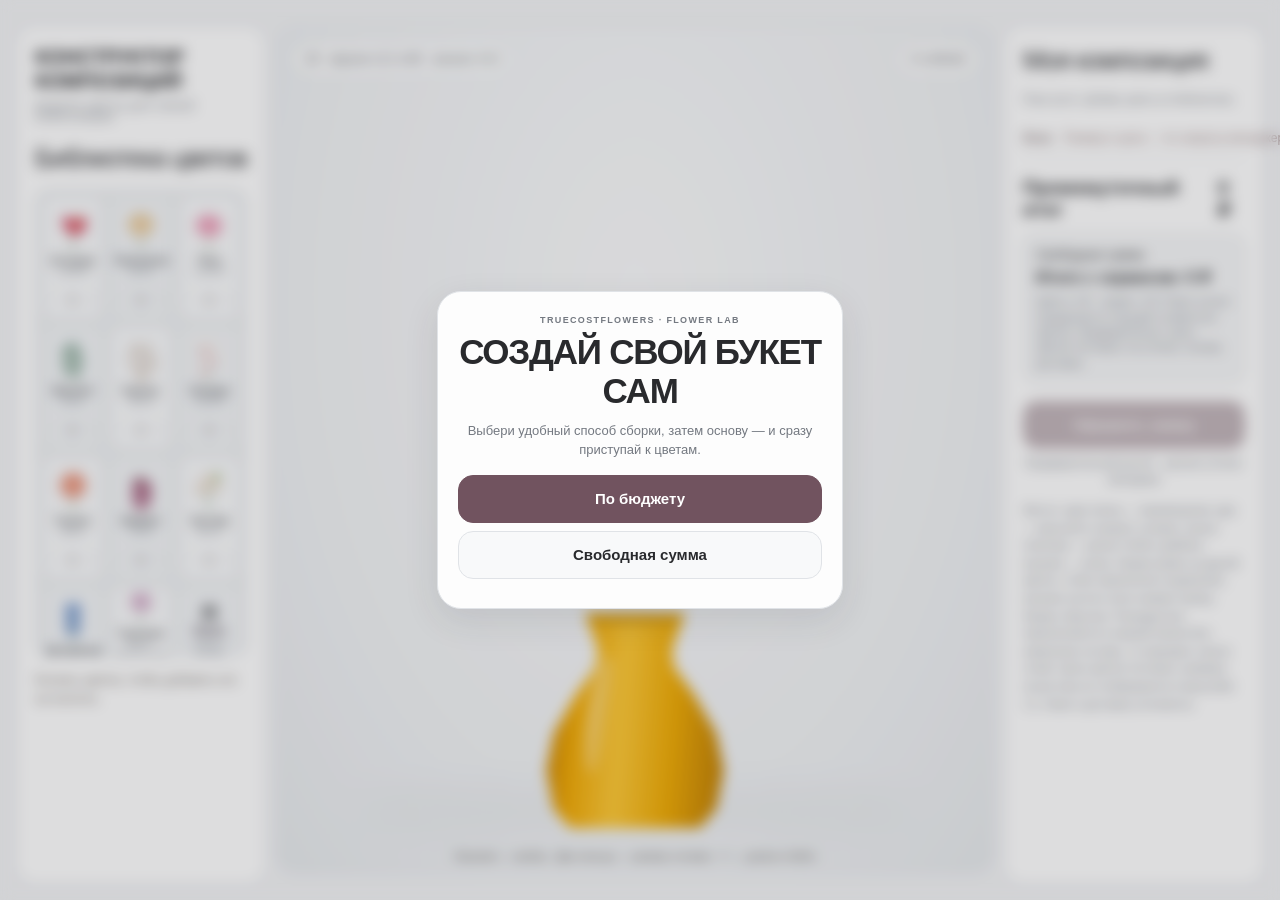
<file: index.html>
<!DOCTYPE html>
<html lang="ru"><head><meta charset="utf-8"/><meta content="width=device-width,initial-scale=1" name="viewport"/><title>TrueCostFlowers — Конструктор v3.2-rc50</title><style>*{box-sizing:border-box}body{margin:0;background:#eae6df;color:#282725;font-family:Arial,sans-serif}.app{display:grid;grid-template-columns:250px 1fr 260px;min-height:100vh;gap:12px;padding:16px}.panel{background:#f8f6f2;border-radius:18px;padding:18px}h1{font:25px Georgia;margin:0 0 8px}h2{font:19px Georgia;margin:0 0 15px}.sub{font-size:11px;letter-spacing:2px;color:#8c867f;margin-bottom:20px}.catalog{display:grid;grid-template-columns:1fr 1fr;gap:9px}.flower{border:1px solid #ded8cf;border-radius:12px;background:#f0ece6;padding:8px 4px;cursor:pointer;text-align:center}.flower svg{width:76px;height:95px;display:block;margin:auto}.flower span{display:block;font-size:12px}.flower small{font-size:11px;color:#777}.flower:hover{border-color:#a66c78}.stage{position:relative;min-height:650px;overflow:hidden;border-radius:18px;background:radial-gradient(ellipse at 50% 35%,#e5ddd2,#bcb3a7);touch-action:none}.stage:before{content:"";position:absolute;left:12%;right:12%;bottom:50px;height:28px;background:#aba398;border-radius:50%;filter:blur(18px)}#flowersLayer{position:absolute;inset:0;pointer-events:none}.stem{pointer-events:auto;position:absolute;transform-origin:50% 100%;cursor:grab;touch-action:none;user-select:none}.stem.no-stem .stemline{display:none}.stem.no-stem .flowerhead .botanical-stem{display:none!important}.stemline{pointer-events:none}.stemhandle{position:absolute;width:25px;height:25px;border-radius:50%;background:#fff;border:3px solid #d52e74;box-shadow:0 2px 12px #0005;z-index:3;touch-action:none;cursor:ns-resize;display:none;transform:translate(-50%,-50%)}.stem.selected .stemhandle{display:block}.stage.locked .stem:not(.selected){opacity:.3;pointer-events:none}.stem.selected{filter:drop-shadow(0 0 3px #fff) drop-shadow(0 0 10px #ff176b) drop-shadow(0 0 3px #ff176b)}.stage.locked .stem:not(.selected){opacity:.34;pointer-events:none;filter:grayscale(.3)}.stage.locked .stem.selected{z-index:900!important}.editbar{flex-wrap:wrap;justify-content:center}.editbar button.lockon{background:#c52163;color:white}.picker{position:absolute;top:62px;right:10px;z-index:950;width:min(270px,80%);max-height:48%;overflow:auto;background:#fffaf4f5;border-radius:14px;padding:10px;box-shadow:0 5px 24px #0003;display:none}.picker.show{display:block}.pickitem{display:flex;width:100%;align-items:center;gap:10px;text-align:left;margin:5px 0;padding:5px}.pickitem svg{height:42px;width:38px}.pickitem.chosen{border:2px solid #ed2770}.pickhead{display:flex;justify-content:space-between;align-items:center}.stem svg{width:100%;height:100%;overflow:visible;pointer-events:none}.stem .stemline{position:absolute;inset:0}.flowerhead{position:absolute;inset:0;pointer-events:none}.stemhandle{left:50%;top:100%}.stem{transform-origin:center center}.vase{position:absolute;left:50%;bottom:45px;transform:translateX(-50%);width:195px;height:205px;background:linear-gradient(110deg,#77756f,#c6c2b9 23%,#86827a 54%,#d0cbc2 85%,#706c67);box-shadow:inset 6px 0 15px #ffffff55, 0 14px 18px #0003;border-radius:4px 4px 16px 16px;pointer-events:none;z-index:200}.vase:before{content:"";position:absolute;top:-12px;left:0;width:100%;height:24px;border-radius:50%;background:linear-gradient(#4b4843,#b4ada2);border:6px solid #8b867e}.vase:after{content:"";position:absolute;bottom:12px;left:15%;width:70%;height:2px;background:#eee7dc77}.mobiletools{display:none}.editbar{position:absolute;z-index:500;bottom:16px;left:50%;transform:translateX(-50%);display:none;align-items:center;gap:7px;padding:9px;background:#faf8f4f2;border:1px solid #d8d0c6;border-radius:16px;box-shadow:0 5px 25px #0002;white-space:nowrap}.editbar.show{display:flex}.editbar button{font-size:13px;padding:10px 11px;min-height:42px}.editbar .active{background:#3b3836;color:white}.editbar .barlabel{font-size:11px;color:#756e66;max-width:66px;white-space:normal}.stem{z-index:210}.stagehead{position:absolute;top:18px;left:18px;right:18px;display:flex;justify-content:space-between;z-index:220;color:#514c47;font-size:12px}.controls{display:flex;gap:8px;flex-wrap:wrap;margin-top:12px}button{cursor:pointer;border:1px solid #d5cdc4;border-radius:10px;padding:11px 12px;background:#fff;color:#35312e}button.primary{background:#343332;color:#fff;border-color:#343332;width:100%;margin-top:14px}button:disabled{opacity:.4;cursor:default}.item{display:flex;justify-content:space-between;align-items:center;gap:6px;padding:11px 0;border-bottom:1px solid #e4ddd4;font-size:13px}.item button{padding:4px 8px}.total{display:flex;justify-content:space-between;margin-top:20px;font-size:19px;font-weight:bold}.hint{font-size:12px;line-height:1.6;color:#77706a;margin-top:14px}.pill{padding:6px 9px;border-radius:30px;background:#f7f4ef}.bottom{position:absolute;bottom:10px;left:0;right:0;text-align:center;color:#615b55;font-size:11px;z-index:220}@media(max-width:850px){.mobiletools{display:flex;position:absolute;bottom:12px;left:12px;right:12px;z-index:240;align-items:center;justify-content:space-between;gap:5px;background:#f8f6f2e8;border-radius:16px;padding:8px}.mobiletools button{font-size:23px;padding:9px 13px}.mobiletools span{font-size:11px;text-align:center}.bottom{display:none}.stage{min-height:560px}.vase{bottom:88px!important}.app{display:flex;flex-direction:column;padding:10px}.stage{min-height:530px;order:1}.editbar{bottom:12px;max-width:calc(100% - 12px);gap:3px;padding:6px}.editbar button{padding:9px 7px;font-size:12px}.editbar .barlabel{font-size:10px;max-width:55px}.panel.left{order:2}.panel.right{order:3}.catalog{grid-template-columns:repeat(4,1fr)}.flower svg{width:55px;height:70px}.flower span{font-size:10px}.vase{width:145px;height:150px;bottom:40px}}@media(max-width:390px){.catalog{grid-template-columns:repeat(3,1fr)}} 
/* v0.8: precise selection and minimal mobile toolbar */
.stem{pointer-events:none!important;overflow:visible}.flowerhead{pointer-events:none}.flowerhead svg{pointer-events:none}.flowerhead svg *{pointer-events:visiblePainted;cursor:grab}.stemhandle{pointer-events:auto!important;width:21px;height:21px;background:#f7f5f0;border:1px solid #77716c;color:#5d5752;font-size:12px;line-height:19px;text-align:center;box-shadow:0 1px 5px #0002}.stem.selected{filter:drop-shadow(0 0 1px #fff) drop-shadow(0 0 2px #777)!important}.stage.locked .stem:not(.selected){opacity:.55;filter:grayscale(.1);pointer-events:none}.stage.locked .stem:not(.selected) svg *{pointer-events:none!important}.stage.locked .stem.selected{z-index:900!important}.stem.no-stem .stemhandle{display:none!important}.editbar{border-radius:40px!important;flex-wrap:nowrap!important;padding:4px 6px!important;gap:2px!important;max-width:calc(100% - 12px);box-shadow:0 2px 12px #0002}.editbar button{border-radius:22px;padding:8px 9px!important;font-size:12px!important;min-height:35px!important}.editbar button.lockon{background:#5b5752;color:white}.stem.selected .flowerhead svg *{stroke:#89837d;stroke-width:1.1}.picker{z-index:999}
@media(max-width:850px){.editbar{bottom:12px!important}.stage{overflow:hidden}.editbar button{font-size:11px!important;padding:8px 7px!important}}

/* v1.3: active element stays on top only while editing */
.stage.locked .stem.selected{z-index:100000!important}
.picker{width:min(330px,94%);max-height:65%}
.pickitem{display:flex;gap:8px;align-items:center;padding:8px;border:1px solid #ddd5cc;border-radius:12px;background:#fff;margin:6px 0}
.pickitem.chosen{border-color:#77716c;background:#f0eeea}
.pickname{flex:1;min-width:0;font-size:12px}
.pickactions{display:flex;gap:4px}
.pickactions button{min-width:34px;min-height:38px;padding:6px;border-radius:9px}
.pickactions button:disabled{opacity:.25}
.pickselect{flex:1;display:flex;align-items:center;gap:7px;text-align:left;border:0;padding:0;background:transparent}
.pickselect svg{height:40px;width:38px;flex-shrink:0}

/* Always-visible editing dock; inactive controls are disabled until selection. */
.editbar{display:flex!important;opacity:1;bottom:12px!important;z-index:970}
.editbar:not(.show){background:#faf8f4e8}
.editbar button:disabled{opacity:.35;pointer-events:none}
.stem.selected .flowerhead svg *{stroke:#89837d}
@media(max-width:850px){.panel.left{order:0;padding:12px}.panel.left h1{font-size:17px;margin:0}.panel.left .sub{display:none}.panel.left h2{font-size:14px;margin:8px 0}.panel.left .hint{display:none}.catalog{display:flex;overflow-x:auto;gap:8px;padding-bottom:7px;scroll-snap-type:x mandatory}.catalog .flower{flex:0 0 86px;scroll-snap-align:start}.catalog .flower svg{width:48px;height:55px}.stage{order:1;min-height:490px}.panel.right{order:2}} 
@media(max-width:850px){
 .app{display:flex!important;flex-direction:column!important}
 .panel.left{display:block!important;order:0!important;min-height:145px}
 #catalog{display:flex!important;overflow-x:auto!important;overflow-y:hidden!important;min-height:104px;touch-action:pan-x}
 #catalog .flower{flex:0 0 88px!important;min-width:88px}
 .stage{order:1!important;height:520px!important;min-height:520px!important}
 .panel.right{order:2!important}
 .editbar{bottom:8px!important;z-index:999!important}
}
.stem.selected{filter:drop-shadow(0 0 1px #777)!important}
.stem.selected .flowerhead svg *{stroke:#85817c;stroke-width:.6}
.stemhandle{width:15px!important;height:15px!important;font-size:10px!important;line-height:13px!important}
.stage.locked .stem:not(.selected){opacity:.55}
/* Mobile browser scrolling: blank canvas scrolls page; flowers remain draggable */
html,body{overflow-x:hidden;overflow-y:auto;-webkit-overflow-scrolling:touch;overscroll-behavior-y:auto}
.stage{touch-action:pan-y pinch-zoom}
.flowerhead svg *,.stemhandle{touch-action:none}
.catalog{overscroll-behavior-x:contain;-webkit-overflow-scrolling:touch}
@media(max-width:850px){.app{min-height:0!important}.stage{height: min(62svh,520px)!important;min-height:370px!important;flex-shrink:0}.panel.right{min-height:220px}}
/* v1.9: library as an always-visible chessboard grid below the canvas */
@media(max-width:850px){
 .app{display:flex!important;flex-direction:column!important;gap:10px!important}
 .stage{order:0!important}
 .panel.left{order:1!important;min-height:0!important;padding:14px!important}
 .panel.right{order:2!important}
 #catalog{display:grid!important;grid-template-columns:repeat(4,minmax(0,1fr))!important;overflow:visible!important;min-height:0!important;max-height:none!important;gap:5px!important;padding:5px!important;touch-action:pan-y!important;scroll-snap-type:none!important;background:#d8d0c4;border-radius:12px}
 #catalog .flower{width:100%!important;min-width:0!important;flex:none!important;scroll-snap-align:none!important;border-radius:5px!important;min-height:108px!important;padding:6px 2px!important;display:flex;flex-direction:column;align-items:center;justify-content:center;gap:3px}
 #catalog .flower:nth-child(8n+1),#catalog .flower:nth-child(8n+3),#catalog .flower:nth-child(8n+6),#catalog .flower:nth-child(8n+8){background:#e8e0d3!important}
 #catalog .flower:nth-child(8n+2),#catalog .flower:nth-child(8n+4),#catalog .flower:nth-child(8n+5),#catalog .flower:nth-child(8n+7){background:#c8bdb0!important}
 #catalog .flower svg{width:min(100%,55px)!important;height:59px!important;flex-shrink:0}
 #catalog .flower span{font-size:10px!important;line-height:1.15;overflow-wrap:anywhere}
 #catalog .flower small{font-size:9px!important}
}
@media(max-width:380px){#catalog{grid-template-columns:repeat(3,minmax(0,1fr))!important}#catalog .flower:nth-child(n){background:#e8e0d3!important}#catalog .flower:nth-child(6n+2),#catalog .flower:nth-child(6n+4),#catalog .flower:nth-child(6n+6){background:#c8bdb0!important}}

/* v2.0: compact 3 x 3 vertically scrolling flower board */
@media(max-width:850px){
 .panel.left{order:1!important;min-height:0!important;}
 #catalog{display:grid!important;grid-template-columns:repeat(3,minmax(0,1fr))!important;grid-auto-rows:104px!important;max-height:324px!important;height:324px!important;overflow-y:auto!important;overflow-x:hidden!important;overscroll-behavior-y:contain!important;-webkit-overflow-scrolling:touch!important;touch-action:pan-y!important;scroll-snap-type:none!important;align-content:start!important;}
 #catalog .flower{height:104px!important;min-height:104px!important;max-height:104px!important;}
 #catalog .flower:nth-child(n){background:#e8e0d3!important;}
 #catalog .flower:nth-child(6n+2),#catalog .flower:nth-child(6n+4),#catalog .flower:nth-child(6n+6){background:#c8bdb0!important;}
}
/* v2.1: selection does not lock the canvas or dim neighboring flowers */
.stage.locked .stem:not(.selected){opacity:1!important;filter:none!important;pointer-events:auto!important}
.stage.locked .stem:not(.selected) svg *{pointer-events:visiblePainted!important}
.stage.locked .stem.selected{z-index:auto!important}
.stem.selected{filter:none!important}
/* rc3: restore native botanical strokes on selection */

/* v2.2: final mobile layout and catalog visibility; overrides older conflicting rules */
@media (max-width:850px){
 html,body{overflow-x:hidden!important;overflow-y:auto!important;-webkit-overflow-scrolling:touch!important}
 .app{display:flex!important;flex-direction:column!important;gap:10px!important;min-height:0!important}
 .stage{order:1!important;flex:none!important;min-height:390px!important;height:min(62svh,520px)!important;touch-action:pan-y!important}
 .panel.left{order:2!important;display:block!important;visibility:visible!important;padding:12px!important}
 .panel.right{order:3!important}
 #catalog{display:grid!important;visibility:visible!important;grid-template-columns:repeat(3,minmax(0,1fr))!important;grid-auto-rows:104px!important;gap:5px!important;height:322px!important;max-height:322px!important;min-height:322px!important;overflow-y:auto!important;overflow-x:hidden!important;overscroll-behavior:contain!important;-webkit-overflow-scrolling:touch!important;touch-action:pan-y!important;align-content:start!important;scroll-snap-type:none!important}
 #catalog .flower{display:flex!important;flex-direction:column!important;justify-content:center!important;align-items:center!important;min-width:0!important;width:100%!important;height:104px!important;min-height:104px!important;flex:none!important}
 #catalog .flower svg{display:block!important;width:55px!important;height:59px!important}
 .stage.locked .stem:not(.selected){opacity:1!important;pointer-events:auto!important;filter:none!important}
 .stem.selected{filter:drop-shadow(0 0 1px #777)!important}
}

/* v2.3: consolidated, explicit mobile layout; library always visible */
@media(max-width:850px){
 html,body{height:auto!important;overflow-x:hidden!important;overflow-y:auto!important;-webkit-overflow-scrolling:touch}
 .app{display:flex!important;flex-direction:column!important;min-height:0!important;height:auto!important;gap:10px!important;padding:10px!important}
 .stage{order:1!important;display:block!important;height:490px!important;min-height:490px!important;flex:none!important;touch-action:pan-y!important}
 .panel.left{order:2!important;display:block!important;position:relative!important;height:auto!important;min-height:0!important;visibility:visible!important;opacity:1!important;padding:12px!important}
 .panel.left h1{display:none!important}.panel.left h2{display:block!important;font-size:18px!important;margin:3px 0 10px!important}
 #catalog{display:grid!important;grid-template-columns:repeat(3,minmax(0,1fr))!important;grid-auto-rows:104px!important;gap:5px!important;box-sizing:border-box!important;width:100%!important;height:322px!important;min-height:322px!important;max-height:322px!important;overflow-y:scroll!important;overflow-x:hidden!important;touch-action:pan-y!important;-webkit-overflow-scrolling:touch!important;overscroll-behavior:contain!important;align-content:start!important;scroll-snap-type:none!important;background:#d8d0c4!important;padding:5px!important;border-radius:10px!important}
 #catalog .flower{display:flex!important;flex-direction:column!important;align-items:center!important;justify-content:center!important;min-width:0!important;width:100%!important;height:104px!important;min-height:104px!important;max-height:104px!important;flex:none!important;visibility:visible!important;opacity:1!important;padding:4px 2px!important}
 #catalog .flower svg{display:block!important;width:56px!important;height:62px!important;flex:none!important}
 #catalog .flower span{display:block!important;font-size:10px!important;line-height:1.15!important}
 #catalog .flower small{display:block!important;font-size:9px!important}
 .panel.right{order:3!important;display:block!important}
}

/* Static, always-present library: does not depend on JavaScript */
#catalog{display:grid!important;grid-template-columns:repeat(3,minmax(0,1fr))!important;grid-auto-rows:104px!important;height:322px!important;max-height:322px!important;overflow-y:auto!important;overflow-x:hidden!important;visibility:visible!important;opacity:1!important;align-content:start!important;-webkit-overflow-scrolling:touch!important;touch-action:pan-y!important}
#catalog .flower{display:flex!important;flex-direction:column!important;align-items:center!important;justify-content:center!important;min-width:0!important;min-height:104px!important;height:104px!important;box-sizing:border-box!important}
#catalog .flower svg{width:56px!important;height:62px!important;display:block!important}

@media(max-width:850px){#catalog{display:grid!important;grid-template-columns:repeat(3,minmax(0,1fr))!important;max-height:345px!important;overflow-y:auto!important;overflow-x:hidden!important;touch-action:pan-y!important;-webkit-overflow-scrolling:touch!important}#catalog .flower{min-height:108px!important;height:108px!important;min-width:0!important}}
#catalog .flower svg{overflow:visible}

/* v2.9: opaque amber-yellow vase; graphic SVG library is pre-rendered in HTML */
.vase{width:185px!important;height:215px!important;bottom:45px!important;background:linear-gradient(95deg,#b36d00 0%,#f1a900 20%,#ffc934 43%,#efaa00 69%,#b87700 100%)!important;clip-path:polygon(23% 0,77% 0,74% 7%,70% 17%,71% 25%,82% 38%,94% 56%,98% 73%,94% 91%,85% 100%,15% 100%,6% 91%,2% 73%,6% 56%,18% 38%,29% 25%,30% 17%,26% 7%)!important;border-radius:0!important;box-shadow:none!important;z-index:205!important;opacity:1!important;pointer-events:none!important;}
.vase:before{top:0!important;left:22%!important;width:56%!important;height:9px!important;border-radius:50%!important;border:2px solid #a66a00!important;background:#f8b90d!important;box-sizing:border-box!important;}
.vase:after{content:''!important;position:absolute!important;left:25%!important;top:20%!important;bottom:auto!important;width:12%!important;height:55%!important;border-radius:50%!important;transform:rotate(9deg)!important;background:linear-gradient(90deg,#fff7 0%,#fff2 80%,transparent 100%)!important;}
#catalog .flower svg{width:78px!important;height:78px!important;max-width:100%!important;overflow:visible!important;}
#catalog .flower{overflow:hidden!important;}
@media(max-width:850px){.vase{width:150px!important;height:175px!important;bottom:72px!important;}#catalog .flower svg{width:72px!important;height:72px!important;}#catalog{grid-auto-rows:124px!important;height:386px!important;max-height:386px!important;min-height:386px!important;}#catalog .flower{height:124px!important;min-height:124px!important;max-height:124px!important;}}

/* v2.9: isolate active selection; stem visibility belongs to each individual flower */
.stem.selected{outline:1px solid #96918c;outline-offset:-2px;border-radius:8px;}
.stem.no-stem .stemline,.stem.no-stem .flowerhead .botanical-stem{display:none!important}

/* v3.0-rc1 onboarding UI; preserve all v2.9 canvas touch handlers */
#tcfWelcome{position:fixed;inset:0;z-index:99999;display:none;align-items:center;justify-content:center;padding:18px;background:#26221f9c;backdrop-filter:blur(8px);-webkit-backdrop-filter:blur(8px);overflow-y:auto}
body[data-setup="welcome"] #tcfWelcome{display:flex}
.tcf-card{width:min(100%,470px);background:#faf7f2;border:1px solid #e7ded4;border-radius:26px;box-shadow:0 14px 50px #1c1a1838;padding:28px 23px;color:#302b29;text-align:center}
.tcf-kicker{font-size:10px;letter-spacing:2.4px;text-transform:uppercase;color:#85766e;font-weight:700;margin-bottom:14px}
.tcf-card h2{font:normal clamp(28px,7vw,40px)/1.11 Georgia,serif;margin:5px 0 14px;color:#352c29}
.tcf-card p{color:#7a706b;line-height:1.5;font-size:14px;margin:0 0 22px}
.tcf-choice{display:block;width:100%;min-height:54px;border-radius:16px;border:1px solid #cfc6bc;background:#fff;color:#332f2c;font-weight:600;font-size:16px;margin:10px 0;cursor:pointer;touch-action:manipulation}
.tcf-choice.primary{background:#3c3834;color:#fff;border-color:#3c3834}
.tcf-card .tcf-choice:focus-visible,.tcf-format:focus-visible,.tcf-palette:focus-visible{outline:3px solid #bc8d97;outline-offset:3px}
.tcf-budget-entry{display:none;text-align:left}
.tcf-budget-entry.show{display:block}
.tcf-budget-entry label{display:block;font-size:13px;margin:16px 0 9px;color:#605851}
.tcf-budget-entry input{width:100%;font:22px Arial,sans-serif;border-radius:13px;border:1px solid #b7aaa0;padding:14px 12px;background:#fff;min-height:54px}
.tcf-error{font-size:12px;color:#a02742;min-height:17px;margin:6px 0 0}
.tcf-textbtn{border:0;background:transparent;text-decoration:underline;color:#6c5a51;font-size:13px;min-height:42px;padding:8px;cursor:pointer}
body[data-setup="welcome"] #setupStage{display:none}
#setupStage{display:none;position:absolute;inset:0;z-index:1100;background:#e9e2d7e8;backdrop-filter:blur(6px);-webkit-backdrop-filter:blur(6px);align-items:center;justify-content:center;padding:12px;overflow:auto;touch-action:pan-y}
body[data-setup="format"] #setupStage,body[data-setup="palette"] #setupStage{display:flex}
.tcf-stage-panel{width:min(100%,520px);border-radius:22px;padding:18px 14px 16px;background:#faf7f2f7;box-shadow:0 10px 30px #524a4029;max-height:100%;overflow-y:auto;overscroll-behavior:contain}
.tcf-panel-head{display:flex;gap:10px;align-items:center;justify-content:space-between;margin-bottom:10px}
.tcf-panel-head h2{font:26px/1.15 Georgia,serif;margin:2px 0 7px}
.tcf-panel-head p{font:13px/1.4 Arial,sans-serif;margin:0;color:#796f68}
#formatFlow,#paletteFlow{display:none}
body[data-setup="format"] #formatFlow,body[data-setup="palette"] #paletteFlow{display:block}
.tcf-formats{display:grid;grid-auto-flow:column;grid-auto-columns:minmax(145px,48%);gap:10px;overflow-x:auto;scroll-snap-type:x mandatory;touch-action:pan-x;-webkit-overflow-scrolling:touch;padding:8px 1px 14px}
.tcf-format{scroll-snap-align:center;display:flex;align-items:center;flex-direction:column;justify-content:center;gap:8px;min-height:180px;border:1px solid #dbd1c6;border-radius:16px;background:#f1ebe3;padding:14px 8px;color:#3d3731;cursor:pointer}
.tcf-format .tcf-format-emoji{font-size:53px;line-height:1.2}
.tcf-format strong{font:17px Georgia,serif}
.tcf-format small{color:#80746d;text-align:center;font-size:11px;line-height:1.35}
.tcf-format:hover,.tcf-palette:hover{border-color:#9c7779}
.tcf-palette-grid{display:grid;grid-template-columns:1fr 1fr;gap:9px;margin:16px 0}
.tcf-palette{min-height:124px;border:1px solid #ddd2c7;border-radius:15px;background:#f2ece6;padding:12px 7px;display:flex;align-items:center;flex-direction:column;justify-content:center;gap:7px;cursor:pointer;color:#3b3430}
.tcf-palette strong{font-size:13px}.tcf-palette small{font-size:11px;color:#73675f}
.tcf-dots{display:flex;gap:5px}.tcf-dots i{width:21px;height:21px;border-radius:50%;display:block;border:1px solid #fff8}
.tcf-palette.full{background:#3c3834;color:white;border-color:#3c3834}
.tcf-palette.full small{color:#eee}
#paletteToolbar{display:none;align-items:center;justify-content:space-between;gap:6px;flex-wrap:wrap;padding:2px 0 10px;font-size:11px;color:#736760}
body[data-setup="editor"] #paletteToolbar{display:flex}
#paletteToolbar button,#setupAgain{background:#fff;border:1px solid #d8cdc0;border-radius:20px;padding:7px 10px;cursor:pointer;color:#4c403b}
/* Keep automatic assembly inactive during setup; the catalogue itself must
   remain finger-scrollable at the "Choose format" step on iPhone. */
body:not([data-setup="editor"]) #catalog,body:not([data-setup="editor"]) #auto{pointer-events:none;opacity:.45}
body[data-setup="format"] #catalog,body[data-setup="palette"] #catalog{
 pointer-events:auto!important;opacity:1!important;
 overflow-y:auto!important;overflow-x:hidden!important;
 touch-action:pan-y!important;-webkit-overflow-scrolling:touch!important;
 overscroll-behavior-y:contain!important;scroll-snap-type:none!important
}
body[data-setup="format"] #catalog .flower,
body[data-setup="palette"] #catalog .flower{
 touch-action:pan-y!important;-webkit-tap-highlight-color:transparent
}
#setupAgain{font-size:11px;min-height:31px}
#budgetSummary{margin:12px 0;background:#efe9e2;border-radius:13px;padding:12px;font-size:13px}
#budgetSummary span{display:block}#budgetSummary b{display:block;font-size:16px;margin-top:6px}
#budgetSummary.over{background:#f6e6e6;color:#a12e41}
#budgetSummary.free{background:#efe9e2}
#budgetSummary small{display:block;font-size:10px;color:#8b7a70;margin-top:7px;line-height:1.4}
.stage[data-format="basket"] .vase{width:204px!important;height:148px!important;bottom:78px!important;clip-path:none!important;border-radius:8px 8px 70px 70px!important;background:repeating-linear-gradient(0deg,#bb8550 0px,#b78148 7px,#c99b64 8px,#c99b64 15px)!important;box-shadow:inset 0 10px 22px #86532755!important}
.stage[data-format="basket"] .vase:before{content:""!important;position:absolute!important;top:-9px!important;left:0!important;width:100%!important;height:24px!important;border-radius:50%!important;background:#a7713f!important;border:6px solid #d2a46e!important}
.stage[data-format="basket"] .vase:after{content:""!important;position:absolute!important;left:14%!important;top:-115px!important;width:72%!important;height:129px!important;box-sizing:border-box!important;border:12px solid #aa7746!important;border-bottom:0!important;border-radius:100px 100px 0 0!important;background:none!important;transform:none!important}
.stage[data-format="box"] .vase{width:202px!important;height:174px!important;bottom:76px!important;clip-path:none!important;border-radius:7px 7px 22px 22px!important;background:linear-gradient(90deg,#aa707b,#e4adb5 35%,#d092a0 73%,#b77e89)!important;box-shadow:inset 2px 0px 12px #ffffff55!important}
.stage[data-format="box"] .vase:before{content:""!important;top:-9px!important;left:0!important;width:100%!important;height:24px!important;border:6px solid #ba828c!important;background:#e7aab4!important;border-radius:50%!important}
.stage[data-format="box"] .vase:after{content:""!important;top:15%!important;left:45%!important;width:10%!important;height:80%!important;border-radius:0!important;background:#f3d2d5a6!important;transform:none!important}
.stage[data-format="bouquet"] .vase,.stage[data-format="other"] .vase{display:none!important}
.base-alt{display:none;position:absolute;pointer-events:none}
.stage[data-format="bouquet"] .base-alt{display:block;z-index:205;bottom:52px;left:50%;transform:translateX(-50%);width:190px;height:215px;background:linear-gradient(110deg,#eedfd0,#fff5e5 45%,#ddc9bb 100%);clip-path:polygon(0 6%,50% 28%,100% 6%,68% 100%,35% 100%);filter:drop-shadow(0 3px 4px #574a4029)}
.stage[data-format="bouquet"] .base-alt:after{content:"";position:absolute;background:#a87b80;height:13px;bottom:48px;width:100%;transform:rotate(-3deg)}
@media(max-width:850px){#tcfWelcome{padding:12px}.tcf-card{padding:27px 19px}.tcf-stage-panel{padding:15px 12px}#setupStage{padding:8px}.tcf-formats{grid-auto-columns:65%}.tcf-format{min-height:190px}.tcf-stage-panel .tcf-panel-head h2{font-size:23px}.stage[data-format="basket"] .vase{width:180px!important;height:130px!important;bottom:88px!important}.stage[data-format="box"] .vase{width:170px!important;height:153px!important;bottom:88px!important}}
@media(max-width:850px){.stagehead #setupAgain{position:absolute;right:0;top:45px;z-index:221;box-shadow:0 2px 6px #0002}}

/* v3.1-rc1: TrueCostFlowers light branding + reduced welcome overlay */
body{background:#f5f0ea;color:#382d2e}
.panel{background:#fffaf6;border:1px solid #f0e6e1}
#tcfWelcome{background:rgba(54,42,44,.16);backdrop-filter:blur(1px);-webkit-backdrop-filter:blur(1px);padding:14px}
.tcf-card{width:min(100%,406px);padding:23px 20px 21px;border-radius:22px;background:rgba(255,252,248,.97);border-color:#eaded8;box-shadow:0 12px 35px #3e30302e}
.tcf-card h2{font-size:clamp(24px,6vw,33px);margin:4px 0 10px;color:#3f3031}
.tcf-card p{font-size:13px;margin-bottom:15px;color:#7d6d6a}
.tcf-kicker{font-size:9px;letter-spacing:1.9px;color:#a17c83;margin-bottom:8px}
.tcf-choice{min-height:48px;margin:8px 0;font-size:15px;border-color:#dbcbc6;background:#fffaf8}
.tcf-choice.primary{background:#544044;color:#fff;border-color:#544044}
.tcf-stage-panel{background:#fffaf7;box-shadow:0 8px 25px #6a4c4530}
.tcf-format{background:#fff8f4;border-color:#e7d8d1;padding:10px 7px;min-height:187px}
.tcf-format:hover{border-color:#ae8190}
.tcf-format-art{width:100%;height:123px;display:flex;justify-content:center;align-items:center}
.tcf-format-art svg{width:100%;max-width:162px;height:123px;display:block}
.tcf-format strong{color:#513d41;font-size:17px}
.tcf-format small{font-size:11px}
#setupStage{background:rgba(246,234,228,.77);backdrop-filter:blur(2px);-webkit-backdrop-filter:blur(2px)}
#budgetSummary{background:#f9eee9;border:1px solid #eadbd6}
#budgetSummary.free{background:#f9eee9}
#budgetSummary.over{background:#fae7e6;border-color:#e4b9bc}
.tcf-charge span{color:#614c4e}
.tcf-unpriced span:last-child{color:#967b7a;font-size:12px;text-align:right}
.panel.right .primary{background:#544044!important;color:white!important}
#catalog .flower{border-color:#ede1db;background:#faf3ef}
@media(max-width:850px){
 .stage{order:1!important}
 .panel.left{order:2!important}
 .panel.right{order:3!important}
 #catalog{height:316px!important;min-height:316px!important;max-height:316px!important;background:#f0e5df!important}
 #tcfWelcome{padding:12px}
 .tcf-card{width:min(100%,404px);padding:21px 17px}
 .tcf-formats{grid-auto-columns:68%}
 .tcf-format-art{height:136px}
 .tcf-format-art svg{height:136px}
}

/* v3.1-rc2: fix overlay stacking without changing per-flower depths or gestures.
   Contain all flower z-index values inside #flowersLayer, below UI layers. */
#flowersLayer{z-index:300;isolation:isolate}
.stagehead{z-index:900}
.editbar{z-index:1000!important}
.picker{z-index:1500!important;background:#fffbf8!important;box-shadow:0 8px 30px #3f333245}
#setupStage{z-index:2000}
@media(max-width:850px){
 /* Restore original iPhone flow: canvas, 3×3 library, cost summary. */
 .stage{order:1!important}
 .panel.left{order:2!important}
 .panel.right{order:3!important}
}

/* v3.1-rc3: ensure canvas first and scrolling 3×3 library directly below on iPhone. */
@media(max-width:850px){
 .app{display:flex!important;flex-direction:column!important}
 .app > main.stage{order:1!important}
 .app > aside.panel.left{order:2!important}
 .app > aside.panel.right{order:3!important}
}


/* v3.2-rc1: compact floating actions, undo and live basis selector. */
.stage-floating-tools{position:absolute;z-index:850;right:11px;bottom:12px;display:flex;flex-direction:column;gap:8px;align-items:center;pointer-events:none}
.stage .stage-action{display:flex;align-items:center;justify-content:center;flex-direction:column;position:relative;padding:3px;border-radius:50%;border:2px solid #fffdf9;box-shadow:0 3px 13px #382b3055;color:#fff;background:#574347;cursor:pointer;pointer-events:auto;touch-action:manipulation;-webkit-tap-highlight-color:transparent}
.stage-floating-tools .stage-auto{width:53px;height:53px;min-width:53px;min-height:53px}
.stage-floating-tools .stage-clear{width:46px;height:46px;min-width:46px;min-height:46px;background:#fbf6f1;color:#624850;border-color:#e9dcd5}
.stage-auto-symbol{font-size:21px;line-height:23px}
.stage-auto-label{font:600 9px/11px Arial,sans-serif}
.stage .stage-undo{position:absolute;left:11px;bottom:14px;width:48px;height:48px;min-width:48px;min-height:48px;z-index:850;background:#fffaf7;color:#624850;font:29px/1 Arial,sans-serif}
.stage .stage-undo:disabled{opacity:.36;cursor:default}
.stage .stage-action:not(:disabled):active{transform:scale(.94)}
.stage .stage-action:focus-visible,.stage-formatbar button:focus-visible{outline:3px solid #bd8795;outline-offset:2px}
.stage-formatbar{position:absolute;left:12px;top:68px;z-index:850;display:flex;align-items:center;gap:4px;border-radius:24px;padding:3px 6px;background:#fffaf2ea;border:1px solid #e8dad0;color:#605154;box-shadow:0 2px 8px #57463c22;max-width:205px;touch-action:manipulation}
.stage-formatbar button{border:0;border-radius:50%;background:transparent;color:#60484e;font-size:21px;padding:2px 7px;min-width:31px;min-height:32px;cursor:pointer}
.stage-formatbar span{min-width:0;max-width:130px;text-overflow:ellipsis;overflow:hidden;white-space:nowrap;font:600 11px/16px Arial,sans-serif}
body:not([data-setup="editor"]) .stage-floating-tools,body:not([data-setup="editor"]) .stage-undo,body:not([data-setup="editor"]) .stage-formatbar{pointer-events:none;opacity:.45}
.stage[data-format="dish"] .vase{width:215px!important;height:82px!important;bottom:76px!important;clip-path:none!important;border-radius:10px 10px 62px 62px!important;background:linear-gradient(110deg,#b4a094,#e9d9c9 42%,#b8a49a 100%)!important;box-shadow:inset 4px 3px 12px #ffffff77,0 2px 4px #5f514533!important}
.stage[data-format="dish"] .vase:before{content:""!important;top:-15px!important;left:0!important;width:100%!important;height:33px!important;border-radius:50%!important;border:7px solid #c9b8a8!important;background:#9eab96!important;box-sizing:border-box!important}
.stage[data-format="dish"] .vase:after{content:""!important;top:35%!important;left:13%!important;width:74%!important;height:16%!important;border:0!important;background:#f7e9da55!important;border-radius:50%!important;transform:none!important}
@media(max-width:850px){
 .stage-floating-tools{right:10px;bottom:12px;gap:7px}
 .stage-formatbar{top:68px;left:10px}
 .stage[data-format="dish"] .vase{width:185px!important;height:73px!important;bottom:86px!important}
}
@media(max-width:380px){
 .stage-floating-tools{bottom:74px}
 .stage .stage-undo{bottom:74px}
 .stage-formatbar{max-width:175px}
 .stage-formatbar span{max-width:95px}
}

/* v3.2-rc2: adjacent undo and redo, clear of the selection toolbar. */
.stage-history-tools{position:absolute;z-index:850;left:11px;bottom:76px;display:flex;gap:5px;align-items:center;touch-action:manipulation}
.stage .stage-history-tools .stage-undo,.stage .stage-history-tools .stage-redo{
 position:relative;left:auto;bottom:auto;z-index:auto;width:43px;height:43px;min-width:43px;min-height:43px;
 background:#fffaf7;color:#624850;font:25px/1 Arial,sans-serif;
}
.stage .stage-history-tools .stage-undo:disabled,.stage .stage-history-tools .stage-redo:disabled{opacity:.34;cursor:default}
body:not([data-setup="editor"]) .stage-history-tools{pointer-events:none;opacity:.45}
@media(max-width:380px){.stage-history-tools{bottom:74px}}

/* v3.2-rc3: visible ornaments when selected, per-flower controls and budget warning. */
#flowersLayer .stem.selected{z-index:1900!important;opacity:1!important;visibility:visible!important}
.stem.flipped .flowerhead svg{transform:scaleX(-1);transform-origin:center center}
.stem .flower-delete{display:none;position:absolute;top:-9px;right:-9px;z-index:20;width:30px;height:30px;min-width:30px;min-height:30px;padding:0;border:2px solid white;border-radius:50%;background:#62414b;color:white;font:700 21px/1 Arial,sans-serif;box-shadow:0 1px 8px #22131c55;cursor:pointer;pointer-events:auto;touch-action:manipulation}
.stem.selected .flower-delete{display:flex;align-items:center;justify-content:center}
#tcfBudgetError:not(:empty){display:block;background:#fff0eb;color:#a51f3c;border:2px solid #c7576d;border-radius:12px;padding:11px 12px;margin:8px 0 12px;font:bold 14px/1.35 Arial,sans-serif}
#tcfBudgetInput:invalid:not(:placeholder-shown){border:2px solid #c94f67!important;background:#fff8f6!important}

/* v3.2-rc5: flower drawing keeps its physical layer, even when selected. */
#flowersLayer .stem.selected,#flowersLayer .stem:not(.selected){z-index:var(--flower-depth)!important}
.stage.locked #flowersLayer .stem.selected{z-index:var(--flower-depth)!important}
.selection-frame{display:none;position:absolute;z-index:830;pointer-events:none;transform-origin:50% 100%;border:1.5px solid #745867b8;border-radius:9px;box-shadow:0 0 0 1px #fff9,0 2px 8px #2c1a2425}
.selection-frame.show{display:block}
#selectedFrameDelete{position:absolute;right:-11px;top:-11px;width:32px;height:32px;border:2px solid white;border-radius:50%;color:white;background:#664754;display:flex;align-items:center;justify-content:center;font:700 23px/1 Arial,sans-serif;pointer-events:auto;touch-action:manipulation;box-shadow:0 2px 10px #2e202955}
#flowersLayer .flower-delete{display:none!important}
.stage-volume-tools{position:absolute;z-index:845;left:10px;top:53%;display:flex;flex-direction:column;gap:7px;transform:translateY(-25%);pointer-events:none}
.stage .stage-mini{display:flex;align-items:center;justify-content:center;width:42px;height:42px;min-width:42px;min-height:42px;padding:0;border:2px solid #fffffff0;border-radius:50%;background:#fffaf4;color:#634b58;box-shadow:0 2px 9px #42303936;font:600 25px/1 Arial,sans-serif;touch-action:manipulation;pointer-events:auto}
.stage .stage-mini:disabled{opacity:.42;pointer-events:none}
.stage .stage-mini:not(:disabled):active{transform:scale(.94)}
.stage .stage-mini:focus-visible,#selectedFrameDelete:focus-visible{outline:3px solid #b98a9d;outline-offset:2px}
body:not([data-setup="editor"]) .stage-volume-tools{pointer-events:none;opacity:.45}
.editbar button svg{display:block;margin:auto;pointer-events:none}
@media(max-width:380px){.stage-volume-tools{left:6px;top:49%;gap:5px}.stage .stage-mini{width:39px;height:39px;min-width:39px;min-height:39px}}

/* v3.2-rc13: collapsible on-canvas basis sidebar, compact layer tools. */
.stage-basis-drawer{position:absolute;left:8px;top:33%;z-index:975;width:43px;overflow:visible;touch-action:manipulation;-webkit-tap-highlight-color:transparent}
.stage-basis-drawer .basis-toggle{list-style:none;display:flex;align-items:center;justify-content:center;width:43px;height:43px;min-width:43px;min-height:43px;position:relative;border:2px solid #fffdf9;border-radius:50%;background:#fffaf5;color:#634b58;box-shadow:0 2px 9px #42303936;cursor:pointer;touch-action:manipulation}
.stage-basis-drawer .basis-toggle::-webkit-details-marker{display:none}
.stage-basis-drawer .basis-chevron{position:absolute;right:2px;bottom:2px;font:700 13px/1 Arial,sans-serif;background:#f7eee9;border-radius:50%;min-width:13px;height:13px;text-align:center;color:#745d67}
.stage-basis-drawer[open] .basis-toggle{background:#60474f;color:#fff}
.stage-basis-drawer[open] .basis-chevron{transform:rotate(180deg)}
.stage-basis-drawer .basis-toggle:focus-visible,.stage-basis-drawer .stage-formatbar button:focus-visible{outline:3px solid #b98a9d;outline-offset:2px}
.stage-basis-drawer .stage-formatbar{position:absolute;left:49px;top:0;width:max-content;min-width:164px;max-width:min(196px,calc(100vw - 122px));padding:4px 5px;min-height:43px;gap:3px;background:rgba(255,250,245,.97);border-radius:24px;box-shadow:0 3px 13px #3d293533;z-index:1}
.stage-basis-drawer:not([open]) > .stage-formatbar{display:none!important}
.stage-basis-drawer .stage-formatbar button{min-width:35px;min-height:35px;padding:2px 7px;font-size:23px;touch-action:manipulation}
.stage-basis-drawer .stage-formatbar span{flex:1;max-width:none;text-align:center;font:600 12px/16px Arial,sans-serif}
body:not([data-setup="editor"]) .stage-basis-drawer{pointer-events:none;opacity:.45}
.stage .editbar{padding:3px 5px!important;gap:1px!important;border-radius:36px!important;max-width:calc(100% - 14px)!important}
.stage .editbar button{padding:7px 6px!important;min-height:35px!important;font-size:11px!important}
.stage .editbar button svg{width:20px;height:20px}
@media(max-width:380px){.stage-basis-drawer{left:6px;top:32%}.stage-basis-drawer .stage-formatbar{left:48px;min-width:158px;max-width:calc(100vw - 113px)}.stage .editbar{padding:3px 4px!important}.stage .editbar button{padding:7px 5px!important}}

/* v3.2-rc14 — compact single-row bottom strip; keep the separate layers bar below. */
.stage .stage-bottom-rail{
 position:absolute;left:8px;bottom:80px;z-index:960;
 display:flex;align-items:center;justify-content:flex-start;
 gap:3px;flex-wrap:nowrap;width:max-content;max-width:calc(100% - 70px);
 padding:4px;border:1px solid #e8dad0;border-radius:26px;
 background:rgba(255,250,245,.95);box-shadow:0 3px 12px #3d29352c;
 touch-action:manipulation;-webkit-tap-highlight-color:transparent;
}
.stage .stage-bottom-rail .stage-basis-drawer{
 position:relative;left:auto;top:auto;bottom:auto;
 width:36px;height:36px;min-width:36px;min-height:36px;
 z-index:3;flex-shrink:0;
}
.stage .stage-bottom-rail .stage-basis-drawer .basis-toggle{
 width:36px;height:36px;min-width:36px;min-height:36px;
 border-width:1px;box-shadow:none;
}
.stage .stage-bottom-rail .stage-basis-drawer .basis-toggle svg{width:19px;height:19px}
.stage .stage-bottom-rail .stage-basis-drawer .stage-formatbar{
 position:absolute;top:auto;left:0;bottom:calc(100% + 10px);
 width:max-content;min-width:175px;max-width:210px;z-index:8;
 box-shadow:0 4px 16px #3d29353e;
}
.stage .stage-bottom-rail .stage-volume-tools{
 position:relative;left:auto;top:auto;bottom:auto;transform:none;
 display:flex;flex-direction:row;align-items:center;gap:3px;
 pointer-events:auto;flex-shrink:0;
}
.stage .stage-bottom-rail .stage-mini{
 width:36px;height:36px;min-width:36px;min-height:36px;
 padding:0;font-size:21px;border-width:1px;box-shadow:none;
}
.stage .stage-bottom-rail #mirror svg{width:20px;height:20px}
.stage .stage-bottom-rail .stage-history-tools{
 position:relative;left:auto;bottom:auto;top:auto;
 display:flex;align-items:center;gap:3px;z-index:auto;flex-shrink:0;
}
.stage .stage-bottom-rail .stage-history-tools .stage-undo,
.stage .stage-bottom-rail .stage-history-tools .stage-redo{
 position:relative;left:auto;bottom:auto;top:auto;z-index:auto;
 width:36px;height:36px;min-width:36px;min-height:36px;
 font:23px/1 Arial,sans-serif;border-width:1px;box-shadow:none;
}
body:not([data-setup="editor"]) .stage-bottom-rail{pointer-events:none;opacity:.45}
@media(max-width:360px){
 .stage .stage-bottom-rail{left:6px;bottom:80px;gap:3px;padding:3px;max-width:calc(100% - 66px)}
 .stage .stage-bottom-rail .stage-basis-drawer,
 .stage .stage-bottom-rail .stage-basis-drawer .basis-toggle,
 .stage .stage-bottom-rail .stage-mini,
 .stage .stage-bottom-rail .stage-history-tools .stage-undo,
 .stage .stage-bottom-rail .stage-history-tools .stage-redo{
  width:32px;height:34px;min-width:32px;min-height:34px;
 }
 .stage .stage-bottom-rail .stage-basis-drawer{height:34px}
 .stage .stage-bottom-rail .stage-mini{font-size:19px}
 .stage .stage-bottom-rail .stage-volume-tools,
 .stage .stage-bottom-rail .stage-history-tools{gap:3px}
}

/* v3.2-rc15: all editing actions OUTSIDE of stage, between canvas and library. */
.app{grid-template-rows:auto auto}
.app > main.stage{grid-column:2;grid-row:1;min-width:0}
.app > .outside-toolbar{grid-column:2;grid-row:2;min-width:0}
.app > aside.panel.left{grid-column:1;grid-row:1/span 2}
.app > aside.panel.right{grid-column:3;grid-row:1/span 2}
.app > .outside-toolbar{
 position:relative;z-index:10;display:flex;align-items:center;gap:5px;
 min-width:0;width:100%;height:56px;padding:5px 7px;
 background:#faf7f2;border:1px solid #e5d9cf;border-radius:17px;
 box-shadow:0 2px 9px #4730391a;overflow:visible;
 -webkit-tap-highlight-color:transparent;
}
.outside-toolbar .tools-scroll{
 display:flex;flex:1 1 0;min-width:0;align-items:center;gap:4px;
 overflow-x:auto;overflow-y:hidden;overscroll-behavior-x:contain;
 -webkit-overflow-scrolling:touch;touch-action:pan-x;scrollbar-width:none;
 padding:2px 0;
}
.outside-toolbar .tools-scroll::-webkit-scrollbar{display:none}
.outside-toolbar button{cursor:pointer;touch-action:manipulation}
.outside-toolbar button:disabled{opacity:.32;cursor:default}
.outside-toolbar .stage-basis-drawer{
 position:relative!important;left:auto!important;top:auto!important;bottom:auto!important;
 width:40px!important;height:40px!important;min-width:40px!important;min-height:40px!important;
 flex-shrink:0;z-index:12;overflow:visible;
}
.outside-toolbar .stage-basis-drawer .basis-toggle{
 width:40px!important;height:40px!important;min-width:40px!important;min-height:40px!important;
 box-shadow:none!important;border-width:1px!important;
}
.outside-toolbar .stage-basis-drawer .basis-toggle svg{width:21px;height:21px}
.outside-toolbar .stage-basis-drawer .stage-formatbar{
 position:absolute!important;left:0!important;top:auto!important;bottom:calc(100% + 11px)!important;
 display:flex;min-width:175px;max-width:min(210px,calc(100vw - 35px));
 z-index:15;box-shadow:0 4px 18px #3d293538;
}
.outside-toolbar .stage-basis-drawer:not([open]) > .stage-formatbar{display:none!important}
.outside-toolbar .stage-volume-tools,
.outside-toolbar .stage-history-tools{
 position:static!important;left:auto!important;top:auto!important;bottom:auto!important;
 display:flex!important;flex-direction:row!important;align-items:center!important;gap:4px!important;
 transform:none!important;pointer-events:auto!important;flex:0 0 auto;opacity:1;
}
.outside-toolbar .stage-mini,
.outside-toolbar .stage-history-tools .stage-action{
 position:static!important;display:flex!important;align-items:center;justify-content:center;
 padding:0!important;width:39px!important;height:40px!important;min-width:39px!important;min-height:40px!important;
 background:#fffaf6;color:#634b58;border:1px solid #e3d8d0;
 border-radius:50%;box-shadow:none!important;font:600 21px/1 Arial,sans-serif;opacity:1;
}
.outside-toolbar #mirror svg{width:20px;height:20px}
.outside-toolbar .stage-history-tools .stage-action:disabled,
.outside-toolbar .stage-mini:disabled{opacity:.32!important}
.outside-toolbar .editbar{
 position:static!important;left:auto!important;top:auto!important;bottom:auto!important;
 transform:none!important;display:flex!important;align-items:center!important;
 flex:0 0 auto;flex-wrap:nowrap!important;justify-content:flex-start!important;gap:4px!important;
 margin:0;padding:0!important;min-width:0;max-width:none!important;
 background:transparent!important;border:0!important;border-radius:0!important;
 box-shadow:none!important;white-space:nowrap!important;z-index:auto!important;opacity:1!important;
}
.outside-toolbar .editbar:not(.show){background:transparent!important;opacity:1!important}
.outside-toolbar .editbar button{
 flex:0 0 auto!important;position:static!important;
 min-width:39px!important;min-height:40px!important;height:40px!important;
 padding:6px!important;border:1px solid #e3d8d0!important;border-radius:22px!important;
 font:600 11px/1.2 Arial,sans-serif!important;background:#fffaf6;
}
.outside-toolbar .editbar button svg{width:21px;height:21px}
.outside-toolbar .editbar #stemToggle{min-width:84px!important}
.outside-toolbar .stage-floating-tools{
 position:static!important;right:auto!important;bottom:auto!important;
 display:flex!important;flex-direction:row!important;align-items:center;gap:4px!important;
 pointer-events:auto!important;flex:0 0 auto;z-index:auto!important;
}
.outside-toolbar .stage-floating-tools .stage-action{
 position:static!important;display:flex!important;align-items:center;justify-content:center;
 flex-direction:column;border-radius:50%;box-shadow:none!important;
 padding:2px!important;touch-action:manipulation;
}
.outside-toolbar .stage-floating-tools .stage-clear{
 width:40px!important;height:40px!important;min-width:40px!important;min-height:40px!important;
 border:1px solid #e3d8d0;background:#fffaf6;color:#634b58;
}
.outside-toolbar .stage-floating-tools .stage-auto{
 width:48px!important;height:42px!important;min-width:48px!important;min-height:42px!important;
 border:1px solid #604950;border-radius:23px!important;background:#604950;color:white;
}
.outside-toolbar .stage-auto-symbol{font-size:17px;line-height:17px}
.outside-toolbar .stage-auto-label{font-size:9px;line-height:11px}
.outside-toolbar .stage-clear svg{width:21px;height:21px}
body:not([data-setup="editor"]) .outside-toolbar{display:none!important}
@media(max-width:850px){
 .app{display:flex!important;flex-direction:column!important;gap:9px!important}
 .app > main.stage{order:1!important}
 .app > .outside-toolbar{order:2!important;flex-shrink:0;height:55px}
 .app > aside.panel.left{order:3!important}
 .app > aside.panel.right{order:4!important}
}
@media(max-width:380px){
 .app > .outside-toolbar{gap:4px;padding:5px}
 .outside-toolbar .tools-scroll{gap:3px}
 .outside-toolbar .stage-volume-tools,.outside-toolbar .stage-history-tools{gap:3px!important}
 .outside-toolbar .stage-mini,
 .outside-toolbar .stage-history-tools .stage-action,
 .outside-toolbar .editbar button{min-width:36px!important;width:36px!important}
 .outside-toolbar .editbar #stemToggle{min-width:78px!important;width:auto!important}
 .outside-toolbar .stage-floating-tools .stage-clear{width:38px!important;min-width:38px!important}
 .outside-toolbar .stage-floating-tools .stage-auto{width:46px!important;min-width:46px!important}
}
</style><style>
.app > #basketBudgetNotice[hidden]{display:none!important}
.app > #basketBudgetNotice{
 grid-column:2;grid-row:3;display:flex;flex-wrap:wrap;
 align-items:center;justify-content:space-between;gap:10px;min-width:0;
 padding:12px 14px;border-radius:16px;background:#f6eff2;
 border:1px solid #d9c9d1;color:#624550
}
#basketBudgetNotice strong{font-size:14px}
#basketBudgetNotice p{font-size:12px;line-height:1.5;margin:4px 0 0;color:#68575f}
#basketBudgetSwitch{
 min-height:40px;padding:9px 12px;border:1px solid #bea9b4;
 border-radius:12px;background:#fff;color:#624550;
 font-size:12px;font-weight:600;cursor:pointer;touch-action:manipulation
}
.app > aside.panel.left,.app > aside.panel.right{grid-row:1/span 3}
@media(max-width:850px){
 .app > #basketBudgetNotice{order:3!important;width:100%}
 .app > aside.panel.left{order:4!important}
 .app > aside.panel.right{order:5!important}
}

/* v3.2-rc29: lightweight schematic of the new miniature handle-free basket.
   Actual product photography, basis dimensions and cost will be provided later. */
.stage[data-format="miniBasket"] .vase{
 display:block!important;width:156px!important;height:100px!important;
 bottom:92px!important;clip-path:none!important;border-radius:8px 8px 62px 62px!important;
 background:repeating-linear-gradient(0deg,#ccac83 0px,#b99568 6px,#dfc099 7px,#dfc099 13px)!important;
 box-shadow:inset 0 9px 20px #8f693355!important
}
.stage[data-format="miniBasket"] .vase:before{
 content:""!important;position:absolute!important;left:0!important;top:-10px!important;
 width:100%!important;height:22px!important;border:5px solid #cfad84!important;
 border-radius:50%!important;background:#b79771!important
}
.stage[data-format="miniBasket"] .vase:after{display:none!important;content:none!important}
@media(max-width:850px){
 .stage[data-format="miniBasket"] .vase{width:142px!important;height:94px!important;bottom:98px!important}
}

/* v3.2-rc30 — minimal financial widget and semitransparent notice */
.stage .tcf-finance-corner{position:absolute;z-index:14000;top:58px;right:16px;width:min(300px,calc(100% - 32px));display:flex;flex-direction:column;align-items:flex-end;gap:6px;font:12px/1.4 Arial,sans-serif;pointer-events:none}
.tcf-finance-corner .tcf-finance-row{display:flex;justify-content:flex-end;align-items:center;gap:6px;max-width:100%;pointer-events:auto}
.tcf-finance-corner .tcf-live-total{display:block;max-width:210px;overflow:hidden;text-overflow:ellipsis;white-space:nowrap;border-radius:99px;border:1px solid #e9e2e5;background:#fffefaee;color:#614d58;padding:8px 11px;font-size:12px;font-weight:600;font-variant-numeric:tabular-nums}
.tcf-finance-corner .tcf-live-total.over{color:#a63b58;background:#fff0f4f5;border-color:#dab0c0}
.tcf-finance-corner .tcf-finance-row button{padding:8px 11px;min-height:34px;border-radius:99px;border:1px solid #e7dce2;background:#fffcf9ed;color:#70535f;font-size:12px;font-weight:600;touch-action:manipulation}
.tcf-finance-corner #tcfBudgetInline{pointer-events:auto;align-self:flex-end;width:min(280px,100%);padding:13px;border:1px solid #e4d9df;border-radius:15px;background:#fffaf9f2;box-shadow:0 8px 23px #46334327;backdrop-filter:blur(9px);-webkit-backdrop-filter:blur(9px)}
#tcfBudgetInline[hidden],#tcfBudgetOver[hidden]{display:none!important}
#tcfBudgetInline label{display:block;font-size:12px;font-weight:600;color:#5e4853;margin-bottom:6px}
#tcfBudgetInline input{width:100%;height:42px;border:1px solid #cbbdc5;border-radius:10px;background:white;padding:7px 10px;font-size:16px}
#tcfBudgetInlineError{display:block;color:#a63b58;font-size:11px;margin-top:4px}
.tcf-inline-actions{display:flex;justify-content:flex-end;gap:7px;margin-top:8px}
.tcf-inline-actions button{padding:8px 11px;min-height:36px;border-radius:10px;font-size:12px;touch-action:manipulation}
.tcf-primary{background:#674e5d!important;color:#fff!important;border-color:#674e5d!important}
.stage .tcf-over-popup{position:absolute;z-index:15000;top:27%;left:50%;transform:translateX(-50%);width:min(360px,89%);border:1px solid #e3d5dc;border-radius:20px;padding:22px 16px 16px;background:rgba(252,250,251,.91);box-shadow:0 12px 32px #4d38452d;backdrop-filter:blur(10px);-webkit-backdrop-filter:blur(10px);pointer-events:auto;color:#533f4b}
.tcf-over-popup strong{display:block;margin:0 33px 8px 0;font-size:16px}
.tcf-over-popup p{font-size:13px;line-height:1.48;color:#72636c;margin:0 0 14px}
.tcf-over-popup .tcf-over-close{position:absolute;right:7px;top:7px;width:34px;height:34px;padding:0;border:0;background:transparent;color:#917f87;font-size:22px;touch-action:manipulation}
.tcf-over-actions{display:flex;flex-wrap:wrap;gap:8px}
.tcf-over-actions button{flex:1 1 130px;min-height:42px;padding:8px 10px;font-size:12px;border-radius:11px;touch-action:manipulation}
body:not([data-setup="editor"]) .tcf-finance-corner,body:not([data-setup="editor"]) .tcf-over-popup{display:none!important}
@media(max-width:420px){.stage .tcf-finance-corner{top:56px;right:13px;width:min(278px,calc(100% - 26px))}.tcf-finance-corner .tcf-live-total{max-width:184px;padding:7px 9px}.stage .tcf-over-popup{top:23%}}

/* v3.2-rc31 — two compact alternative options within existing low-budget notice */
.tcf-budget-alternatives{display:flex;flex-wrap:wrap;align-items:center;gap:8px;max-width:100%}
.tcf-budget-alternatives button[hidden]{display:none!important}
#basketBudgetMiniSwitch{
 border:1px solid #baa8b2;background:#fff;color:#624550;
 min-height:40px;padding:9px 12px;font-size:12px;font-weight:600;
 border-radius:12px;cursor:pointer;touch-action:manipulation;white-space:normal
}
@media(max-width:430px){
 .tcf-budget-alternatives{width:100%}
 .tcf-budget-alternatives button{flex:1 1 135px}
}
/* v3.2-rc32 — subtle hint only during pre-selection; outside the scroll viewport. */
.tcf-catalog-browse-note{display:none}
body[data-setup="format"] .tcf-catalog-browse-note,
body[data-setup="palette"] .tcf-catalog-browse-note{
 display:block;font:12px/1.4 -apple-system,BlinkMacSystemFont,"Segoe UI",Arial,sans-serif;
 color:#797b81;margin:0 0 9px;letter-spacing:0
}

/* v3.2-rc33: always-visible per-flower Stem button; Mirror is in scrollable edit group */
.outside-toolbar > .tcf-visible-stem-toggle{
 flex:0 0 auto!important;min-width:72px!important;max-width:83px;
 min-height:40px!important;height:40px!important;padding:5px 8px!important;
 border-radius:22px!important;background:#f9fafb;border:1px solid #e0e3e7!important;
 color:#71535f;font:600 11px/1.2 -apple-system,BlinkMacSystemFont,"Segoe UI",Arial,sans-serif!important;
 white-space:nowrap;touch-action:manipulation
}
.outside-toolbar > .tcf-visible-stem-toggle.active{background:#f5edf1;border-color:#cbb4c1!important}
.outside-toolbar .editbar #mirror{display:flex!important;align-items:center;justify-content:center;min-width:39px!important;width:39px!important}
.outside-toolbar .editbar #mirror svg{width:21px!important;height:21px!important}
@media(max-width:380px){.outside-toolbar > .tcf-visible-stem-toggle{min-width:65px!important;padding:4px 5px!important;font-size:10px!important}}
.stage[data-format="cutRibbon"] .vase,.stage[data-format="cutRibbon"] .base-alt{display:none!important}
.tcf-cut-ribbon{display:none;position:absolute;pointer-events:none;z-index:350;
 bottom:94px;left:50%;transform:translateX(-50%) rotate(-2deg);
 width:92px;height:15px;border-radius:8px;background:#896a78;box-shadow:0 2px 7px #67505d38}
.stage[data-format="cutRibbon"] .tcf-cut-ribbon{display:block}
.stage[data-format="cutRibbon"] .tcf-cut-ribbon:before,.stage[data-format="cutRibbon"] .tcf-cut-ribbon:after{
 content:"";position:absolute;width:22px;height:23px;top:-7px;background:#b18d9d;border:1px solid #896a78}
.stage[data-format="cutRibbon"] .tcf-cut-ribbon:before{left:24px;border-radius:6px 16px 3px 14px;transform:rotate(-26deg)}
.stage[data-format="cutRibbon"] .tcf-cut-ribbon:after{right:24px;border-radius:16px 6px 14px 3px;transform:rotate(26deg)}

/* rc34 — species steppers inside the 3×3 scrollable library */
#catalog .flower.tcf-catalog-card{
 display:flex!important;flex-direction:column!important;
 justify-content:space-between!important;align-items:center!important;
 height:151px!important;min-height:151px!important;max-height:151px!important;
 padding:5px 3px 6px!important;gap:2px!important
}
#catalog .tcf-catalog-main{display:flex;flex-direction:column;gap:1px;
 align-items:center;justify-content:center;background:none;border:0;min-width:0;
 width:100%;margin:0;padding:0;color:inherit;touch-action:pan-y;cursor:pointer}
#catalog .flower .tcf-catalog-main svg{width:48px!important;height:51px!important;flex:none!important;margin:0 auto!important}
#catalog .flower .tcf-catalog-main span{display:block;font-size:11px!important;line-height:1.2;max-width:100%;white-space:nowrap}
#catalog .flower .tcf-catalog-main small{display:block;font-size:10px!important;line-height:1.2}
#catalog .tcf-species-stepper{display:flex;align-items:center;justify-content:center;
 width:100%;gap:4px;min-height:29px;flex:none;touch-action:pan-y}
#catalog .tcf-species-stepper button{width:31px;height:29px;min-height:29px;
 padding:0;border:1px solid #d5cbd0;border-radius:10px;
 background:#fffdfcf2;color:#634d59;font-size:18px;line-height:1;
 font-weight:500;touch-action:manipulation}
#catalog .tcf-species-stepper button:disabled{opacity:.3}
#catalog .tcf-species-stepper output{min-width:21px;text-align:center;
 font-size:12px;color:#564b50;font-variant-numeric:tabular-nums}
.tcf-allocation{display:block;margin-top:8px;color:#74626f}
/* confirmed geometry, provisional costs: mini hatbox Ø14 height14 and no-handle basket Ø13 height9 */
.stage[data-format="miniBox"] .vase{display:block!important;width:140px!important;height:127px!important;
 bottom:85px!important;clip-path:none!important;border-radius:6px 6px 18px 18px!important;
 background:linear-gradient(90deg,#bb8798,#e9c1cc 40%,#c992a4 100%)!important;
 box-shadow:inset 3px 0 11px #fff7!important}
.stage[data-format="miniBox"] .vase:before{content:""!important;left:0!important;top:-10px!important;
 width:100%!important;height:19px!important;border-radius:50%!important;
 background:#e9bdc9!important;border:4px solid #ae8091!important}
.stage[data-format="miniBox"] .vase:after{display:none!important}
/* true 2D spiral: separate join-point paths behind every head, connected to the ribbon */
#tcfSpiralStems{position:absolute;inset:0;width:100%;height:100%;
 pointer-events:none;z-index:205;overflow:visible;display:none}
.stage[data-format="cutRibbon"] #tcfSpiralStems,
.stage[data-format="noBase"] #tcfSpiralStems{display:block}
.stage[data-format="cutRibbon"] .stemline,.stage[data-format="noBase"] .stemline{display:none!important}
.stage[data-format="cutRibbon"] .flowerhead .botanical-stem,
.stage[data-format="noBase"] .flowerhead .botanical-stem{display:none!important}
.stage[data-format="noBase"] .vase,.stage[data-format="noBase"] .base-alt{display:none!important}
.stage[data-format="noBase"] .tcf-cut-ribbon{display:block}
.stage[data-format="cutRibbon"] .tcf-cut-ribbon,
.stage[data-format="noBase"] .tcf-cut-ribbon{z-index:12000;pointer-events:none}

/* rc36: the earlier grid row was 104px while the button card is 151px. Match both. */
#catalog{
 display:grid!important;grid-template-columns:repeat(3,minmax(0,1fr))!important;
 grid-auto-rows:152px!important;row-gap:9px!important;column-gap:7px!important;
 height:min(52svh,480px)!important;max-height:480px!important;min-height:305px!important;
 overflow-y:auto!important;overflow-x:hidden!important;align-content:start!important;
 touch-action:pan-y!important;-webkit-overflow-scrolling:touch!important;
 scroll-snap-type:none!important
}
#catalog .flower.tcf-catalog-card{
 height:152px!important;min-height:152px!important;max-height:152px!important;
 box-sizing:border-box!important;overflow:hidden!important;
 margin:0!important;position:relative!important;align-self:stretch!important
}
#catalog .tcf-catalog-main{flex:1 1 auto;min-height:0;max-width:100%}
#catalog .tcf-species-stepper{margin-top:auto;z-index:2}
@media(max-width:380px){
 #catalog{column-gap:5px!important}
 #catalog .tcf-species-stepper{gap:2px!important}
 #catalog .tcf-species-stepper button{width:27px!important;height:29px!important}
}
.outside-toolbar{position:relative!important;z-index:18000!important;overflow:visible!important}
.outside-toolbar .tcf-stem-menu[hidden]{display:none!important}
.outside-toolbar .tcf-stem-menu{
 display:flex;flex-direction:column;gap:6px;position:absolute;z-index:50000;
 bottom:calc(100% + 8px);left:min(72px,15vw);
 width:min(255px,calc(100vw - 32px));padding:12px;
 border:1px solid #e0d7dc;border-radius:16px;
 background:rgba(253,250,252,.95);color:#634854;
 box-shadow:0 10px 30px #43313e26;
 backdrop-filter:blur(12px);-webkit-backdrop-filter:blur(12px)
}
.tcf-stem-menu-header{display:flex;align-items:center;justify-content:space-between;margin-bottom:3px}
.tcf-stem-menu-header strong{font-size:13px}
.outside-toolbar .tcf-stem-menu button{
 min-height:39px;border:1px solid #e5d8df;border-radius:10px;
 background:#fff;color:#694e5d;font-size:12px;padding:8px 11px;
 text-align:left;touch-action:manipulation
}
.outside-toolbar .tcf-stem-menu-header button{
 border:0;background:transparent;width:32px;min-height:30px;
 text-align:center;font-size:21px;padding:0
}
.outside-toolbar .tcf-stem-menu button:disabled{opacity:.35}
.stage.has-spiral #tcfSpiralStems{display:block!important}
.stage .stem.spiral-stem .stemline{display:none!important}
.stage .stem.spiral-stem .flowerhead .botanical-stem{display:none!important}
.stage.has-spiral[data-format="bouquet"] .tcf-cut-ribbon{display:block!important}
.stage[data-format="basket"] .tcf-cut-ribbon,.stage[data-format="miniBasket"] .tcf-cut-ribbon,
.stage[data-format="box"] .tcf-cut-ribbon,.stage[data-format="miniBox"] .tcf-cut-ribbon{display:none!important}

/* RC37 — swipe affordances, without capturing any tap or flower drag. */
.tcf-stage-swipe-cue{display:none;position:absolute;inset:0;z-index:15001;pointer-events:none!important;
 color:#7b7780;text-shadow:0 1px 5px #ffffffaf}
body[data-setup="editor"] .tcf-stage-swipe-cue{display:block}
.tcf-stage-swipe-cue .tcf-swipe-left,.tcf-stage-swipe-cue .tcf-swipe-right{
 position:absolute;top:57%;transform:translateY(-50%);
 font:200 38px/1 -apple-system,BlinkMacSystemFont,"Segoe UI",sans-serif;opacity:.31}
.tcf-stage-swipe-cue .tcf-swipe-left{left:9px}
.tcf-stage-swipe-cue .tcf-swipe-right{right:9px}
.tcf-stage-swipe-cue small{position:absolute;left:50%;bottom:15px;transform:translateX(-50%);
 font-size:10px;white-space:nowrap;letter-spacing:.02em;color:#85848c;opacity:.72}
/* Place physical basis frontage in front of (but never move) the spiral stems. */
.stage:not([data-format="noBase"]):not([data-format="cutRibbon"]) .vase,
.stage:not([data-format="noBase"]):not([data-format="cutRibbon"]) .base-alt{z-index:218!important}
#catalog .tcf-oasis-info{box-sizing:border-box!important;display:flex!important;
 flex-direction:column;justify-content:center;align-items:center;gap:6px;
 height:152px!important;min-height:152px!important;max-height:152px!important;
 border:1px solid #e2dfe1;border-radius:12px;padding:10px 4px;
 background:rgba(248,248,249,.8)!important;text-align:center;
 pointer-events:none!important;cursor:default!important}
#catalog .tcf-oasis-info .tcf-oasis-symbol{display:block;font-size:24px;color:#9aa9a0}
#catalog .tcf-oasis-info strong{font-size:12px;color:#59505b}
#catalog .tcf-oasis-info small{font-size:10px!important;line-height:1.2;color:#777780}

/* rc38 — compact, nearly square 3-column catalog with unbordered controls. */
#catalog{
 grid-auto-rows:clamp(112px,29vw,123px)!important;
 row-gap:7px!important;column-gap:7px!important;
 padding:6px!important;align-content:start!important;
 overflow-y:auto!important;-webkit-overflow-scrolling:touch!important;
 scroll-snap-type:none!important
}
#catalog .flower.tcf-catalog-card{
 height:100%!important;min-height:0!important;max-height:none!important;
 padding:4px 3px!important;border-radius:13px!important;
 gap:0!important;box-sizing:border-box!important;
 background:rgba(252,251,251,.94)!important;box-shadow:none!important
}
#catalog .tcf-catalog-main{flex:1 1 0!important;min-height:0!important;
 gap:0!important;justify-content:center!important}
#catalog .flower .tcf-catalog-main svg{
 width:42px!important;height:44px!important;min-height:0!important;margin:0 auto!important}
#catalog .flower .tcf-catalog-main span{
 font-size:10px!important;line-height:1.12!important;white-space:nowrap!important}
#catalog .flower .tcf-catalog-main small{font-size:9px!important;line-height:1.12!important}
#catalog .tcf-species-stepper{height:28px!important;min-height:28px!important;
 gap:3px!important;justify-content:space-around!important;margin-top:0!important;
 align-items:center!important;flex:none!important}
#catalog .tcf-species-stepper button,#catalog .tcf-species-stepper button:disabled{
 background:transparent!important;border:none!important;box-shadow:none!important;
 border-radius:9px!important;width:31px!important;min-height:27px!important;
 height:27px!important;padding:0!important;font-size:20px!important;
 color:#654f5b!important}
#catalog .tcf-species-stepper button:disabled{color:#c7c2c8!important;opacity:.5!important}
#catalog .tcf-species-stepper output{font-size:11px!important;min-width:16px!important}
#catalog .tcf-oasis-info{height:100%!important;min-height:0!important;max-height:none!important;
 gap:2px!important;padding:5px 3px!important}
#catalog .tcf-oasis-info .tcf-oasis-symbol{font-size:18px!important}
#catalog .tcf-oasis-info small{font-size:9px!important;line-height:1.14!important}
/* Single amount-and-budget pill, no separate 'Изменить' control. */
.tcf-finance-row #tcfSetBudget.tcf-finance-combined{
 display:flex!important;flex-direction:column!important;align-items:flex-start!important;
 justify-content:center!important;gap:2px!important;max-width:min(290px,calc(100vw - 45px))!important;
 border-radius:17px!important;padding:9px 13px!important;
 background:rgba(255,254,253,.93)!important;border:1px solid #e8dce2!important;
 box-shadow:0 3px 12px #5545550c!important;min-height:49px!important
}
.tcf-finance-row #tcfSetBudget .tcf-live-total{border:0!important;
 background:none!important;padding:0!important;max-width:none!important;
 border-radius:0!important;font-size:12px!important;white-space:normal!important;
 text-align:left!important;line-height:1.22!important}
.tcf-finance-row #tcfSetBudget .tcf-live-total.over{color:#a23f5b!important}
.tcf-finance-row #tcfBudgetAction{font-size:10px!important;
 font-weight:500!important;color:#8a687c!important;line-height:1.25!important}
/* Visibly show the offscreen tools without absorbing gestures or hiding buttons. */
.tcf-stage-swipe-cue small[hidden]{display:none!important}
@media(max-width:380px){
 #catalog{grid-auto-rows:112px!important;column-gap:5px!important}
 #catalog .flower .tcf-catalog-main svg{width:38px!important;height:40px!important}
}

/* rc40: one label for physical container type, a separate optional floristic base. */
.stage-basis-drawer{display:none!important}
.tcf-stage-swipe-cue button.tcf-swipe-left,.tcf-stage-swipe-cue button.tcf-swipe-right{
 appearance:none;border:0;background:rgba(253,252,252,.22);color:#89808d;
 width:29px;height:57px;border-radius:18px;padding:0;
 pointer-events:auto!important;touch-action:manipulation;cursor:pointer;
 font:200 35px/1 -apple-system,BlinkMacSystemFont,sans-serif;opacity:.56!important;
 display:flex;justify-content:center;align-items:center;z-index:15002
}
.tcf-stage-swipe-cue button:active{background:rgba(239,228,233,.8);opacity:.85!important}
.tcf-formats{
 scroll-behavior:smooth!important;scroll-snap-type:x mandatory!important;
 overflow-x:auto!important;overscroll-behavior-x:contain!important;
 -webkit-overflow-scrolling:touch!important;touch-action:pan-x!important
}
.tcf-formats .tcf-format{scroll-snap-align:center!important;scroll-snap-stop:normal!important}
.tcf-floral-base{border:1px solid #e4dfe2;border-radius:15px;background:#fbfafb;
 padding:11px 12px;margin:8px 0 13px;display:flex;flex-direction:column;gap:8px}
.tcf-floral-base-head{display:flex;justify-content:space-between;align-items:center;gap:10px}
.tcf-floral-base-head strong{display:block;color:#675361;font-size:12px}
.tcf-floral-base-head small{display:block;color:#85818a;font-size:11px;margin-top:3px}
.tcf-floral-base-head button,.tcf-floral-base #tcfFloralBaseApply{
 border:1px solid #e8d7df;background:white;border-radius:12px;color:#735669;
 padding:8px 11px;font-size:12px;cursor:pointer}
#tcfFloralBaseOptions[hidden],#tcfFloralAdvice[hidden],#tcfHydrangeaPalette[hidden]{display:none!important}
#tcfFloralBaseOptions{display:flex;flex-direction:column;gap:8px}
#tcfFloralBaseOptions label{font-size:11px;color:#77717b}
#tcfFloralBaseOptions select{min-height:39px;border:1px solid #e1d6dd;background:white;border-radius:10px;padding:7px;color:#584a55;max-width:100%}
#tcfFloralBaseOptions small{color:#85818b;font-size:11px;line-height:1.4}
.tcf-floral-advice{border:1px solid #d9c5cf;border-radius:14px;padding:12px;
 background:#fcf8fa;color:#65505e;margin:10px 0;font-size:12px}
.tcf-floral-advice p{font-size:12px;line-height:1.5;margin:7px 0}
.tcf-floral-advice>div{display:flex;gap:8px;flex-wrap:wrap}
.tcf-floral-advice button{background:white;border:1px solid #d6c6d0;border-radius:10px;padding:9px;color:#674c59;font-size:12px}
.tcf-hydrangea-palette{padding:11px;border-radius:16px;border:1px solid #e2d6df;
 background:rgba(253,251,253,.99);margin:8px 0 11px}
.tcf-hydrangea-palette-head{display:flex;justify-content:space-between;align-items:center;font-size:13px;color:#674b60}
.tcf-hydrangea-palette-head button{border:0;background:transparent;font-size:22px;color:#72576a}
.tcf-hydrangea-palette p{font-size:10px;line-height:1.3;color:#867c87;margin:5px 0 9px}
.tcf-hydrangea-palette [role="group"]{display:grid;grid-template-columns:repeat(3,1fr);gap:6px}
.tcf-hydrangea-palette [data-hydrangea-tone]{min-height:37px;border-radius:9px;border:1px solid #e6dce1;
 font-size:10px;background:#fff;color:#5e505c;padding:6px 3px;touch-action:manipulation}
.tcf-hydrangea-palette [data-hydrangea-tone="white"]{background:#f5f2e9}
.tcf-hydrangea-palette [data-hydrangea-tone="pink"]{background:#f6d7e6}
.tcf-hydrangea-palette [data-hydrangea-tone="lavender"]{background:#e6ddf6}
.tcf-hydrangea-palette [data-hydrangea-tone="green"]{background:#e1eed0}
.tcf-hydrangea-palette [data-hydrangea-tone="blue"]{background:#dceffa}
.tcf-hydrangea-palette [data-hydrangea-tone="mix"]{background:linear-gradient(110deg,#f5f2e9,#f6d7e6,#e6ddf6,#dceffa,#e1eed0)}
#catalog .tcf-catalog-card[data-i="10"] .tcf-hydrangea-color-open{
 border:0;background:none;color:#906d85;font-size:9px;line-height:1.12;padding:0 2px;min-height:14px}
#catalog .tcf-catalog-card[data-i="10"] .tcf-catalog-main svg{height:38px!important}
#catalog .tcf-catalog-card[data-i="10"] .tcf-species-stepper{height:25px!important;min-height:25px!important}
.tcf-box-size select{min-height:34px;border:1px solid #dfd3da;border-radius:10px;
 background:white;color:#65505c;max-width:53%;font-size:11px;padding:4px}

/* rc41: required florist base above entire editor, not buried in order summary. */
body:not([data-setup="editor"]) .app>#tcfFloralBase{display:none!important}
.app>#tcfFloralBase{grid-column:1/-1!important;grid-row:1!important;
 margin:0!important;max-width:100%;order:-1!important;position:relative;z-index:100}
@media(min-width:851px){
 .app{grid-template-rows:auto minmax(0,1fr) auto!important}
 .app>main.stage{grid-row:2!important}
 .app>.outside-toolbar{grid-row:3!important}
 .app>aside.panel.left,.app>aside.panel.right{grid-row:2/span 2!important}
 body:not([data-setup="editor"]) .app{grid-template-rows:0px minmax(0,1fr) auto!important}
}
@media(max-width:850px){
 .app>#tcfFloralBase{order:-1!important;flex:none!important;min-height:0!important;
 width:100%!important;max-width:100%!important;align-self:stretch!important}
}
.app>#tcfFloralBase.is-pending{background:#fffafb;border-color:#c9aebe}
.app>#tcfFloralBase.tcf-needs-choice{outline:2px solid #a5778a;outline-offset:1px}
.app>#tcfFloralBase .tcf-floral-base-head strong{font-size:14px}
.app>#tcfFloralBase #tcfFloralBaseOptions{width:100%;max-width:650px}
.app>#tcfFloralBase #tcfBaseMode{width:100%;max-width:500px}
.app>#tcfFloralBase .tcf-base-help{font-size:11px;line-height:1.45;
 color:#6f6570;display:block;min-height:25px}
.app>#tcfFloralBase #tcfFloralBaseApply:disabled{opacity:.4}
.stage .tcf-over-popup{z-index:25000!important;top:35%!important;max-height:55%;
 overflow-y:auto;background:rgba(252,250,251,.97)!important}
.tcf-shape-popup button[aria-pressed="true"]{background:#f5e8f0!important;border-color:#bba5b4!important}

/* RC42: no selection may jump in front of another painted bloom merely because
   it is active; preserve actual layer ordering and painted targets when locked.
   Touch/pen/mouse selection can now switch to any exposed neighbouring head. */
.stage.locked .stem.selected{z-index:var(--flower-depth)!important}
.stage.locked .stem:not(.selected) svg *{pointer-events:visiblePainted!important}
.stage.locked .stem:not(.selected){pointer-events:none!important}
</style><link rel="stylesheet" href="visual-rc16.css?v=3.2-rc16"/><link rel="stylesheet" href="order-rc17.css?v=3.2-rc17"/><link rel="stylesheet" href="refine-rc18.css?v=3.2-rc18"/><link rel="stylesheet" href="selection-rc19.css?v=3.2-rc19"/><link rel="stylesheet" href="shapes-rc20.css?v=3.2-rc27"/><link rel="stylesheet" href="basis-rc21.css?v=3.2-rc21"/></head><body data-setup="welcome"><section id="tcfWelcome" role="dialog" aria-modal="true" aria-labelledby="tcfWelcomeTitle"><div class="tcf-card">
<div class="tcf-kicker">TRUECOSTFLOWERS · FLOWER LAB</div><h2 id="tcfWelcomeTitle">СОЗДАЙ СВОЙ БУКЕТ САМ</h2>
<p>Выбери удобный способ сборки, затем основу — и сразу приступай к цветам.</p>
<div id="tcfModes"><button class="tcf-choice primary" id="chooseBudget" type="button">По бюджету</button><button class="tcf-choice" id="chooseFree" type="button">Свободная сумма</button></div>
<form id="tcfBudgetEntry" class="tcf-budget-entry" novalidate><label for="tcfBudgetInput">На какую сумму собираем композицию? ₽</label><input id="tcfBudgetInput" type="number" inputmode="numeric" min="3500" max="10000000" step="1" placeholder="Например, 10000" required/><div id="tcfBudgetError" class="tcf-error" role="alert" aria-live="assertive"></div><button class="tcf-choice primary" type="submit">Выбрать формат →</button><button type="button" class="tcf-textbtn" id="budgetGoBack">← Назад</button></form>
</div></section><div class="app"><div class="tcf-floral-base" id="tcfFloralBase">
 <div class="tcf-floral-base-head"><div><strong>Основа композиции <span aria-hidden="true">*</span></strong><small id="tcfFloralBaseCaption">Выберите основу перед сборкой</small></div>
 <button type="button" id="tcfFloralBaseEdit" aria-controls="tcfFloralBaseOptions" aria-expanded="true">Выбрать</button></div>
 <div id="tcfFloralBaseOptions">
  <label for="tcfBaseMode">Как будем собирать композицию?</label>
  <select id="tcfBaseMode">
   <option value="unselected" disabled selected>Выберите основу композиции</option>
   <option value="mono">Моно- или дуобукет</option>
   <option value="hydrangea">На гортензиях</option>
   <option value="green">На зелени</option>
   <option value="both">Гортензии + зелень</option>
   <option value="custom">Свой состав · без дополнительной базы</option>
  </select>
  <small id="tcfBaseHelp" class="tcf-base-help" aria-live="polite">Сначала выберите основу, затем добавляйте цветы. Можно собрать собственный состав без дополнительных растений.</small>
  <button type="button" id="tcfFloralBaseApply" disabled>Подтвердить основу</button>
 </div>
</div>
<aside class="panel left"><h1>КОНСТРУКТОР<br/>КОМПОЗИЦИЙ</h1><div class="sub">ВЫБЕРИ ЦВЕТЫ ДЛЯ СВОЕЙ КОМПОЗИЦИИ</div><h2>Библиотека цветов</h2><p class="tcf-catalog-browse-note">Листай цветы — добавить их можно после выбора основы.</p><div class="tcf-hydrangea-palette" id="tcfHydrangeaPalette" hidden>
 <div class="tcf-hydrangea-palette-head"><strong>Цвет гортензии</strong><button id="tcfHydrangeaPaletteClose" type="button" aria-label="Закрыть">×</button></div>
 <p>350 ₽ / стебель. Зелёная — Ø13 см, остальные — в среднем Ø15,5 см. Цвет меняется у всей группы.</p>
 <div role="group" aria-label="Цвета гортензии">
  <button type="button" data-hydrangea-tone="white">Белая</button>
  <button type="button" data-hydrangea-tone="pink">Розовая</button>
  <button type="button" data-hydrangea-tone="lavender">Лавандовая</button>
  <button type="button" data-hydrangea-tone="green">Зелёная</button>
  <button type="button" data-hydrangea-tone="blue">Голубая</button>
  <button type="button" data-hydrangea-tone="mix">Микс</button>
 </div>
</div>
<div class="catalog" id="catalog"><button class="flower" data-i="0" type="button"><svg viewbox="0 0 100 120" xmlns="http://www.w3.org/2000/svg"><path d="M50 108 Q48 69 51 42" fill="none" stroke="#56754c" stroke-linecap="round" stroke-linejoin="round" stroke-width="3"></path><path d="M51 66 C19 45 15 19 35 17 Q46 15 52 29 Q67 6 83 22 C95 46 70 65 51 66Z" fill="#d94462" stroke="#ad3955" stroke-linecap="round" stroke-linejoin="round" stroke-width="1.4"></path><path d="M53 53 Q58 35 68 17" fill="none" stroke="#edc663" stroke-linecap="round" stroke-linejoin="round" stroke-width="5"></path><path d="M51 50 Q58 34 66 20" fill="none" stroke="#f7e5a1" stroke-linecap="round" stroke-linejoin="round" stroke-width="1.5"></path></svg><span>Антуриум</span><small>1,200 ₽</small></button><button class="flower" data-i="1" type="button"><svg viewbox="0 0 100 120" xmlns="http://www.w3.org/2000/svg"><path d="M50 108 L50 54" fill="none" stroke="#6d8655" stroke-linecap="round" stroke-linejoin="round" stroke-width="3"></path><ellipse cx="54.75908000120674" cy="61.005555422518896" fill="#f1d6aa" rx="6.75" ry="7.8" stroke="#c9ad8a77" stroke-width=".7" transform="rotate(30 54.75908000120674 61.005555422518896)"></ellipse><ellipse cx="49.75575200222227" cy="61.35907316694959" fill="#f1d6aa" rx="6.75" ry="7.8" stroke="#c9ad8a77" stroke-width=".7" transform="rotate(40.285714285714285 49.75575200222227 61.35907316694959)"></ellipse><ellipse cx="44.7602743348543" cy="60.92967025708238" fill="#f1d6aa" rx="6.75" ry="7.8" stroke="#c9ad8a77" stroke-width=".7" transform="rotate(50.57142857142857 44.7602743348543 60.92967025708238)"></ellipse><ellipse cx="39.93320576162475" cy="59.731148055754254" fill="#f1d6aa" rx="6.75" ry="7.8" stroke="#c9ad8a77" stroke-width=".7" transform="rotate(60.85714285714286 39.93320576162475 59.731148055754254)"></ellipse><ellipse cx="35.42969223820246" cy="57.802028052663275" fill="#f1d6aa" rx="6.75" ry="7.8" stroke="#c9ad8a77" stroke-width=".7" transform="rotate(71.14285714285714 35.42969223820246 57.802028052663275)"></ellipse><ellipse cx="31.394480394733517" cy="55.20431375199401" fill="#f1d6aa" rx="6.75" ry="7.8" stroke="#c9ad8a77" stroke-width=".7" transform="rotate(81.42857142857143 31.394480394733517 55.20431375199401)"></ellipse><ellipse cx="27.95726526005036" cy="52.0214978287764" fill="#f1d6aa" rx="6.75" ry="7.8" stroke="#c9ad8a77" stroke-width=".7" transform="rotate(91.71428571428572 27.95726526005036 52.0214978287764)"></ellipse><ellipse cx="25.228521756731734" cy="48.35587860561233" fill="#f1d6aa" rx="6.75" ry="7.8" stroke="#c9ad8a77" stroke-width=".7" transform="rotate(102 25.228521756731734 48.35587860561233)"></ellipse><ellipse cx="23.295953946191943" cy="44.32527210041585" fill="#f1d6aa" rx="6.75" ry="7.8" stroke="#c9ad8a77" stroke-width=".7" transform="rotate(112.28571428571429 23.295953946191943 44.32527210041585)"></ellipse><ellipse cx="22.221676147983825" cy="40.059225322658044" fill="#f1d6aa" rx="6.75" ry="7.8" stroke="#c9ad8a77" stroke-width=".7" transform="rotate(122.57142857142857 22.221676147983825 40.059225322658044)"></ellipse><ellipse cx="22.0402165344605" cy="35.69485252589103" fill="#f1d6aa" rx="6.75" ry="7.8" stroke="#c9ad8a77" stroke-width=".7" transform="rotate(132.85714285714286 22.0402165344605 35.69485252589103)"></ellipse><ellipse cx="22.75740736690608" cy="31.3724282428208" fill="#f1d6aa" rx="6.75" ry="7.8" stroke="#c9ad8a77" stroke-width=".7" transform="rotate(143.14285714285714 22.75740736690608 31.3724282428208)"></ellipse><ellipse cx="24.350197541859185" cy="27.230878746407758" fill="#f1d6aa" rx="6.75" ry="7.8" stroke="#c9ad8a77" stroke-width=".7" transform="rotate(153.42857142857144 24.350197541859185 27.230878746407758)"></ellipse><ellipse cx="26.76739347254469" cy="23.40331684514492" fill="#f1d6aa" rx="6.75" ry="7.8" stroke="#c9ad8a77" stroke-width=".7" transform="rotate(163.71428571428572 26.76739347254469 23.40331684514492)"></ellipse><ellipse cx="29.931304492874936" cy="20.012763527867296" fill="#f1d6aa" rx="6.75" ry="7.8" stroke="#c9ad8a77" stroke-width=".7" transform="rotate(174 29.931304492874936 20.012763527867296)"></ellipse><ellipse cx="33.74023989938185" cy="17.168193967948735" fill="#f1d6aa" rx="6.75" ry="7.8" stroke="#c9ad8a77" stroke-width=".7" transform="rotate(184.28571428571428 33.74023989938185 17.168193967948735)"></ellipse><ellipse cx="38.0717773740978" cy="14.961034971564661" fill="#f1d6aa" rx="6.75" ry="7.8" stroke="#c9ad8a77" stroke-width=".7" transform="rotate(194.57142857142858 38.0717773740978 14.961034971564661)"></ellipse><ellipse cx="42.786697738584515" cy="13.46222644491533" fill="#f1d6aa" rx="6.75" ry="7.8" stroke="#c9ad8a77" stroke-width=".7" transform="rotate(204.85714285714286 42.786697738584515 13.46222644491533)"></ellipse><ellipse cx="47.733459572878" cy="12.719941327271005" fill="#f1d6aa" rx="6.75" ry="7.8" stroke="#c9ad8a77" stroke-width=".7" transform="rotate(215.14285714285714 47.733459572878 12.719941327271005)"></ellipse><ellipse cx="52.75306988141485" cy="12.75803727306701" fill="#f1d6aa" rx="6.75" ry="7.8" stroke="#c9ad8a77" stroke-width=".7" transform="rotate(225.42857142857142 52.75306988141485 12.75803727306701)"></ellipse><ellipse cx="57.68419425872959" cy="13.575289847260017" fill="#f1d6aa" rx="6.75" ry="7.8" stroke="#c9ad8a77" stroke-width=".7" transform="rotate(235.71428571428572 57.68419425872959 13.575289847260017)"></ellipse><ellipse cx="62.36834230999267" cy="15.145431879677794" fill="#f1d6aa" rx="6.75" ry="7.8" stroke="#c9ad8a77" stroke-width=".7" transform="rotate(246 62.36834230999267 15.145431879677794)"></ellipse><ellipse cx="66.65496166270661" cy="17.417997713481267" fill="#f1d6aa" rx="6.75" ry="7.8" stroke="#c9ad8a77" stroke-width=".7" transform="rotate(256.2857142857143 66.65496166270661 17.417997713481267)"></ellipse><ellipse cx="70.4062768438331" cy="20.319945212898624" fill="#f1d6aa" rx="6.75" ry="7.8" stroke="#c9ad8a77" stroke-width=".7" transform="rotate(266.57142857142856 70.4062768438331 20.319945212898624)"></ellipse><ellipse cx="73.50171749685825" cy="23.7580033975682" fill="#f1d6aa" rx="6.75" ry="7.8" stroke="#c9ad8a77" stroke-width=".7" transform="rotate(276.8571428571429 73.50171749685825 23.7580033975682)"></ellipse><ellipse cx="75.84179361225682" cy="27.62167024859103" fill="#f1d6aa" rx="6.75" ry="7.8" stroke="#c9ad8a77" stroke-width=".7" transform="rotate(287.14285714285717 75.84179361225682 27.62167024859103)"></ellipse><ellipse cx="77.35129321825883" cy="31.786764334339566" fill="#f1d6aa" rx="6.75" ry="7.8" stroke="#c9ad8a77" stroke-width=".7" transform="rotate(297.42857142857144 77.35129321825883 31.786764334339566)"></ellipse><ellipse cx="77.98169975550701" cy="36.11941610384702" fill="#f1d6aa" rx="6.75" ry="7.8" stroke="#c9ad8a77" stroke-width=".7" transform="rotate(307.7142857142857 77.98169975550701 36.11941610384702)"></ellipse><ellipse cx="77.71275143919392" cy="40.48037056432368" fill="#f1d6aa" rx="6.75" ry="7.8" stroke="#c9ad8a77" stroke-width=".7" transform="rotate(318 77.71275143919392 40.48037056432368)"></ellipse><ellipse cx="76.55309248949732" cy="44.72946305120453" fill="#f1d6aa" rx="6.75" ry="7.8" stroke="#c9ad8a77" stroke-width=".7" transform="rotate(328.2857142857143 76.55309248949732 44.72946305120453)"></ellipse><ellipse cx="74.53999529923098" cy="48.730124235796296" fill="#f1d6aa" rx="6.75" ry="7.8" stroke="#c9ad8a77" stroke-width=".7" transform="rotate(338.57142857142856 74.53999529923098 48.730124235796296)"></ellipse><ellipse cx="71.73816246847198" cy="52.35376957587119" fill="#f1d6aa" rx="6.75" ry="7.8" stroke="#c9ad8a77" stroke-width=".7" transform="rotate(348.85714285714283 71.73816246847198 52.35376957587119)"></ellipse><ellipse cx="68.23764720975664" cy="55.483932128653905" fill="#f1d6aa" rx="6.75" ry="7.8" stroke="#c9ad8a77" stroke-width=".7" transform="rotate(359.14285714285717 68.23764720975664 55.483932128653905)"></ellipse><ellipse cx="64.15095896373361" cy="58.020005894191655" fill="#f1d6aa" rx="6.75" ry="7.8" stroke="#c9ad8a77" stroke-width=".7" transform="rotate(369.42857142857144 64.15095896373361 58.020005894191655)"></ellipse><ellipse cx="59.60944725316836" cy="59.880479374971635" fill="#f1d6aa" rx="6.75" ry="7.8" stroke="#c9ad8a77" stroke-width=".7" transform="rotate(379.7142857142857 59.60944725316836 59.880479374971635)"></ellipse><ellipse cx="59.75928679659835" cy="54.54115741713573" fill="#f1d6aa" rx="6.5" ry="7.8" stroke="#c9ad8a77" stroke-width=".7" transform="rotate(30 59.75928679659835 54.54115741713573)"></ellipse><ellipse cx="55.02807842152486" cy="55.99069566101298" fill="#f1d6aa" rx="6.5" ry="7.8" stroke="#c9ad8a77" stroke-width=".7" transform="rotate(42.85714285714286 55.02807842152486 55.99069566101298)"></ellipse><ellipse cx="50.04474119896907" cy="56.48796112620788" fill="#f1d6aa" rx="6.5" ry="7.8" stroke="#c9ad8a77" stroke-width=".7" transform="rotate(55.714285714285715 50.04474119896907 56.48796112620788)"></ellipse><ellipse cx="45.059160465874" cy="56.00801884589579" fill="#f1d6aa" rx="6.5" ry="7.8" stroke="#c9ad8a77" stroke-width=".7" transform="rotate(68.57142857142857 45.059160465874 56.00801884589579)"></ellipse><ellipse cx="40.32133405816917" cy="54.574935130076" fill="#f1d6aa" rx="6.5" ry="7.8" stroke="#c9ad8a77" stroke-width=".7" transform="rotate(81.42857142857143 40.32133405816917 54.574935130076)"></ellipse><ellipse cx="36.0688363753771" cy="52.26057078029616" fill="#f1d6aa" rx="6.5" ry="7.8" stroke="#c9ad8a77" stroke-width=".7" transform="rotate(94.28571428571429 36.0688363753771 52.26057078029616)"></ellipse><ellipse cx="32.51490540819688" cy="49.180977688998176" fill="#f1d6aa" rx="6.5" ry="7.8" stroke="#c9ad8a77" stroke-width=".7" transform="rotate(107.14285714285714 32.51490540819688 49.180977688998176)"></ellipse><ellipse cx="29.83775009524629" cy="45.490579513040565" fill="#f1d6aa" rx="6.5" ry="7.8" stroke="#c9ad8a77" stroke-width=".7" transform="rotate(120 29.83775009524629 45.490579513040565)"></ellipse><ellipse cx="28.1716141827437" cy="41.37442822672663" fill="#f1d6aa" rx="6.5" ry="7.8" stroke="#c9ad8a77" stroke-width=".7" transform="rotate(132.85714285714286 28.1716141827437 41.37442822672663)"></ellipse><ellipse cx="27.600044682519684" cy="37.038924843103096" fill="#f1d6aa" rx="6.5" ry="7.8" stroke="#c9ad8a77" stroke-width=".7" transform="rotate(145.71428571428572 27.600044682519684 37.038924843103096)"></ellipse><ellipse cx="28.151702475981853" cy="32.70146960531038" fill="#f1d6aa" rx="6.5" ry="7.8" stroke="#c9ad8a77" stroke-width=".7" transform="rotate(158.57142857142858 28.151702475981853 32.70146960531038)"></ellipse><ellipse cx="29.798925137843675" cy="28.57956063060719" fill="#f1d6aa" rx="6.5" ry="7.8" stroke="#c9ad8a77" stroke-width=".7" transform="rotate(171.42857142857142 29.798925137843675 28.57956063060719)"></ellipse><ellipse cx="32.45911404563659" cy="24.879887646578076" fill="#f1d6aa" rx="6.5" ry="7.8" stroke="#c9ad8a77" stroke-width=".7" transform="rotate(184.28571428571428 32.45911404563659 24.879887646578076)"></ellipse><ellipse cx="35.99887621954234" cy="21.78796770513128" fill="#f1d6aa" rx="6.5" ry="7.8" stroke="#c9ad8a77" stroke-width=".7" transform="rotate(197.14285714285714 35.99887621954234 21.78796770513128)"></ellipse><ellipse cx="40.24071320340165" cy="19.45884258286427" fill="#f1d6aa" rx="6.5" ry="7.8" stroke="#c9ad8a77" stroke-width=".7" transform="rotate(210 40.24071320340165 19.45884258286427)"></ellipse><ellipse cx="44.97192157847512" cy="18.00930433898702" fill="#f1d6aa" rx="6.5" ry="7.8" stroke="#c9ad8a77" stroke-width=".7" transform="rotate(222.85714285714286 44.97192157847512 18.00930433898702)"></ellipse><ellipse cx="49.95525880103092" cy="17.512038873792125" fill="#f1d6aa" rx="6.5" ry="7.8" stroke="#c9ad8a77" stroke-width=".7" transform="rotate(235.71428571428572 49.95525880103092 17.512038873792125)"></ellipse><ellipse cx="54.94083953412602" cy="17.991981154104217" fill="#f1d6aa" rx="6.5" ry="7.8" stroke="#c9ad8a77" stroke-width=".7" transform="rotate(248.57142857142858 54.94083953412602 17.991981154104217)"></ellipse><ellipse cx="59.67866594183083" cy="19.425064869924004" fill="#f1d6aa" rx="6.5" ry="7.8" stroke="#c9ad8a77" stroke-width=".7" transform="rotate(261.42857142857144 59.67866594183083 19.425064869924004)"></ellipse><ellipse cx="63.9311636246229" cy="21.73942921970383" fill="#f1d6aa" rx="6.5" ry="7.8" stroke="#c9ad8a77" stroke-width=".7" transform="rotate(274.2857142857143 63.9311636246229 21.73942921970383)"></ellipse><ellipse cx="67.48509459180312" cy="24.819022311001824" fill="#f1d6aa" rx="6.5" ry="7.8" stroke="#c9ad8a77" stroke-width=".7" transform="rotate(287.14285714285717 67.48509459180312 24.819022311001824)"></ellipse><ellipse cx="70.16224990475371" cy="28.50942048695943" fill="#f1d6aa" rx="6.5" ry="7.8" stroke="#c9ad8a77" stroke-width=".7" transform="rotate(300 70.16224990475371 28.50942048695943)"></ellipse><ellipse cx="71.82838581725629" cy="32.62557177327335" fill="#f1d6aa" rx="6.5" ry="7.8" stroke="#c9ad8a77" stroke-width=".7" transform="rotate(312.85714285714283 71.82838581725629 32.62557177327335)"></ellipse><ellipse cx="72.39995531748032" cy="36.961075156896904" fill="#f1d6aa" rx="6.5" ry="7.8" stroke="#c9ad8a77" stroke-width=".7" transform="rotate(325.7142857142857 72.39995531748032 36.961075156896904)"></ellipse><ellipse cx="71.84829752401815" cy="41.29853039468962" fill="#f1d6aa" rx="6.5" ry="7.8" stroke="#c9ad8a77" stroke-width=".7" transform="rotate(338.57142857142856 71.84829752401815 41.29853039468962)"></ellipse><ellipse cx="70.20107486215632" cy="45.42043936939282" fill="#f1d6aa" rx="6.5" ry="7.8" stroke="#c9ad8a77" stroke-width=".7" transform="rotate(351.42857142857144 70.20107486215632 45.42043936939282)"></ellipse><ellipse cx="67.5408859543634" cy="49.12011235342193" fill="#f1d6aa" rx="6.5" ry="7.8" stroke="#c9ad8a77" stroke-width=".7" transform="rotate(364.2857142857143 67.5408859543634 49.12011235342193)"></ellipse><ellipse cx="64.00112378045768" cy="52.212032294868706" fill="#f1d6aa" rx="6.5" ry="7.8" stroke="#c9ad8a77" stroke-width=".7" transform="rotate(377.14285714285717 64.00112378045768 52.212032294868706)"></ellipse><ellipse cx="61.21337547413397" cy="47.88370384149408" fill="#f1d6aa" rx="6.25" ry="7.8" stroke="#c9ad8a77" stroke-width=".7" transform="rotate(30 61.21337547413397 47.88370384149408)"></ellipse><ellipse cx="57.027808130776734" cy="50.27569580310548" fill="#f1d6aa" rx="6.25" ry="7.8" stroke="#c9ad8a77" stroke-width=".7" transform="rotate(47.14285714285714 57.027808130776734 50.27569580310548)"></ellipse><ellipse cx="52.21778919397199" cy="51.48808393317951" fill="#f1d6aa" rx="6.25" ry="7.8" stroke="#c9ad8a77" stroke-width=".7" transform="rotate(64.28571428571428 52.21778919397199 51.48808393317951)"></ellipse><ellipse cx="47.21070995467525" cy="51.41314222588143" fill="#f1d6aa" rx="6.25" ry="7.8" stroke="#c9ad8a77" stroke-width=".7" transform="rotate(81.42857142857143 47.21070995467525 51.41314222588143)"></ellipse><ellipse cx="42.45147137650337" cy="50.057529580780916" fill="#f1d6aa" rx="6.25" ry="7.8" stroke="#c9ad8a77" stroke-width=".7" transform="rotate(98.57142857142857 42.45147137650337 50.057529580780916)"></ellipse><ellipse cx="38.36295269270141" cy="47.541698130403276" fill="#f1d6aa" rx="6.25" ry="7.8" stroke="#c9ad8a77" stroke-width=".7" transform="rotate(115.71428571428571 38.36295269270141 47.541698130403276)"></ellipse><ellipse cx="35.308436730493895" cy="44.089190539659036" fill="#f1d6aa" rx="6.25" ry="7.8" stroke="#c9ad8a77" stroke-width=".7" transform="rotate(132.85714285714286 35.308436730493895 44.089190539659036)"></ellipse><ellipse cx="33.55933063764547" cy="40.006777259065814" fill="#f1d6aa" rx="6.25" ry="7.8" stroke="#c9ad8a77" stroke-width=".7" transform="rotate(150 33.55933063764547 40.006777259065814)"></ellipse><ellipse cx="33.271050166331406" cy="35.65719862397993" fill="#f1d6aa" rx="6.25" ry="7.8" stroke="#c9ad8a77" stroke-width=".7" transform="rotate(167.14285714285714 33.271050166331406 35.65719862397993)"></ellipse><ellipse cx="34.46921030152593" cy="31.426933783940214" fill="#f1d6aa" rx="6.25" ry="7.8" stroke="#c9ad8a77" stroke-width=".7" transform="rotate(184.28571428571428 34.46921030152593 31.426933783940214)"></ellipse><ellipse cx="37.047349257177885" cy="27.691860334195667" fill="#f1d6aa" rx="6.25" ry="7.8" stroke="#c9ad8a77" stroke-width=".7" transform="rotate(201.42857142857142 37.047349257177885 27.691860334195667)"></ellipse><ellipse cx="40.776388073101124" cy="24.783855941855954" fill="#f1d6aa" rx="6.25" ry="7.8" stroke="#c9ad8a77" stroke-width=".7" transform="rotate(218.57142857142858 40.776388073101124 24.783855941855954)"></ellipse><ellipse cx="45.324985285883585" cy="22.96130955874753" fill="#f1d6aa" rx="6.25" ry="7.8" stroke="#c9ad8a77" stroke-width=".7" transform="rotate(235.71428571428572 45.324985285883585 22.96130955874753)"></ellipse><ellipse cx="50.28897807197944" cy="22.386162429122656" fill="#f1d6aa" rx="6.25" ry="7.8" stroke="#c9ad8a77" stroke-width=".7" transform="rotate(252.85714285714286 50.28897807197944 22.386162429122656)"></ellipse><ellipse cx="55.22729388822054" cy="23.109518899440104" fill="#f1d6aa" rx="6.25" ry="7.8" stroke="#c9ad8a77" stroke-width=".7" transform="rotate(270 55.22729388822054 23.109518899440104)"></ellipse><ellipse cx="59.70114170289186" cy="25.067105572914585" fill="#f1d6aa" rx="6.25" ry="7.8" stroke="#c9ad8a77" stroke-width=".7" transform="rotate(287.14285714285717 59.70114170289186 25.067105572914585)"></ellipse><ellipse cx="63.313000504502085" cy="28.084982282880276" fill="#f1d6aa" rx="6.25" ry="7.8" stroke="#c9ad8a77" stroke-width=".7" transform="rotate(304.2857142857143 63.313000504502085 28.084982282880276)"></ellipse><ellipse cx="65.74194078814686" cy="31.894997439922914" fill="#f1d6aa" rx="6.25" ry="7.8" stroke="#c9ad8a77" stroke-width=".7" transform="rotate(321.42857142857144 65.74194078814686 31.894997439922914)"></ellipse><ellipse cx="66.77214055039549" cy="36.15861447736313" fill="#f1d6aa" rx="6.25" ry="7.8" stroke="#c9ad8a77" stroke-width=".7" transform="rotate(338.57142857142856 66.77214055039549 36.15861447736313)"></ellipse><ellipse cx="66.312062021415" cy="40.49699231084918" fill="#f1d6aa" rx="6.25" ry="7.8" stroke="#c9ad8a77" stroke-width=".7" transform="rotate(355.7142857142857 66.312062021415 40.49699231084918)"></ellipse><ellipse cx="64.40258519752666" cy="44.5246470312183" fill="#f1d6aa" rx="6.25" ry="7.8" stroke="#c9ad8a77" stroke-width=".7" transform="rotate(372.85714285714283 64.40258519752666 44.5246470312183)"></ellipse><ellipse cx="59.48925724335026" cy="42.17587831254109" fill="#f1d6aa" rx="6" ry="7.8" stroke="#c9ad8a77" stroke-width=".7" transform="rotate(30 59.48925724335026 42.17587831254109)"></ellipse><ellipse cx="55.96822715409473" cy="45.245299163998894" fill="#f1d6aa" rx="6" ry="7.8" stroke="#c9ad8a77" stroke-width=".7" transform="rotate(55.714285714285715 55.96822715409473 45.245299163998894)"></ellipse><ellipse cx="51.26511648146815" cy="46.68163739406861" fill="#f1d6aa" rx="6" ry="7.8" stroke="#c9ad8a77" stroke-width=".7" transform="rotate(81.42857142857143 51.26511648146815 46.68163739406861)"></ellipse><ellipse cx="46.311433974051376" cy="46.20040860075255" fill="#f1d6aa" rx="6" ry="7.8" stroke="#c9ad8a77" stroke-width=".7" transform="rotate(107.14285714285714 46.311433974051376 46.20040860075255)"></ellipse><ellipse cx="42.08831720536733" cy="43.896926048450794" fill="#f1d6aa" rx="6" ry="7.8" stroke="#c9ad8a77" stroke-width=".7" transform="rotate(132.85714285714286 42.08831720536733 43.896926048450794)"></ellipse><ellipse cx="39.43220624458214" cy="40.22742270700629" fill="#f1d6aa" rx="6" ry="7.8" stroke="#c9ad8a77" stroke-width=".7" transform="rotate(158.57142857142858 39.43220624458214 40.22742270700629)"></ellipse><ellipse cx="38.8691764425425" cy="35.91868871669724" fill="#f1d6aa" rx="6" ry="7.8" stroke="#c9ad8a77" stroke-width=".7" transform="rotate(184.28571428571428 38.8691764425425 35.91868871669724)"></ellipse><ellipse cx="40.51074275664974" cy="31.824121687458913" fill="#f1d6aa" rx="6" ry="7.8" stroke="#c9ad8a77" stroke-width=".7" transform="rotate(210 40.51074275664974 31.824121687458913)"></ellipse><ellipse cx="44.03177284590527" cy="28.7547008360011" fill="#f1d6aa" rx="6" ry="7.8" stroke="#c9ad8a77" stroke-width=".7" transform="rotate(235.71428571428572 44.03177284590527 28.7547008360011)"></ellipse><ellipse cx="48.73488351853185" cy="27.31836260593139" fill="#f1d6aa" rx="6" ry="7.8" stroke="#c9ad8a77" stroke-width=".7" transform="rotate(261.42857142857144 48.73488351853185 27.31836260593139)"></ellipse><ellipse cx="53.68856602594863" cy="27.799591399247454" fill="#f1d6aa" rx="6" ry="7.8" stroke="#c9ad8a77" stroke-width=".7" transform="rotate(287.14285714285717 53.68856602594863 27.799591399247454)"></ellipse><ellipse cx="57.911682794632654" cy="30.10307395154919" fill="#f1d6aa" rx="6" ry="7.8" stroke="#c9ad8a77" stroke-width=".7" transform="rotate(312.85714285714283 57.911682794632654 30.10307395154919)"></ellipse><ellipse cx="60.56779375541786" cy="33.77257729299371" fill="#f1d6aa" rx="6" ry="7.8" stroke="#c9ad8a77" stroke-width=".7" transform="rotate(338.57142857142856 60.56779375541786 33.77257729299371)"></ellipse><ellipse cx="61.1308235574575" cy="38.08131128330276" fill="#f1d6aa" rx="6" ry="7.8" stroke="#c9ad8a77" stroke-width=".7" transform="rotate(364.2857142857143 61.1308235574575 38.08131128330276)"></ellipse><ellipse cx="55.38191045454032" cy="38.34640471980436" fill="#f1d6aa" rx="5.75" ry="7.8" stroke="#c9ad8a77" stroke-width=".7" transform="rotate(30 55.38191045454032 38.34640471980436)"></ellipse><ellipse cx="52.145610423053135" cy="41.50020952736208" fill="#f1d6aa" rx="5.75" ry="7.8" stroke="#c9ad8a77" stroke-width=".7" transform="rotate(81.42857142857143 52.145610423053135 41.50020952736208)"></ellipse><ellipse cx="47.29362198053055" cy="41.26526477327118" fill="#f1d6aa" rx="5.75" ry="7.8" stroke="#c9ad8a77" stroke-width=".7" transform="rotate(132.85714285714286 47.29362198053055 41.26526477327118)"></ellipse><ellipse cx="44.479591386719186" cy="37.81848864936168" fill="#f1d6aa" rx="5.75" ry="7.8" stroke="#c9ad8a77" stroke-width=".7" transform="rotate(184.28571428571428 44.479591386719186 37.81848864936168)"></ellipse><ellipse cx="45.82254107452205" cy="33.7553738783571" fill="#f1d6aa" rx="5.75" ry="7.8" stroke="#c9ad8a77" stroke-width=".7" transform="rotate(235.71428571428572 45.82254107452205 33.7553738783571)"></ellipse><ellipse cx="50.31120253784232" cy="32.13552875526071" fill="#f1d6aa" rx="5.75" ry="7.8" stroke="#c9ad8a77" stroke-width=".7" transform="rotate(287.14285714285717 50.31120253784232 32.13552875526071)"></ellipse><ellipse cx="54.56552214279244" cy="34.17872969658289" fill="#f1d6aa" rx="5.75" ry="7.8" stroke="#c9ad8a77" stroke-width=".7" transform="rotate(338.57142857142856 54.56552214279244 34.17872969658289)"></ellipse><path d="M45 35 Q49 27 55 34 Q57 40 49 43 Q45 41 45 35" fill="none" stroke="#ae906a" stroke-linecap="round" stroke-linejoin="round" stroke-width="1.5"></path></svg><span>Ранункулюс</span><small>520 ₽</small></button><button class="flower" data-i="2" type="button"><svg viewbox="0 0 100 120" xmlns="http://www.w3.org/2000/svg"><path d="M50 108 Q47 82 51 57" fill="none" stroke="#718956" stroke-linecap="round" stroke-linejoin="round" stroke-width="3"></path><ellipse cx="55.25616049023299" cy="57.797194046758264" fill="#f2a9c2" rx="10" ry="16" stroke="#c46f8a55" stroke-width=".7" transform="rotate(45 55.25616049023299 57.797194046758264)"></ellipse><ellipse cx="41.76138261067396" cy="57.13164049344667" fill="#f2a9c2" rx="10" ry="16" stroke="#c46f8a55" stroke-width=".7" transform="rotate(77.72727272727272 41.76138261067396 57.13164049344667)"></ellipse><ellipse cx="30.882307540937155" cy="51.026912129853194" fill="#f2a9c2" rx="10" ry="16" stroke="#c46f8a55" stroke-width=".7" transform="rotate(110.45454545454545 30.882307540937155 51.026912129853194)"></ellipse><ellipse cx="26.072964747792724" cy="41.421217077469336" fill="#f2a9c2" rx="10" ry="16" stroke="#c46f8a55" stroke-width=".7" transform="rotate(143.1818181818182 26.072964747792724 41.421217077469336)"></ellipse><ellipse cx="28.860286586871684" cy="31.36429564482898" fill="#f2a9c2" rx="10" ry="16" stroke="#c46f8a55" stroke-width=".7" transform="rotate(175.9090909090909 28.860286586871684 31.36429564482898)"></ellipse><ellipse cx="38.35931806854146" cy="24.049149327984196" fill="#f2a9c2" rx="10" ry="16" stroke="#c46f8a55" stroke-width=".7" transform="rotate(208.63636363636363 38.35931806854146 24.049149327984196)"></ellipse><ellipse cx="51.55418381432113" cy="21.79828539617918" fill="#f2a9c2" rx="10" ry="16" stroke="#c46f8a55" stroke-width=".7" transform="rotate(241.36363636363637 51.55418381432113 21.79828539617918)"></ellipse><ellipse cx="64.25560718039193" cy="25.326337243917468" fill="#f2a9c2" rx="10" ry="16" stroke="#c46f8a55" stroke-width=".7" transform="rotate(274.0909090909091 64.25560718039193 25.326337243917468)"></ellipse><ellipse cx="72.4309759919954" cy="33.51317333756532" fill="#f2a9c2" rx="10" ry="16" stroke="#c46f8a55" stroke-width=".7" transform="rotate(306.8181818181818 72.4309759919954 33.51317333756532)"></ellipse><ellipse cx="73.48466841584313" cy="43.75953106280917" fill="#f2a9c2" rx="10" ry="16" stroke="#c46f8a55" stroke-width=".7" transform="rotate(339.54545454545456 73.48466841584313 43.75953106280917)"></ellipse><ellipse cx="67.0821445523984" cy="52.81226423918824" fill="#f2a9c2" rx="10" ry="16" stroke="#c46f8a55" stroke-width=".7" transform="rotate(372.27272727272725 67.0821445523984 52.81226423918824)"></ellipse><ellipse cx="59.94575949233063" cy="49.525255221070196" fill="#f2a9c2" rx="8" ry="13" stroke="#c46f8a55" stroke-width=".7" transform="rotate(30 59.94575949233063 49.525255221070196)"></ellipse><ellipse cx="49.56268848221621" cy="52.15545716904109" fill="#f2a9c2" rx="8" ry="13" stroke="#c46f8a55" stroke-width=".7" transform="rotate(70 49.56268848221621 52.15545716904109)"></ellipse><ellipse cx="39.38424039144897" cy="49.09798561475915" fill="#f2a9c2" rx="8" ry="13" stroke="#c46f8a55" stroke-width=".7" transform="rotate(110 39.38424039144897 49.09798561475915)"></ellipse><ellipse cx="34.17302420254896" cy="41.7834654784842" fill="#f2a9c2" rx="8" ry="13" stroke="#c46f8a55" stroke-width=".7" transform="rotate(150 34.17302420254896 41.7834654784842)"></ellipse><ellipse cx="36.36742588651918" cy="33.63444202381555" fill="#f2a9c2" rx="8" ry="13" stroke="#c46f8a55" stroke-width=".7" transform="rotate(190 36.36742588651918 33.63444202381555)"></ellipse><ellipse cx="44.940660507371824" cy="28.46393389150023" fill="#f2a9c2" rx="8" ry="13" stroke="#c46f8a55" stroke-width=".7" transform="rotate(230 44.940660507371824 28.46393389150023)"></ellipse><ellipse cx="55.881216305120404" cy="28.6912793004456" fill="#f2a9c2" rx="8" ry="13" stroke="#c46f8a55" stroke-width=".7" transform="rotate(270 55.881216305120404 28.6912793004456)"></ellipse><ellipse cx="64.06988563126461" cy="34.210100807143355" fill="#f2a9c2" rx="8" ry="13" stroke="#c46f8a55" stroke-width=".7" transform="rotate(310 64.06988563126461 34.210100807143355)"></ellipse><ellipse cx="65.67509910117921" cy="42.43808049374062" fill="#f2a9c2" rx="8" ry="13" stroke="#c46f8a55" stroke-width=".7" transform="rotate(350 65.67509910117921 42.43808049374062)"></ellipse><ellipse cx="57.20357681882142" cy="42.64459044739628" fill="#f2a9c2" rx="8" ry="13" stroke="#c46f8a55" stroke-width=".7" transform="rotate(15 57.20357681882142 42.64459044739628)"></ellipse><ellipse cx="53.281536344899735" cy="45.544954959221776" fill="#f2a9c2" rx="8" ry="13" stroke="#c46f8a55" stroke-width=".7" transform="rotate(55 53.281536344899735 45.544954959221776)"></ellipse><ellipse cx="47.824028544985396" cy="45.85077342031744" fill="#f2a9c2" rx="8" ry="13" stroke="#c46f8a55" stroke-width=".7" transform="rotate(95 47.824028544985396 45.85077342031744)"></ellipse><ellipse cx="43.384681972101355" cy="43.41894997394301" fill="#f2a9c2" rx="8" ry="13" stroke="#c46f8a55" stroke-width=".7" transform="rotate(135 43.384681972101355 43.41894997394301)"></ellipse><ellipse cx="42.040716225541495" cy="39.387361837364196" fill="#f2a9c2" rx="8" ry="13" stroke="#c46f8a55" stroke-width=".7" transform="rotate(175 42.040716225541495 39.387361837364196)"></ellipse><ellipse cx="44.42098781463668" cy="35.64243390579743" fill="#f2a9c2" rx="8" ry="13" stroke="#c46f8a55" stroke-width=".7" transform="rotate(215 44.42098781463668 35.64243390579743)"></ellipse><ellipse cx="49.41174120907723" cy="33.93645957866071" fill="#f2a9c2" rx="8" ry="13" stroke="#c46f8a55" stroke-width=".7" transform="rotate(255 49.41174120907723 33.93645957866071)"></ellipse><ellipse cx="54.677747429558764" cy="35.06768320341403" fill="#f2a9c2" rx="8" ry="13" stroke="#c46f8a55" stroke-width=".7" transform="rotate(295 54.677747429558764 35.06768320341403)"></ellipse><ellipse cx="57.75498364037792" cy="38.50679267388513" fill="#f2a9c2" rx="8" ry="13" stroke="#c46f8a55" stroke-width=".7" transform="rotate(335 57.75498364037792 38.50679267388513)"></ellipse><ellipse cx="50" cy="40" fill="#f2a9c2" rx="8" ry="13" stroke="#c46f8a55" stroke-width=".7" transform="rotate(0 50 40)"></ellipse><ellipse cx="50" cy="40" fill="#f2a9c2" rx="8" ry="13" stroke="#c46f8a55" stroke-width=".7" transform="rotate(40 50 40)"></ellipse><ellipse cx="50" cy="40" fill="#f2a9c2" rx="8" ry="13" stroke="#c46f8a55" stroke-width=".7" transform="rotate(80 50 40)"></ellipse><ellipse cx="50" cy="40" fill="#f2a9c2" rx="8" ry="13" stroke="#c46f8a55" stroke-width=".7" transform="rotate(120 50 40)"></ellipse><ellipse cx="50" cy="40" fill="#f2a9c2" rx="8" ry="13" stroke="#c46f8a55" stroke-width=".7" transform="rotate(160 50 40)"></ellipse><ellipse cx="50" cy="40" fill="#f2a9c2" rx="8" ry="13" stroke="#c46f8a55" stroke-width=".7" transform="rotate(200 50 40)"></ellipse><ellipse cx="50" cy="40" fill="#f2a9c2" rx="8" ry="13" stroke="#c46f8a55" stroke-width=".7" transform="rotate(240 50 40)"></ellipse><ellipse cx="50" cy="40" fill="#f2a9c2" rx="8" ry="13" stroke="#c46f8a55" stroke-width=".7" transform="rotate(280 50 40)"></ellipse><ellipse cx="50" cy="40" fill="#f2a9c2" rx="8" ry="13" stroke="#c46f8a55" stroke-width=".7" transform="rotate(320 50 40)"></ellipse><path d="M43 39 Q47 28 52 37 Q60 31 58 42" fill="none" stroke="#b96c88" stroke-linecap="round" stroke-linejoin="round" stroke-width="1.8"></path></svg><span>Пион</span><small>1,100 ₽</small></button><button class="flower" data-i="3" type="button"><svg viewbox="0 0 100 120" xmlns="http://www.w3.org/2000/svg"><path d="M49 111 Q42 70 53 10" fill="none" stroke="#718a6c" stroke-linecap="round" stroke-linejoin="round" stroke-width="2.5"></path><path d="M50 30 L32 24" fill="none" stroke="#789576" stroke-linecap="round" stroke-linejoin="round" stroke-width="1.4"></path><ellipse cx="32" cy="24" fill="#91afa0" rx="13" ry="10.66" stroke="#648d7e88" stroke-width=".7" transform="rotate(-35 32 24)"></ellipse><path d="M50 40 L62 34" fill="none" stroke="#789576" stroke-linecap="round" stroke-linejoin="round" stroke-width="1.4"></path><ellipse cx="62" cy="34" fill="#91afa0" rx="14" ry="11.479999999999999" stroke="#648d7e88" stroke-width=".7" transform="rotate(35 62 34)"></ellipse><path d="M50 55 L33 49" fill="none" stroke="#789576" stroke-linecap="round" stroke-linejoin="round" stroke-width="1.4"></path><ellipse cx="33" cy="49" fill="#91afa0" rx="14" ry="11.479999999999999" stroke="#648d7e88" stroke-width=".7" transform="rotate(-25 33 49)"></ellipse><path d="M50 67 L64 61" fill="none" stroke="#789576" stroke-linecap="round" stroke-linejoin="round" stroke-width="1.4"></path><ellipse cx="64" cy="61" fill="#91afa0" rx="15" ry="12.299999999999999" stroke="#648d7e88" stroke-width=".7" transform="rotate(30 64 61)"></ellipse><path d="M50 84 L35 78" fill="none" stroke="#789576" stroke-linecap="round" stroke-linejoin="round" stroke-width="1.4"></path><ellipse cx="35" cy="78" fill="#91afa0" rx="14" ry="11.479999999999999" stroke="#648d7e88" stroke-width=".7" transform="rotate(-30 35 78)"></ellipse><path d="M50 94 L60 88" fill="none" stroke="#789576" stroke-linecap="round" stroke-linejoin="round" stroke-width="1.4"></path><ellipse cx="60" cy="88" fill="#91afa0" rx="12" ry="9.84" stroke="#648d7e88" stroke-width=".7" transform="rotate(30 60 88)"></ellipse><path d="M50 19 L52 13" fill="none" stroke="#789576" stroke-linecap="round" stroke-linejoin="round" stroke-width="1.4"></path><ellipse cx="52" cy="13" fill="#91afa0" rx="11" ry="9.02" stroke="#648d7e88" stroke-width=".7" transform="rotate(20 52 13)"></ellipse></svg><span>Эвкалипт</span><small>450 ₽</small></button><button class="flower" data-i="4" type="button"><svg viewbox="0 0 100 120" xmlns="http://www.w3.org/2000/svg"><path d="M50 115 C39 81 63 56 45 24 Q38 13 45 7 M48 89 Q15 67 26 42 Q40 27 29 12 M52 70 Q80 52 68 31 Q60 21 73 10 M47 102 Q80 92 83 66 Q80 53 90 45" fill="none" stroke="#987253" stroke-linecap="round" stroke-linejoin="round" stroke-width="3.2"></path><path d="M28 43 Q18 37 24 27 M68 31 Q79 28 76 17 M81 67 Q91 72 93 63" fill="none" stroke="#987253" stroke-linecap="round" stroke-linejoin="round" stroke-width="2"></path></svg><span>Корилус</span><small>550 ₽</small></button><button class="flower" data-i="5" type="button"><svg viewbox="0 0 100 120" xmlns="http://www.w3.org/2000/svg"><path d="M46 111 Q61 62 44 15" fill="none" stroke="#688252" stroke-linecap="round" stroke-linejoin="round" stroke-width="2.6"></path><g transform="translate(41 26) scale(1)"><ellipse cx="-15" cy="-5" fill="#f5f1ec" rx="14" ry="17" stroke="#d8b9c3" stroke-width=".7" transform="rotate(-35 -15 -5)"></ellipse><ellipse cx="15" cy="-5" fill="#f5f1ec" rx="14" ry="17" stroke="#d8b9c3" stroke-width=".7" transform="rotate(35 15 -5)"></ellipse><ellipse cx="0" cy="-17" fill="#fbf6f1" rx="10" ry="15" stroke="#d8b9c3" stroke-width=".7" transform="rotate(0 0 -17)"></ellipse><ellipse cx="-8" cy="14" fill="#f2eceb" rx="10" ry="14" stroke="#d8b9c3" stroke-width=".7" transform="rotate(30 -8 14)"></ellipse><ellipse cx="8" cy="14" fill="#f2eceb" rx="10" ry="14" stroke="#d8b9c3" stroke-width=".7" transform="rotate(-30 8 14)"></ellipse><path d="M-8 1 Q0 -5 8 1 L5 14 Q0 19 -5 14Z" fill="#e8b6c4" stroke="#b77c91" stroke-linecap="round" stroke-linejoin="round" stroke-width="1"></path><path d="M-4 7 Q0 1 4 7" fill="none" stroke="#a66d55" stroke-linecap="round" stroke-linejoin="round" stroke-width="2"></path></g><g transform="translate(57 55) scale(0.82)"><ellipse cx="-15" cy="-5" fill="#f5f1ec" rx="14" ry="17" stroke="#d8b9c3" stroke-width=".7" transform="rotate(-35 -15 -5)"></ellipse><ellipse cx="15" cy="-5" fill="#f5f1ec" rx="14" ry="17" stroke="#d8b9c3" stroke-width=".7" transform="rotate(35 15 -5)"></ellipse><ellipse cx="0" cy="-17" fill="#fbf6f1" rx="10" ry="15" stroke="#d8b9c3" stroke-width=".7" transform="rotate(0 0 -17)"></ellipse><ellipse cx="-8" cy="14" fill="#f2eceb" rx="10" ry="14" stroke="#d8b9c3" stroke-width=".7" transform="rotate(30 -8 14)"></ellipse><ellipse cx="8" cy="14" fill="#f2eceb" rx="10" ry="14" stroke="#d8b9c3" stroke-width=".7" transform="rotate(-30 8 14)"></ellipse><path d="M-8 1 Q0 -5 8 1 L5 14 Q0 19 -5 14Z" fill="#e8b6c4" stroke="#b77c91" stroke-linecap="round" stroke-linejoin="round" stroke-width="1"></path><path d="M-4 7 Q0 1 4 7" fill="none" stroke="#a66d55" stroke-linecap="round" stroke-linejoin="round" stroke-width="2"></path></g><g transform="translate(35 81) scale(0.66)"><ellipse cx="-15" cy="-5" fill="#f5f1ec" rx="14" ry="17" stroke="#d8b9c3" stroke-width=".7" transform="rotate(-35 -15 -5)"></ellipse><ellipse cx="15" cy="-5" fill="#f5f1ec" rx="14" ry="17" stroke="#d8b9c3" stroke-width=".7" transform="rotate(35 15 -5)"></ellipse><ellipse cx="0" cy="-17" fill="#fbf6f1" rx="10" ry="15" stroke="#d8b9c3" stroke-width=".7" transform="rotate(0 0 -17)"></ellipse><ellipse cx="-8" cy="14" fill="#f2eceb" rx="10" ry="14" stroke="#d8b9c3" stroke-width=".7" transform="rotate(30 -8 14)"></ellipse><ellipse cx="8" cy="14" fill="#f2eceb" rx="10" ry="14" stroke="#d8b9c3" stroke-width=".7" transform="rotate(-30 8 14)"></ellipse><path d="M-8 1 Q0 -5 8 1 L5 14 Q0 19 -5 14Z" fill="#e8b6c4" stroke="#b77c91" stroke-linecap="round" stroke-linejoin="round" stroke-width="1"></path><path d="M-4 7 Q0 1 4 7" fill="none" stroke="#a66d55" stroke-linecap="round" stroke-linejoin="round" stroke-width="2"></path></g></svg><span>Орхидея</span><small>1,600 ₽</small></button><button class="flower" data-i="6" type="button"><svg viewbox="0 0 100 120" xmlns="http://www.w3.org/2000/svg"><path d="M50 111 L50 65" fill="none" stroke="#678450" stroke-linecap="round" stroke-linejoin="round" stroke-width="3"></path><ellipse cx="69.80805475783228" cy="52.55141936148085" fill="#ed9b85" rx="4.6" ry="15" stroke="#cc745c88" stroke-width=".7" transform="rotate(90 69.80805475783228 52.55141936148085)"></ellipse><ellipse cx="63.97862449577827" cy="58.50892250243533" fill="#ed9b85" rx="4.6" ry="15" stroke="#cc745c88" stroke-width=".7" transform="rotate(110 63.97862449577827 58.50892250243533)"></ellipse><ellipse cx="56.463165817007685" cy="62.11336166856443" fill="#ed9b85" rx="4.6" ry="15" stroke="#cc745c88" stroke-width=".7" transform="rotate(130 56.463165817007685 62.11336166856443)"></ellipse><ellipse cx="48.16815395453743" cy="62.9299883005764" fill="#ed9b85" rx="4.6" ry="15" stroke="#cc745c88" stroke-width=".7" transform="rotate(150 48.16815395453743 62.9299883005764)"></ellipse><ellipse cx="40.094089760318255" cy="60.86030517452509" fill="#ed9b85" rx="4.6" ry="15" stroke="#cc745c88" stroke-width=".7" transform="rotate(170 40.094089760318255 60.86030517452509)"></ellipse><ellipse cx="33.21482453666957" cy="56.15394662068208" fill="#ed9b85" rx="4.6" ry="15" stroke="#cc745c88" stroke-width=".7" transform="rotate(190 33.21482453666957 56.15394662068208)"></ellipse><ellipse cx="28.36009919670515" cy="49.37856893909555" fill="#ed9b85" rx="4.6" ry="15" stroke="#cc745c88" stroke-width=".7" transform="rotate(210 28.36009919670515 49.37856893909555)"></ellipse><ellipse cx="26.115465264539985" cy="41.35138267208976" fill="#ed9b85" rx="4.6" ry="15" stroke="#cc745c88" stroke-width=".7" transform="rotate(230 26.115465264539985 41.35138267208976)"></ellipse><ellipse cx="26.751658719661883" cy="33.040584952117655" fill="#ed9b85" rx="4.6" ry="15" stroke="#cc745c88" stroke-width=".7" transform="rotate(250 26.751658719661883 33.040584952117655)"></ellipse><ellipse cx="30.19194524216772" cy="25.44858063851915" fill="#ed9b85" rx="4.6" ry="15" stroke="#cc745c88" stroke-width=".7" transform="rotate(270 30.19194524216772 25.44858063851915)"></ellipse><ellipse cx="36.02137550422172" cy="19.491077497564667" fill="#ed9b85" rx="4.6" ry="15" stroke="#cc745c88" stroke-width=".7" transform="rotate(290 36.02137550422172 19.491077497564667)"></ellipse><ellipse cx="43.5368341829923" cy="15.886638331435574" fill="#ed9b85" rx="4.6" ry="15" stroke="#cc745c88" stroke-width=".7" transform="rotate(310 43.5368341829923 15.886638331435574)"></ellipse><ellipse cx="51.83184604546258" cy="15.070011699423606" fill="#ed9b85" rx="4.6" ry="15" stroke="#cc745c88" stroke-width=".7" transform="rotate(330 51.83184604546258 15.070011699423606)"></ellipse><ellipse cx="59.90591023968173" cy="17.139694825474905" fill="#ed9b85" rx="4.6" ry="15" stroke="#cc745c88" stroke-width=".7" transform="rotate(350 59.90591023968173 17.139694825474905)"></ellipse><ellipse cx="66.78517546333042" cy="21.846053379317908" fill="#ed9b85" rx="4.6" ry="15" stroke="#cc745c88" stroke-width=".7" transform="rotate(370 66.78517546333042 21.846053379317908)"></ellipse><ellipse cx="71.63990080329484" cy="28.621431060904428" fill="#ed9b85" rx="4.6" ry="15" stroke="#cc745c88" stroke-width=".7" transform="rotate(390 71.63990080329484 28.621431060904428)"></ellipse><ellipse cx="73.88453473546002" cy="36.648617327910245" fill="#ed9b85" rx="4.6" ry="15" stroke="#cc745c88" stroke-width=".7" transform="rotate(410 73.88453473546002 36.648617327910245)"></ellipse><ellipse cx="73.24834128033812" cy="44.959415047882345" fill="#ed9b85" rx="4.6" ry="15" stroke="#cc745c88" stroke-width=".7" transform="rotate(430 73.24834128033812 44.959415047882345)"></ellipse><ellipse cx="64.73697590404616" cy="45.230693476938406" fill="#ed9b85" rx="4.6" ry="12" stroke="#cc745c88" stroke-width=".7" transform="rotate(90 64.73697590404616 45.230693476938406)"></ellipse><ellipse cx="61.2308072430907" cy="50.39600669833699" fill="#ed9b85" rx="4.6" ry="12" stroke="#cc745c88" stroke-width=".7" transform="rotate(112.5 61.2308072430907 50.39600669833699)"></ellipse><ellipse cx="56.01484998689586" cy="53.826381204971725" fill="#ed9b85" rx="4.6" ry="12" stroke="#cc745c88" stroke-width=".7" transform="rotate(135 56.01484998689586 53.826381204971725)"></ellipse><ellipse cx="49.88318634494703" cy="54.99957357462983" fill="#ed9b85" rx="4.6" ry="12" stroke="#cc745c88" stroke-width=".7" transform="rotate(157.5 49.88318634494703 54.99957357462983)"></ellipse><ellipse cx="43.769306523061594" cy="53.73697590404616" fill="#ed9b85" rx="4.6" ry="12" stroke="#cc745c88" stroke-width=".7" transform="rotate(180 43.769306523061594 53.73697590404616)"></ellipse><ellipse cx="38.60399330166302" cy="50.2308072430907" fill="#ed9b85" rx="4.6" ry="12" stroke="#cc745c88" stroke-width=".7" transform="rotate(202.5 38.60399330166302 50.2308072430907)"></ellipse><ellipse cx="35.173618795028275" cy="45.01484998689586" fill="#ed9b85" rx="4.6" ry="12" stroke="#cc745c88" stroke-width=".7" transform="rotate(225 35.173618795028275 45.01484998689586)"></ellipse><ellipse cx="34.00042642537017" cy="38.88318634494703" fill="#ed9b85" rx="4.6" ry="12" stroke="#cc745c88" stroke-width=".7" transform="rotate(247.5 34.00042642537017 38.88318634494703)"></ellipse><ellipse cx="35.26302409595384" cy="32.769306523061594" fill="#ed9b85" rx="4.6" ry="12" stroke="#cc745c88" stroke-width=".7" transform="rotate(270 35.26302409595384 32.769306523061594)"></ellipse><ellipse cx="38.7691927569093" cy="27.603993301663017" fill="#ed9b85" rx="4.6" ry="12" stroke="#cc745c88" stroke-width=".7" transform="rotate(292.5 38.7691927569093 27.603993301663017)"></ellipse><ellipse cx="43.985150013104146" cy="24.17361879502827" fill="#ed9b85" rx="4.6" ry="12" stroke="#cc745c88" stroke-width=".7" transform="rotate(315 43.985150013104146 24.17361879502827)"></ellipse><ellipse cx="50.11681365505297" cy="23.000426425370172" fill="#ed9b85" rx="4.6" ry="12" stroke="#cc745c88" stroke-width=".7" transform="rotate(337.5 50.11681365505297 23.000426425370172)"></ellipse><ellipse cx="56.23069347693841" cy="24.26302409595384" fill="#ed9b85" rx="4.6" ry="12" stroke="#cc745c88" stroke-width=".7" transform="rotate(360 56.23069347693841 24.26302409595384)"></ellipse><ellipse cx="61.39600669833699" cy="27.769192756909305" fill="#ed9b85" rx="4.6" ry="12" stroke="#cc745c88" stroke-width=".7" transform="rotate(382.5 61.39600669833699 27.769192756909305)"></ellipse><ellipse cx="64.82638120497172" cy="32.985150013104146" fill="#ed9b85" rx="4.6" ry="12" stroke="#cc745c88" stroke-width=".7" transform="rotate(405 64.82638120497172 32.985150013104146)"></ellipse><ellipse cx="65.99957357462984" cy="39.116813655052965" fill="#ed9b85" rx="4.6" ry="12" stroke="#cc745c88" stroke-width=".7" transform="rotate(427.5 65.99957357462984 39.116813655052965)"></ellipse><ellipse cx="57.84053262272993" cy="40.58935464636049" fill="#ed9b85" rx="4.6" ry="12" stroke="#cc745c88" stroke-width=".7" transform="rotate(90 57.84053262272993 40.58935464636049)"></ellipse><ellipse cx="56.63548792281259" cy="43.468814163310924" fill="#ed9b85" rx="4.6" ry="12" stroke="#cc745c88" stroke-width=".7" transform="rotate(112.5 56.63548792281259 43.468814163310924)"></ellipse><ellipse cx="54.420250337494835" cy="45.66793723379853" fill="#ed9b85" rx="4.6" ry="12" stroke="#cc745c88" stroke-width=".7" transform="rotate(135 54.420250337494835 45.66793723379853)"></ellipse><ellipse cx="51.53206970796258" cy="46.85192730544186" fill="#ed9b85" rx="4.6" ry="12" stroke="#cc745c88" stroke-width=".7" transform="rotate(157.5 51.53206970796258 46.85192730544186)"></ellipse><ellipse cx="48.41064535363951" cy="46.84053262272993" fill="#ed9b85" rx="4.6" ry="12" stroke="#cc745c88" stroke-width=".7" transform="rotate(180 48.41064535363951 46.84053262272993)"></ellipse><ellipse cx="45.531185836689076" cy="45.63548792281259" fill="#ed9b85" rx="4.6" ry="12" stroke="#cc745c88" stroke-width=".7" transform="rotate(202.5 45.531185836689076 45.63548792281259)"></ellipse><ellipse cx="43.33206276620147" cy="43.420250337494835" fill="#ed9b85" rx="4.6" ry="12" stroke="#cc745c88" stroke-width=".7" transform="rotate(225 43.33206276620147 43.420250337494835)"></ellipse><ellipse cx="42.14807269455814" cy="40.53206970796258" fill="#ed9b85" rx="4.6" ry="12" stroke="#cc745c88" stroke-width=".7" transform="rotate(247.5 42.14807269455814 40.53206970796258)"></ellipse><ellipse cx="42.15946737727007" cy="37.41064535363951" fill="#ed9b85" rx="4.6" ry="12" stroke="#cc745c88" stroke-width=".7" transform="rotate(270 42.15946737727007 37.41064535363951)"></ellipse><ellipse cx="43.36451207718741" cy="34.531185836689076" fill="#ed9b85" rx="4.6" ry="12" stroke="#cc745c88" stroke-width=".7" transform="rotate(292.5 43.36451207718741 34.531185836689076)"></ellipse><ellipse cx="45.579749662505165" cy="32.33206276620147" fill="#ed9b85" rx="4.6" ry="12" stroke="#cc745c88" stroke-width=".7" transform="rotate(315 45.579749662505165 32.33206276620147)"></ellipse><ellipse cx="48.467930292037416" cy="31.14807269455814" fill="#ed9b85" rx="4.6" ry="12" stroke="#cc745c88" stroke-width=".7" transform="rotate(337.5 48.467930292037416 31.14807269455814)"></ellipse><ellipse cx="51.58935464636049" cy="31.15946737727007" fill="#ed9b85" rx="4.6" ry="12" stroke="#cc745c88" stroke-width=".7" transform="rotate(360 51.58935464636049 31.15946737727007)"></ellipse><ellipse cx="54.468814163310924" cy="32.36451207718741" fill="#ed9b85" rx="4.6" ry="12" stroke="#cc745c88" stroke-width=".7" transform="rotate(382.5 54.468814163310924 32.36451207718741)"></ellipse><ellipse cx="56.66793723379853" cy="34.579749662505165" fill="#ed9b85" rx="4.6" ry="12" stroke="#cc745c88" stroke-width=".7" transform="rotate(405 56.66793723379853 34.579749662505165)"></ellipse><ellipse cx="57.85192730544186" cy="37.467930292037416" fill="#ed9b85" rx="4.6" ry="12" stroke="#cc745c88" stroke-width=".7" transform="rotate(427.5 57.85192730544186 37.467930292037416)"></ellipse><ellipse cx="50" cy="39" fill="#ed9b85" rx="4.6" ry="12" stroke="#cc745c88" stroke-width=".7" transform="rotate(90 50 39)"></ellipse><ellipse cx="50" cy="39" fill="#ed9b85" rx="4.6" ry="12" stroke="#cc745c88" stroke-width=".7" transform="rotate(112.5 50 39)"></ellipse><ellipse cx="50" cy="39" fill="#ed9b85" rx="4.6" ry="12" stroke="#cc745c88" stroke-width=".7" transform="rotate(135 50 39)"></ellipse><ellipse cx="50" cy="39" fill="#ed9b85" rx="4.6" ry="12" stroke="#cc745c88" stroke-width=".7" transform="rotate(157.5 50 39)"></ellipse><ellipse cx="50" cy="39" fill="#ed9b85" rx="4.6" ry="12" stroke="#cc745c88" stroke-width=".7" transform="rotate(180 50 39)"></ellipse><ellipse cx="50" cy="39" fill="#ed9b85" rx="4.6" ry="12" stroke="#cc745c88" stroke-width=".7" transform="rotate(202.5 50 39)"></ellipse><ellipse cx="50" cy="39" fill="#ed9b85" rx="4.6" ry="12" stroke="#cc745c88" stroke-width=".7" transform="rotate(225 50 39)"></ellipse><ellipse cx="50" cy="39" fill="#ed9b85" rx="4.6" ry="12" stroke="#cc745c88" stroke-width=".7" transform="rotate(247.5 50 39)"></ellipse><ellipse cx="50" cy="39" fill="#ed9b85" rx="4.6" ry="12" stroke="#cc745c88" stroke-width=".7" transform="rotate(270 50 39)"></ellipse><ellipse cx="50" cy="39" fill="#ed9b85" rx="4.6" ry="12" stroke="#cc745c88" stroke-width=".7" transform="rotate(292.5 50 39)"></ellipse><ellipse cx="50" cy="39" fill="#ed9b85" rx="4.6" ry="12" stroke="#cc745c88" stroke-width=".7" transform="rotate(315 50 39)"></ellipse><ellipse cx="50" cy="39" fill="#ed9b85" rx="4.6" ry="12" stroke="#cc745c88" stroke-width=".7" transform="rotate(337.5 50 39)"></ellipse><ellipse cx="50" cy="39" fill="#ed9b85" rx="4.6" ry="12" stroke="#cc745c88" stroke-width=".7" transform="rotate(360 50 39)"></ellipse><ellipse cx="50" cy="39" fill="#ed9b85" rx="4.6" ry="12" stroke="#cc745c88" stroke-width=".7" transform="rotate(382.5 50 39)"></ellipse><ellipse cx="50" cy="39" fill="#ed9b85" rx="4.6" ry="12" stroke="#cc745c88" stroke-width=".7" transform="rotate(405 50 39)"></ellipse><ellipse cx="50" cy="39" fill="#ed9b85" rx="4.6" ry="12" stroke="#cc745c88" stroke-width=".7" transform="rotate(427.5 50 39)"></ellipse><circle cx="50" cy="39" fill="#e7b05b" r="5"></circle></svg><span>Георгин</span><small>900 ₽</small></button><button class="flower" data-i="7" type="button"><svg viewbox="0 0 100 120" xmlns="http://www.w3.org/2000/svg"><path d="M51 110 Q54 48 48 12 M50 28 L29 17 M49 38 L69 24" fill="none" stroke="#63814c" stroke-linecap="round" stroke-linejoin="round" stroke-width="2.7"></path><path d="M34 25 Q45 49 31 90" fill="none" stroke="#983d63" stroke-linecap="round" stroke-linejoin="round" stroke-width="8"></path><ellipse cx="34" cy="25" fill="#983d63" rx="4.1" ry="3" stroke="#5d254644" stroke-width=".7" transform="rotate(0 34 25)"></ellipse><ellipse cx="37.586780454497614" cy="28.42105263157895" fill="#983d63" rx="4.1" ry="3" stroke="#5d254644" stroke-width=".7" transform="rotate(25 37.586780454497614 28.42105263157895)"></ellipse><ellipse cx="38.99786801520752" cy="31.842105263157894" fill="#983d63" rx="4.1" ry="3" stroke="#5d254644" stroke-width=".7" transform="rotate(50 38.99786801520752 31.842105263157894)"></ellipse><ellipse cx="37.377315902755754" cy="35.26315789473684" fill="#983d63" rx="4.1" ry="3" stroke="#5d254644" stroke-width=".7" transform="rotate(75 37.377315902755754 35.26315789473684)"></ellipse><ellipse cx="33.7081292828621" cy="38.68421052631579" fill="#983d63" rx="4.1" ry="3" stroke="#5d254644" stroke-width=".7" transform="rotate(100 33.7081292828621 38.68421052631579)"></ellipse><ellipse cx="30.21598752346036" cy="42.10526315789474" fill="#983d63" rx="4.1" ry="3" stroke="#5d254644" stroke-width=".7" transform="rotate(125 30.21598752346036 42.10526315789474)"></ellipse><ellipse cx="29.019176955820797" cy="45.526315789473685" fill="#983d63" rx="4.1" ry="3" stroke="#5d254644" stroke-width=".7" transform="rotate(150 29.019176955820797 45.526315789473685)"></ellipse><ellipse cx="30.843666810638396" cy="48.94736842105263" fill="#983d63" rx="4.1" ry="3" stroke="#5d254644" stroke-width=".7" transform="rotate(175 30.843666810638396 48.94736842105263)"></ellipse><ellipse cx="34.582746024252465" cy="52.368421052631575" fill="#983d63" rx="4.1" ry="3" stroke="#5d254644" stroke-width=".7" transform="rotate(200 34.582746024252465 52.368421052631575)"></ellipse><ellipse cx="37.968339319245764" cy="55.78947368421053" fill="#983d63" rx="4.1" ry="3" stroke="#5d254644" stroke-width=".7" transform="rotate(225 37.968339319245764 55.78947368421053)"></ellipse><ellipse cx="38.94679123311691" cy="59.21052631578947" fill="#983d63" rx="4.1" ry="3" stroke="#5d254644" stroke-width=".7" transform="rotate(250 38.94679123311691 59.21052631578947)"></ellipse><ellipse cx="36.92458596445881" cy="62.63157894736842" fill="#983d63" rx="4.1" ry="3" stroke="#5d254644" stroke-width=".7" transform="rotate(275 36.92458596445881 62.63157894736842)"></ellipse><ellipse cx="33.12836609388509" cy="66.05263157894737" fill="#983d63" rx="4.1" ry="3" stroke="#5d254644" stroke-width=".7" transform="rotate(300 33.12836609388509 66.05263157894737)"></ellipse><ellipse cx="29.86086765457173" cy="69.47368421052632" fill="#983d63" rx="4.1" ry="3" stroke="#5d254644" stroke-width=".7" transform="rotate(325 29.86086765457173 69.47368421052632)"></ellipse><ellipse cx="29.104111354243415" cy="72.89473684210526" fill="#983d63" rx="4.1" ry="3" stroke="#5d254644" stroke-width=".7" transform="rotate(350 29.104111354243415 72.89473684210526)"></ellipse><ellipse cx="31.317135409997825" cy="76.31578947368422" fill="#983d63" rx="4.1" ry="3" stroke="#5d254644" stroke-width=".7" transform="rotate(375 31.317135409997825 76.31578947368422)"></ellipse><ellipse cx="35.15754912550769" cy="79.73684210526315" fill="#983d63" rx="4.1" ry="3" stroke="#5d254644" stroke-width=".7" transform="rotate(400 35.15754912550769 79.73684210526315)"></ellipse><ellipse cx="38.29580907428249" cy="83.15789473684211" fill="#983d63" rx="4.1" ry="3" stroke="#5d254644" stroke-width=".7" transform="rotate(425 38.29580907428249 83.15789473684211)"></ellipse><ellipse cx="38.828288882746385" cy="86.57894736842105" fill="#983d63" rx="4.1" ry="3" stroke="#5d254644" stroke-width=".7" transform="rotate(450 38.828288882746385 86.57894736842105)"></ellipse><path d="M51 18 Q62 42 48 108" fill="none" stroke="#983d63" stroke-linecap="round" stroke-linejoin="round" stroke-width="8"></path><ellipse cx="51" cy="18" fill="#983d63" rx="4.1" ry="3" stroke="#5d254644" stroke-width=".7" transform="rotate(0 51 18)"></ellipse><ellipse cx="54.586780454497614" cy="22.736842105263158" fill="#983d63" rx="4.1" ry="3" stroke="#5d254644" stroke-width=".7" transform="rotate(25 54.586780454497614 22.736842105263158)"></ellipse><ellipse cx="55.99786801520752" cy="27.473684210526315" fill="#983d63" rx="4.1" ry="3" stroke="#5d254644" stroke-width=".7" transform="rotate(50 55.99786801520752 27.473684210526315)"></ellipse><ellipse cx="54.377315902755754" cy="32.21052631578947" fill="#983d63" rx="4.1" ry="3" stroke="#5d254644" stroke-width=".7" transform="rotate(75 54.377315902755754 32.21052631578947)"></ellipse><ellipse cx="50.7081292828621" cy="36.94736842105263" fill="#983d63" rx="4.1" ry="3" stroke="#5d254644" stroke-width=".7" transform="rotate(100 50.7081292828621 36.94736842105263)"></ellipse><ellipse cx="47.215987523460356" cy="41.684210526315795" fill="#983d63" rx="4.1" ry="3" stroke="#5d254644" stroke-width=".7" transform="rotate(125 47.215987523460356 41.684210526315795)"></ellipse><ellipse cx="46.0191769558208" cy="46.421052631578945" fill="#983d63" rx="4.1" ry="3" stroke="#5d254644" stroke-width=".7" transform="rotate(150 46.0191769558208 46.421052631578945)"></ellipse><ellipse cx="47.843666810638396" cy="51.1578947368421" fill="#983d63" rx="4.1" ry="3" stroke="#5d254644" stroke-width=".7" transform="rotate(175 47.843666810638396 51.1578947368421)"></ellipse><ellipse cx="51.582746024252465" cy="55.89473684210526" fill="#983d63" rx="4.1" ry="3" stroke="#5d254644" stroke-width=".7" transform="rotate(200 51.582746024252465 55.89473684210526)"></ellipse><ellipse cx="54.968339319245764" cy="60.63157894736842" fill="#983d63" rx="4.1" ry="3" stroke="#5d254644" stroke-width=".7" transform="rotate(225 54.968339319245764 60.63157894736842)"></ellipse><ellipse cx="55.94679123311691" cy="65.36842105263159" fill="#983d63" rx="4.1" ry="3" stroke="#5d254644" stroke-width=".7" transform="rotate(250 55.94679123311691 65.36842105263159)"></ellipse><ellipse cx="53.92458596445881" cy="70.10526315789474" fill="#983d63" rx="4.1" ry="3" stroke="#5d254644" stroke-width=".7" transform="rotate(275 53.92458596445881 70.10526315789474)"></ellipse><ellipse cx="50.12836609388509" cy="74.84210526315789" fill="#983d63" rx="4.1" ry="3" stroke="#5d254644" stroke-width=".7" transform="rotate(300 50.12836609388509 74.84210526315789)"></ellipse><ellipse cx="46.860867654571734" cy="79.57894736842105" fill="#983d63" rx="4.1" ry="3" stroke="#5d254644" stroke-width=".7" transform="rotate(325 46.860867654571734 79.57894736842105)"></ellipse><ellipse cx="46.104111354243415" cy="84.3157894736842" fill="#983d63" rx="4.1" ry="3" stroke="#5d254644" stroke-width=".7" transform="rotate(350 46.104111354243415 84.3157894736842)"></ellipse><ellipse cx="48.317135409997825" cy="89.05263157894737" fill="#983d63" rx="4.1" ry="3" stroke="#5d254644" stroke-width=".7" transform="rotate(375 48.317135409997825 89.05263157894737)"></ellipse><ellipse cx="52.15754912550769" cy="93.78947368421052" fill="#983d63" rx="4.1" ry="3" stroke="#5d254644" stroke-width=".7" transform="rotate(400 52.15754912550769 93.78947368421052)"></ellipse><ellipse cx="55.29580907428249" cy="98.52631578947368" fill="#983d63" rx="4.1" ry="3" stroke="#5d254644" stroke-width=".7" transform="rotate(425 55.29580907428249 98.52631578947368)"></ellipse><ellipse cx="55.828288882746385" cy="103.26315789473684" fill="#983d63" rx="4.1" ry="3" stroke="#5d254644" stroke-width=".7" transform="rotate(450 55.828288882746385 103.26315789473684)"></ellipse><path d="M69 32 Q80 56 66 92" fill="none" stroke="#983d63" stroke-linecap="round" stroke-linejoin="round" stroke-width="8"></path><ellipse cx="69" cy="32" fill="#983d63" rx="4.1" ry="3" stroke="#5d254644" stroke-width=".7" transform="rotate(0 69 32)"></ellipse><ellipse cx="72.58678045449761" cy="35.1578947368421" fill="#983d63" rx="4.1" ry="3" stroke="#5d254644" stroke-width=".7" transform="rotate(25 72.58678045449761 35.1578947368421)"></ellipse><ellipse cx="73.99786801520753" cy="38.31578947368421" fill="#983d63" rx="4.1" ry="3" stroke="#5d254644" stroke-width=".7" transform="rotate(50 73.99786801520753 38.31578947368421)"></ellipse><ellipse cx="72.37731590275575" cy="41.473684210526315" fill="#983d63" rx="4.1" ry="3" stroke="#5d254644" stroke-width=".7" transform="rotate(75 72.37731590275575 41.473684210526315)"></ellipse><ellipse cx="68.7081292828621" cy="44.631578947368425" fill="#983d63" rx="4.1" ry="3" stroke="#5d254644" stroke-width=".7" transform="rotate(100 68.7081292828621 44.631578947368425)"></ellipse><ellipse cx="65.21598752346036" cy="47.78947368421053" fill="#983d63" rx="4.1" ry="3" stroke="#5d254644" stroke-width=".7" transform="rotate(125 65.21598752346036 47.78947368421053)"></ellipse><ellipse cx="64.0191769558208" cy="50.94736842105263" fill="#983d63" rx="4.1" ry="3" stroke="#5d254644" stroke-width=".7" transform="rotate(150 64.0191769558208 50.94736842105263)"></ellipse><ellipse cx="65.8436668106384" cy="54.10526315789474" fill="#983d63" rx="4.1" ry="3" stroke="#5d254644" stroke-width=".7" transform="rotate(175 65.8436668106384 54.10526315789474)"></ellipse><ellipse cx="69.58274602425247" cy="57.26315789473684" fill="#983d63" rx="4.1" ry="3" stroke="#5d254644" stroke-width=".7" transform="rotate(200 69.58274602425247 57.26315789473684)"></ellipse><ellipse cx="72.96833931924577" cy="60.421052631578945" fill="#983d63" rx="4.1" ry="3" stroke="#5d254644" stroke-width=".7" transform="rotate(225 72.96833931924577 60.421052631578945)"></ellipse><ellipse cx="73.94679123311691" cy="63.578947368421055" fill="#983d63" rx="4.1" ry="3" stroke="#5d254644" stroke-width=".7" transform="rotate(250 73.94679123311691 63.578947368421055)"></ellipse><ellipse cx="71.92458596445881" cy="66.73684210526315" fill="#983d63" rx="4.1" ry="3" stroke="#5d254644" stroke-width=".7" transform="rotate(275 71.92458596445881 66.73684210526315)"></ellipse><ellipse cx="68.12836609388509" cy="69.89473684210526" fill="#983d63" rx="4.1" ry="3" stroke="#5d254644" stroke-width=".7" transform="rotate(300 68.12836609388509 69.89473684210526)"></ellipse><ellipse cx="64.86086765457173" cy="73.05263157894737" fill="#983d63" rx="4.1" ry="3" stroke="#5d254644" stroke-width=".7" transform="rotate(325 64.86086765457173 73.05263157894737)"></ellipse><ellipse cx="64.10411135424341" cy="76.21052631578948" fill="#983d63" rx="4.1" ry="3" stroke="#5d254644" stroke-width=".7" transform="rotate(350 64.10411135424341 76.21052631578948)"></ellipse><ellipse cx="66.31713540999783" cy="79.36842105263159" fill="#983d63" rx="4.1" ry="3" stroke="#5d254644" stroke-width=".7" transform="rotate(375 66.31713540999783 79.36842105263159)"></ellipse><ellipse cx="70.1575491255077" cy="82.52631578947368" fill="#983d63" rx="4.1" ry="3" stroke="#5d254644" stroke-width=".7" transform="rotate(400 70.1575491255077 82.52631578947368)"></ellipse><ellipse cx="73.29580907428249" cy="85.68421052631578" fill="#983d63" rx="4.1" ry="3" stroke="#5d254644" stroke-width=".7" transform="rotate(425 73.29580907428249 85.68421052631578)"></ellipse><ellipse cx="73.82828888274639" cy="88.84210526315789" fill="#983d63" rx="4.1" ry="3" stroke="#5d254644" stroke-width=".7" transform="rotate(450 73.82828888274639 88.84210526315789)"></ellipse></svg><span>Амарант</span><small>700 ₽</small></button><button class="flower" data-i="8" type="button"><svg viewbox="0 0 100 120" xmlns="http://www.w3.org/2000/svg"><path d="M49 111 L49 45 M49 75 L29 55 M49 65 L69 48" fill="none" stroke="#638254" stroke-linecap="round" stroke-linejoin="round" stroke-width="2.5"></path><g transform="translate(50 30) scale(1)"><ellipse cx="11" cy="0" fill="#f3e6d8" rx="12" ry="17" stroke="#a9a7ad99" stroke-width=".7" transform="rotate(0 11 0)"></ellipse><ellipse cx="3.399186938124422" cy="9.510565162951535" fill="#f3e6d8" rx="12" ry="17" stroke="#a9a7ad99" stroke-width=".7" transform="rotate(72 3.399186938124422 9.510565162951535)"></ellipse><ellipse cx="-8.899186938124421" cy="5.877852522924733" fill="#f3e6d8" rx="12" ry="17" stroke="#a9a7ad99" stroke-width=".7" transform="rotate(144 -8.899186938124421 5.877852522924733)"></ellipse><ellipse cx="-8.899186938124423" cy="-5.87785252292473" fill="#f3e6d8" rx="12" ry="17" stroke="#a9a7ad99" stroke-width=".7" transform="rotate(216 -8.899186938124423 -5.87785252292473)"></ellipse><ellipse cx="3.3991869381244193" cy="-9.510565162951536" fill="#f3e6d8" rx="12" ry="17" stroke="#a9a7ad99" stroke-width=".7" transform="rotate(288 3.3991869381244193 -9.510565162951536)"></ellipse><path d="M-7 -4 Q0 -13 7 -4 Q11 6 0 9 Q-10 4 -7 -4" fill="#f7f1e8" stroke="#a4a6a0" stroke-linecap="round" stroke-linejoin="round" stroke-width="1.2"></path></g><g transform="translate(28 51) scale(0.72)"><ellipse cx="11" cy="0" fill="#f3e6d8" rx="12" ry="17" stroke="#a9a7ad99" stroke-width=".7" transform="rotate(0 11 0)"></ellipse><ellipse cx="3.399186938124422" cy="9.510565162951535" fill="#f3e6d8" rx="12" ry="17" stroke="#a9a7ad99" stroke-width=".7" transform="rotate(72 3.399186938124422 9.510565162951535)"></ellipse><ellipse cx="-8.899186938124421" cy="5.877852522924733" fill="#f3e6d8" rx="12" ry="17" stroke="#a9a7ad99" stroke-width=".7" transform="rotate(144 -8.899186938124421 5.877852522924733)"></ellipse><ellipse cx="-8.899186938124423" cy="-5.87785252292473" fill="#f3e6d8" rx="12" ry="17" stroke="#a9a7ad99" stroke-width=".7" transform="rotate(216 -8.899186938124423 -5.87785252292473)"></ellipse><ellipse cx="3.3991869381244193" cy="-9.510565162951536" fill="#f3e6d8" rx="12" ry="17" stroke="#a9a7ad99" stroke-width=".7" transform="rotate(288 3.3991869381244193 -9.510565162951536)"></ellipse><path d="M-7 -4 Q0 -13 7 -4 Q11 6 0 9 Q-10 4 -7 -4" fill="#f7f1e8" stroke="#a4a6a0" stroke-linecap="round" stroke-linejoin="round" stroke-width="1.2"></path></g><g transform="translate(70 44) scale(0.66)"><ellipse cx="11" cy="0" fill="#f3e6d8" rx="12" ry="17" stroke="#a9a7ad99" stroke-width=".7" transform="rotate(0 11 0)"></ellipse><ellipse cx="3.399186938124422" cy="9.510565162951535" fill="#f3e6d8" rx="12" ry="17" stroke="#a9a7ad99" stroke-width=".7" transform="rotate(72 3.399186938124422 9.510565162951535)"></ellipse><ellipse cx="-8.899186938124421" cy="5.877852522924733" fill="#f3e6d8" rx="12" ry="17" stroke="#a9a7ad99" stroke-width=".7" transform="rotate(144 -8.899186938124421 5.877852522924733)"></ellipse><ellipse cx="-8.899186938124423" cy="-5.87785252292473" fill="#f3e6d8" rx="12" ry="17" stroke="#a9a7ad99" stroke-width=".7" transform="rotate(216 -8.899186938124423 -5.87785252292473)"></ellipse><ellipse cx="3.3991869381244193" cy="-9.510565162951536" fill="#f3e6d8" rx="12" ry="17" stroke="#a9a7ad99" stroke-width=".7" transform="rotate(288 3.3991869381244193 -9.510565162951536)"></ellipse><path d="M-7 -4 Q0 -13 7 -4 Q11 6 0 9 Q-10 4 -7 -4" fill="#f7f1e8" stroke="#a4a6a0" stroke-linecap="round" stroke-linejoin="round" stroke-width="1.2"></path></g><ellipse cx="72" cy="17" fill="#9cba78" rx="7" ry="13" stroke="#668852" stroke-width=".7" transform="rotate(25 72 17)"></ellipse></svg><span>Эустома</span><small>650 ₽</small></button><button class="flower" data-i="9" type="button"><svg viewbox="0 0 100 120" xmlns="http://www.w3.org/2000/svg"><path d="M50 111 Q48 58 50 9" fill="none" stroke="#658654" stroke-linecap="round" stroke-linejoin="round" stroke-width="2.7"></path><g transform="translate(39 15) scale(1)"><ellipse cx="5" cy="0" fill="#779cda" rx="4.5" ry="7" stroke="#597dbb77" stroke-width=".7" transform="rotate(0 5 0)"></ellipse><ellipse cx="1.5450849718747373" cy="4.755282581475767" fill="#779cda" rx="4.5" ry="7" stroke="#597dbb77" stroke-width=".7" transform="rotate(72 1.5450849718747373 4.755282581475767)"></ellipse><ellipse cx="-4.045084971874736" cy="2.9389262614623664" fill="#779cda" rx="4.5" ry="7" stroke="#597dbb77" stroke-width=".7" transform="rotate(144 -4.045084971874736 2.9389262614623664)"></ellipse><ellipse cx="-4.045084971874737" cy="-2.938926261462365" fill="#779cda" rx="4.5" ry="7" stroke="#597dbb77" stroke-width=".7" transform="rotate(216 -4.045084971874737 -2.938926261462365)"></ellipse><ellipse cx="1.5450849718747361" cy="-4.755282581475768" fill="#779cda" rx="4.5" ry="7" stroke="#597dbb77" stroke-width=".7" transform="rotate(288 1.5450849718747361 -4.755282581475768)"></ellipse><circle fill="#eee1b6" r="2.6"></circle></g><g transform="translate(61 15) scale(1)"><ellipse cx="5" cy="0" fill="#779cda" rx="4.5" ry="7" stroke="#597dbb77" stroke-width=".7" transform="rotate(0 5 0)"></ellipse><ellipse cx="1.5450849718747373" cy="4.755282581475767" fill="#779cda" rx="4.5" ry="7" stroke="#597dbb77" stroke-width=".7" transform="rotate(72 1.5450849718747373 4.755282581475767)"></ellipse><ellipse cx="-4.045084971874736" cy="2.9389262614623664" fill="#779cda" rx="4.5" ry="7" stroke="#597dbb77" stroke-width=".7" transform="rotate(144 -4.045084971874736 2.9389262614623664)"></ellipse><ellipse cx="-4.045084971874737" cy="-2.938926261462365" fill="#779cda" rx="4.5" ry="7" stroke="#597dbb77" stroke-width=".7" transform="rotate(216 -4.045084971874737 -2.938926261462365)"></ellipse><ellipse cx="1.5450849718747361" cy="-4.755282581475768" fill="#779cda" rx="4.5" ry="7" stroke="#597dbb77" stroke-width=".7" transform="rotate(288 1.5450849718747361 -4.755282581475768)"></ellipse><circle fill="#eee1b6" r="2.6"></circle></g><g transform="translate(39 24) scale(0.975)"><ellipse cx="5" cy="0" fill="#779cda" rx="4.5" ry="7" stroke="#597dbb77" stroke-width=".7" transform="rotate(0 5 0)"></ellipse><ellipse cx="1.5450849718747373" cy="4.755282581475767" fill="#779cda" rx="4.5" ry="7" stroke="#597dbb77" stroke-width=".7" transform="rotate(72 1.5450849718747373 4.755282581475767)"></ellipse><ellipse cx="-4.045084971874736" cy="2.9389262614623664" fill="#779cda" rx="4.5" ry="7" stroke="#597dbb77" stroke-width=".7" transform="rotate(144 -4.045084971874736 2.9389262614623664)"></ellipse><ellipse cx="-4.045084971874737" cy="-2.938926261462365" fill="#779cda" rx="4.5" ry="7" stroke="#597dbb77" stroke-width=".7" transform="rotate(216 -4.045084971874737 -2.938926261462365)"></ellipse><ellipse cx="1.5450849718747361" cy="-4.755282581475768" fill="#779cda" rx="4.5" ry="7" stroke="#597dbb77" stroke-width=".7" transform="rotate(288 1.5450849718747361 -4.755282581475768)"></ellipse><circle fill="#eee1b6" r="2.6"></circle></g><g transform="translate(61 24) scale(0.975)"><ellipse cx="5" cy="0" fill="#779cda" rx="4.5" ry="7" stroke="#597dbb77" stroke-width=".7" transform="rotate(0 5 0)"></ellipse><ellipse cx="1.5450849718747373" cy="4.755282581475767" fill="#779cda" rx="4.5" ry="7" stroke="#597dbb77" stroke-width=".7" transform="rotate(72 1.5450849718747373 4.755282581475767)"></ellipse><ellipse cx="-4.045084971874736" cy="2.9389262614623664" fill="#779cda" rx="4.5" ry="7" stroke="#597dbb77" stroke-width=".7" transform="rotate(144 -4.045084971874736 2.9389262614623664)"></ellipse><ellipse cx="-4.045084971874737" cy="-2.938926261462365" fill="#779cda" rx="4.5" ry="7" stroke="#597dbb77" stroke-width=".7" transform="rotate(216 -4.045084971874737 -2.938926261462365)"></ellipse><ellipse cx="1.5450849718747361" cy="-4.755282581475768" fill="#779cda" rx="4.5" ry="7" stroke="#597dbb77" stroke-width=".7" transform="rotate(288 1.5450849718747361 -4.755282581475768)"></ellipse><circle fill="#eee1b6" r="2.6"></circle></g><g transform="translate(39 33) scale(0.95)"><ellipse cx="5" cy="0" fill="#779cda" rx="4.5" ry="7" stroke="#597dbb77" stroke-width=".7" transform="rotate(0 5 0)"></ellipse><ellipse cx="1.5450849718747373" cy="4.755282581475767" fill="#779cda" rx="4.5" ry="7" stroke="#597dbb77" stroke-width=".7" transform="rotate(72 1.5450849718747373 4.755282581475767)"></ellipse><ellipse cx="-4.045084971874736" cy="2.9389262614623664" fill="#779cda" rx="4.5" ry="7" stroke="#597dbb77" stroke-width=".7" transform="rotate(144 -4.045084971874736 2.9389262614623664)"></ellipse><ellipse cx="-4.045084971874737" cy="-2.938926261462365" fill="#779cda" rx="4.5" ry="7" stroke="#597dbb77" stroke-width=".7" transform="rotate(216 -4.045084971874737 -2.938926261462365)"></ellipse><ellipse cx="1.5450849718747361" cy="-4.755282581475768" fill="#779cda" rx="4.5" ry="7" stroke="#597dbb77" stroke-width=".7" transform="rotate(288 1.5450849718747361 -4.755282581475768)"></ellipse><circle fill="#eee1b6" r="2.6"></circle></g><g transform="translate(61 33) scale(0.95)"><ellipse cx="5" cy="0" fill="#779cda" rx="4.5" ry="7" stroke="#597dbb77" stroke-width=".7" transform="rotate(0 5 0)"></ellipse><ellipse cx="1.5450849718747373" cy="4.755282581475767" fill="#779cda" rx="4.5" ry="7" stroke="#597dbb77" stroke-width=".7" transform="rotate(72 1.5450849718747373 4.755282581475767)"></ellipse><ellipse cx="-4.045084971874736" cy="2.9389262614623664" fill="#779cda" rx="4.5" ry="7" stroke="#597dbb77" stroke-width=".7" transform="rotate(144 -4.045084971874736 2.9389262614623664)"></ellipse><ellipse cx="-4.045084971874737" cy="-2.938926261462365" fill="#779cda" rx="4.5" ry="7" stroke="#597dbb77" stroke-width=".7" transform="rotate(216 -4.045084971874737 -2.938926261462365)"></ellipse><ellipse cx="1.5450849718747361" cy="-4.755282581475768" fill="#779cda" rx="4.5" ry="7" stroke="#597dbb77" stroke-width=".7" transform="rotate(288 1.5450849718747361 -4.755282581475768)"></ellipse><circle fill="#eee1b6" r="2.6"></circle></g><g transform="translate(39 42) scale(0.925)"><ellipse cx="5" cy="0" fill="#779cda" rx="4.5" ry="7" stroke="#597dbb77" stroke-width=".7" transform="rotate(0 5 0)"></ellipse><ellipse cx="1.5450849718747373" cy="4.755282581475767" fill="#779cda" rx="4.5" ry="7" stroke="#597dbb77" stroke-width=".7" transform="rotate(72 1.5450849718747373 4.755282581475767)"></ellipse><ellipse cx="-4.045084971874736" cy="2.9389262614623664" fill="#779cda" rx="4.5" ry="7" stroke="#597dbb77" stroke-width=".7" transform="rotate(144 -4.045084971874736 2.9389262614623664)"></ellipse><ellipse cx="-4.045084971874737" cy="-2.938926261462365" fill="#779cda" rx="4.5" ry="7" stroke="#597dbb77" stroke-width=".7" transform="rotate(216 -4.045084971874737 -2.938926261462365)"></ellipse><ellipse cx="1.5450849718747361" cy="-4.755282581475768" fill="#779cda" rx="4.5" ry="7" stroke="#597dbb77" stroke-width=".7" transform="rotate(288 1.5450849718747361 -4.755282581475768)"></ellipse><circle fill="#eee1b6" r="2.6"></circle></g><g transform="translate(61 42) scale(0.925)"><ellipse cx="5" cy="0" fill="#779cda" rx="4.5" ry="7" stroke="#597dbb77" stroke-width=".7" transform="rotate(0 5 0)"></ellipse><ellipse cx="1.5450849718747373" cy="4.755282581475767" fill="#779cda" rx="4.5" ry="7" stroke="#597dbb77" stroke-width=".7" transform="rotate(72 1.5450849718747373 4.755282581475767)"></ellipse><ellipse cx="-4.045084971874736" cy="2.9389262614623664" fill="#779cda" rx="4.5" ry="7" stroke="#597dbb77" stroke-width=".7" transform="rotate(144 -4.045084971874736 2.9389262614623664)"></ellipse><ellipse cx="-4.045084971874737" cy="-2.938926261462365" fill="#779cda" rx="4.5" ry="7" stroke="#597dbb77" stroke-width=".7" transform="rotate(216 -4.045084971874737 -2.938926261462365)"></ellipse><ellipse cx="1.5450849718747361" cy="-4.755282581475768" fill="#779cda" rx="4.5" ry="7" stroke="#597dbb77" stroke-width=".7" transform="rotate(288 1.5450849718747361 -4.755282581475768)"></ellipse><circle fill="#eee1b6" r="2.6"></circle></g><g transform="translate(39 51) scale(0.9)"><ellipse cx="5" cy="0" fill="#779cda" rx="4.5" ry="7" stroke="#597dbb77" stroke-width=".7" transform="rotate(0 5 0)"></ellipse><ellipse cx="1.5450849718747373" cy="4.755282581475767" fill="#779cda" rx="4.5" ry="7" stroke="#597dbb77" stroke-width=".7" transform="rotate(72 1.5450849718747373 4.755282581475767)"></ellipse><ellipse cx="-4.045084971874736" cy="2.9389262614623664" fill="#779cda" rx="4.5" ry="7" stroke="#597dbb77" stroke-width=".7" transform="rotate(144 -4.045084971874736 2.9389262614623664)"></ellipse><ellipse cx="-4.045084971874737" cy="-2.938926261462365" fill="#779cda" rx="4.5" ry="7" stroke="#597dbb77" stroke-width=".7" transform="rotate(216 -4.045084971874737 -2.938926261462365)"></ellipse><ellipse cx="1.5450849718747361" cy="-4.755282581475768" fill="#779cda" rx="4.5" ry="7" stroke="#597dbb77" stroke-width=".7" transform="rotate(288 1.5450849718747361 -4.755282581475768)"></ellipse><circle fill="#eee1b6" r="2.6"></circle></g><g transform="translate(61 51) scale(0.9)"><ellipse cx="5" cy="0" fill="#779cda" rx="4.5" ry="7" stroke="#597dbb77" stroke-width=".7" transform="rotate(0 5 0)"></ellipse><ellipse cx="1.5450849718747373" cy="4.755282581475767" fill="#779cda" rx="4.5" ry="7" stroke="#597dbb77" stroke-width=".7" transform="rotate(72 1.5450849718747373 4.755282581475767)"></ellipse><ellipse cx="-4.045084971874736" cy="2.9389262614623664" fill="#779cda" rx="4.5" ry="7" stroke="#597dbb77" stroke-width=".7" transform="rotate(144 -4.045084971874736 2.9389262614623664)"></ellipse><ellipse cx="-4.045084971874737" cy="-2.938926261462365" fill="#779cda" rx="4.5" ry="7" stroke="#597dbb77" stroke-width=".7" transform="rotate(216 -4.045084971874737 -2.938926261462365)"></ellipse><ellipse cx="1.5450849718747361" cy="-4.755282581475768" fill="#779cda" rx="4.5" ry="7" stroke="#597dbb77" stroke-width=".7" transform="rotate(288 1.5450849718747361 -4.755282581475768)"></ellipse><circle fill="#eee1b6" r="2.6"></circle></g><g transform="translate(39 60) scale(0.875)"><ellipse cx="5" cy="0" fill="#779cda" rx="4.5" ry="7" stroke="#597dbb77" stroke-width=".7" transform="rotate(0 5 0)"></ellipse><ellipse cx="1.5450849718747373" cy="4.755282581475767" fill="#779cda" rx="4.5" ry="7" stroke="#597dbb77" stroke-width=".7" transform="rotate(72 1.5450849718747373 4.755282581475767)"></ellipse><ellipse cx="-4.045084971874736" cy="2.9389262614623664" fill="#779cda" rx="4.5" ry="7" stroke="#597dbb77" stroke-width=".7" transform="rotate(144 -4.045084971874736 2.9389262614623664)"></ellipse><ellipse cx="-4.045084971874737" cy="-2.938926261462365" fill="#779cda" rx="4.5" ry="7" stroke="#597dbb77" stroke-width=".7" transform="rotate(216 -4.045084971874737 -2.938926261462365)"></ellipse><ellipse cx="1.5450849718747361" cy="-4.755282581475768" fill="#779cda" rx="4.5" ry="7" stroke="#597dbb77" stroke-width=".7" transform="rotate(288 1.5450849718747361 -4.755282581475768)"></ellipse><circle fill="#eee1b6" r="2.6"></circle></g><g transform="translate(61 60) scale(0.875)"><ellipse cx="5" cy="0" fill="#779cda" rx="4.5" ry="7" stroke="#597dbb77" stroke-width=".7" transform="rotate(0 5 0)"></ellipse><ellipse cx="1.5450849718747373" cy="4.755282581475767" fill="#779cda" rx="4.5" ry="7" stroke="#597dbb77" stroke-width=".7" transform="rotate(72 1.5450849718747373 4.755282581475767)"></ellipse><ellipse cx="-4.045084971874736" cy="2.9389262614623664" fill="#779cda" rx="4.5" ry="7" stroke="#597dbb77" stroke-width=".7" transform="rotate(144 -4.045084971874736 2.9389262614623664)"></ellipse><ellipse cx="-4.045084971874737" cy="-2.938926261462365" fill="#779cda" rx="4.5" ry="7" stroke="#597dbb77" stroke-width=".7" transform="rotate(216 -4.045084971874737 -2.938926261462365)"></ellipse><ellipse cx="1.5450849718747361" cy="-4.755282581475768" fill="#779cda" rx="4.5" ry="7" stroke="#597dbb77" stroke-width=".7" transform="rotate(288 1.5450849718747361 -4.755282581475768)"></ellipse><circle fill="#eee1b6" r="2.6"></circle></g><g transform="translate(39 69) scale(0.85)"><ellipse cx="5" cy="0" fill="#779cda" rx="4.5" ry="7" stroke="#597dbb77" stroke-width=".7" transform="rotate(0 5 0)"></ellipse><ellipse cx="1.5450849718747373" cy="4.755282581475767" fill="#779cda" rx="4.5" ry="7" stroke="#597dbb77" stroke-width=".7" transform="rotate(72 1.5450849718747373 4.755282581475767)"></ellipse><ellipse cx="-4.045084971874736" cy="2.9389262614623664" fill="#779cda" rx="4.5" ry="7" stroke="#597dbb77" stroke-width=".7" transform="rotate(144 -4.045084971874736 2.9389262614623664)"></ellipse><ellipse cx="-4.045084971874737" cy="-2.938926261462365" fill="#779cda" rx="4.5" ry="7" stroke="#597dbb77" stroke-width=".7" transform="rotate(216 -4.045084971874737 -2.938926261462365)"></ellipse><ellipse cx="1.5450849718747361" cy="-4.755282581475768" fill="#779cda" rx="4.5" ry="7" stroke="#597dbb77" stroke-width=".7" transform="rotate(288 1.5450849718747361 -4.755282581475768)"></ellipse><circle fill="#eee1b6" r="2.6"></circle></g><g transform="translate(61 69) scale(0.85)"><ellipse cx="5" cy="0" fill="#779cda" rx="4.5" ry="7" stroke="#597dbb77" stroke-width=".7" transform="rotate(0 5 0)"></ellipse><ellipse cx="1.5450849718747373" cy="4.755282581475767" fill="#779cda" rx="4.5" ry="7" stroke="#597dbb77" stroke-width=".7" transform="rotate(72 1.5450849718747373 4.755282581475767)"></ellipse><ellipse cx="-4.045084971874736" cy="2.9389262614623664" fill="#779cda" rx="4.5" ry="7" stroke="#597dbb77" stroke-width=".7" transform="rotate(144 -4.045084971874736 2.9389262614623664)"></ellipse><ellipse cx="-4.045084971874737" cy="-2.938926261462365" fill="#779cda" rx="4.5" ry="7" stroke="#597dbb77" stroke-width=".7" transform="rotate(216 -4.045084971874737 -2.938926261462365)"></ellipse><ellipse cx="1.5450849718747361" cy="-4.755282581475768" fill="#779cda" rx="4.5" ry="7" stroke="#597dbb77" stroke-width=".7" transform="rotate(288 1.5450849718747361 -4.755282581475768)"></ellipse><circle fill="#eee1b6" r="2.6"></circle></g><g transform="translate(39 78) scale(0.825)"><ellipse cx="5" cy="0" fill="#779cda" rx="4.5" ry="7" stroke="#597dbb77" stroke-width=".7" transform="rotate(0 5 0)"></ellipse><ellipse cx="1.5450849718747373" cy="4.755282581475767" fill="#779cda" rx="4.5" ry="7" stroke="#597dbb77" stroke-width=".7" transform="rotate(72 1.5450849718747373 4.755282581475767)"></ellipse><ellipse cx="-4.045084971874736" cy="2.9389262614623664" fill="#779cda" rx="4.5" ry="7" stroke="#597dbb77" stroke-width=".7" transform="rotate(144 -4.045084971874736 2.9389262614623664)"></ellipse><ellipse cx="-4.045084971874737" cy="-2.938926261462365" fill="#779cda" rx="4.5" ry="7" stroke="#597dbb77" stroke-width=".7" transform="rotate(216 -4.045084971874737 -2.938926261462365)"></ellipse><ellipse cx="1.5450849718747361" cy="-4.755282581475768" fill="#779cda" rx="4.5" ry="7" stroke="#597dbb77" stroke-width=".7" transform="rotate(288 1.5450849718747361 -4.755282581475768)"></ellipse><circle fill="#eee1b6" r="2.6"></circle></g><g transform="translate(61 78) scale(0.825)"><ellipse cx="5" cy="0" fill="#779cda" rx="4.5" ry="7" stroke="#597dbb77" stroke-width=".7" transform="rotate(0 5 0)"></ellipse><ellipse cx="1.5450849718747373" cy="4.755282581475767" fill="#779cda" rx="4.5" ry="7" stroke="#597dbb77" stroke-width=".7" transform="rotate(72 1.5450849718747373 4.755282581475767)"></ellipse><ellipse cx="-4.045084971874736" cy="2.9389262614623664" fill="#779cda" rx="4.5" ry="7" stroke="#597dbb77" stroke-width=".7" transform="rotate(144 -4.045084971874736 2.9389262614623664)"></ellipse><ellipse cx="-4.045084971874737" cy="-2.938926261462365" fill="#779cda" rx="4.5" ry="7" stroke="#597dbb77" stroke-width=".7" transform="rotate(216 -4.045084971874737 -2.938926261462365)"></ellipse><ellipse cx="1.5450849718747361" cy="-4.755282581475768" fill="#779cda" rx="4.5" ry="7" stroke="#597dbb77" stroke-width=".7" transform="rotate(288 1.5450849718747361 -4.755282581475768)"></ellipse><circle fill="#eee1b6" r="2.6"></circle></g><g transform="translate(39 87) scale(0.8)"><ellipse cx="5" cy="0" fill="#779cda" rx="4.5" ry="7" stroke="#597dbb77" stroke-width=".7" transform="rotate(0 5 0)"></ellipse><ellipse cx="1.5450849718747373" cy="4.755282581475767" fill="#779cda" rx="4.5" ry="7" stroke="#597dbb77" stroke-width=".7" transform="rotate(72 1.5450849718747373 4.755282581475767)"></ellipse><ellipse cx="-4.045084971874736" cy="2.9389262614623664" fill="#779cda" rx="4.5" ry="7" stroke="#597dbb77" stroke-width=".7" transform="rotate(144 -4.045084971874736 2.9389262614623664)"></ellipse><ellipse cx="-4.045084971874737" cy="-2.938926261462365" fill="#779cda" rx="4.5" ry="7" stroke="#597dbb77" stroke-width=".7" transform="rotate(216 -4.045084971874737 -2.938926261462365)"></ellipse><ellipse cx="1.5450849718747361" cy="-4.755282581475768" fill="#779cda" rx="4.5" ry="7" stroke="#597dbb77" stroke-width=".7" transform="rotate(288 1.5450849718747361 -4.755282581475768)"></ellipse><circle fill="#eee1b6" r="2.6"></circle></g><g transform="translate(61 87) scale(0.8)"><ellipse cx="5" cy="0" fill="#779cda" rx="4.5" ry="7" stroke="#597dbb77" stroke-width=".7" transform="rotate(0 5 0)"></ellipse><ellipse cx="1.5450849718747373" cy="4.755282581475767" fill="#779cda" rx="4.5" ry="7" stroke="#597dbb77" stroke-width=".7" transform="rotate(72 1.5450849718747373 4.755282581475767)"></ellipse><ellipse cx="-4.045084971874736" cy="2.9389262614623664" fill="#779cda" rx="4.5" ry="7" stroke="#597dbb77" stroke-width=".7" transform="rotate(144 -4.045084971874736 2.9389262614623664)"></ellipse><ellipse cx="-4.045084971874737" cy="-2.938926261462365" fill="#779cda" rx="4.5" ry="7" stroke="#597dbb77" stroke-width=".7" transform="rotate(216 -4.045084971874737 -2.938926261462365)"></ellipse><ellipse cx="1.5450849718747361" cy="-4.755282581475768" fill="#779cda" rx="4.5" ry="7" stroke="#597dbb77" stroke-width=".7" transform="rotate(288 1.5450849718747361 -4.755282581475768)"></ellipse><circle fill="#eee1b6" r="2.6"></circle></g></svg><span>Дельфиниум</span><small>850 ₽</small></button></div><p class="hint">Коснись цветка, чтобы добавить его на полотно.</p></aside><main class="stage" id="stage" data-format="vase"><div class="stagehead"><span class="pill">2D · версия v3.2-rc50 · каталог 3×3</span><span class="pill" id="count">0 стеблей</span></div>
<div id="tcfFinanceCorner" class="tcf-finance-corner">
 <div class="tcf-finance-row">
  <button type="button" id="tcfSetBudget" class="tcf-finance-combined" title="Установить бюджет" aria-label="Итого и установить бюджет" aria-expanded="false" aria-controls="tcfBudgetInline">
   <span id="tcfLiveTotal" class="tcf-live-total" aria-live="polite">Итого: 0 ₽</span>
   <small id="tcfBudgetAction">Установить бюджет</small>
  </button>
 </div>
 <form id="tcfBudgetInline" hidden novalidate>
  <label for="tcfBudgetInlineValue">Установить бюджет, ₽</label>
  <input id="tcfBudgetInlineValue" type="number" inputmode="numeric" min="3500" max="10000000" step="1" required placeholder="От 3 500 ₽"/>
  <span id="tcfBudgetInlineError" role="alert"></span>
  <div class="tcf-inline-actions">
   <button type="button" id="tcfBudgetInlineCancel">Отмена</button>
   <button type="submit" class="tcf-primary">Применить</button>
  </div>
 </form>
</div>
<div id="tcfBudgetOver" class="tcf-over-popup" hidden role="dialog" aria-modal="false" aria-labelledby="tcfBudgetOverTitle">
 <button type="button" id="tcfBudgetOverClose" class="tcf-over-close" aria-label="Закрыть">×</button>
 <strong id="tcfBudgetOverTitle">Бюджет превышен</strong>
 <p id="tcfBudgetOverInfo"></p>
 <div class="tcf-over-actions">
  <button type="button" id="tcfBudgetOverRestore">Вернуться в бюджет</button>
  <button type="button" id="tcfBudgetOverContinue" class="tcf-primary">Продолжить</button>
 </div>
</div>
<div class="vase"></div><div class="base-alt" aria-hidden="true"></div><svg id="tcfSpiralStems" xmlns="http://www.w3.org/2000/svg" aria-hidden="true"></svg><div id="flowersLayer"></div>
<div class="tcf-stage-swipe-cue">
 <button type="button" class="tcf-swipe-left" id="tcfBasisArrowLeft" aria-label="Предыдущий тип композиции">‹</button><small>Свайп по пустому полю — другой тип</small><button type="button" class="tcf-swipe-right" id="tcfBasisArrowRight" aria-label="Следующий тип композиции">›</button>
</div><div class="tcf-cut-ribbon" aria-hidden="true"></div><div id="selectionFrame" class="selection-frame"><button type="button" id="selectedFrameDelete" aria-label="Удалить выбранный цветок" title="Удалить этот цветок">×</button></div><div class="picker" id="picker"></div><div class="bottom">Касание — выбор · Два пальца — размер головки · ✂ — длина стебля</div><div id="setupStage" aria-live="polite"><div class="tcf-stage-panel">
<div class="tcf-panel-head"><button type="button" id="flowBack" class="tcf-textbtn" aria-label="Назад">← Назад</button><button type="button" id="flowCancel" class="tcf-textbtn" hidden>Закрыть ×</button></div>
<section id="formatFlow"><div class="tcf-panel-head"><div><div class="tcf-kicker">ШАГ 2 · ОСНОВА</div><h2>Выбери тип композиции</h2><p>Листай варианты влево и вправо</p></div></div>
<div class="tcf-formats" aria-label="Тип композиции" role="group">
<button type="button" class="tcf-format" data-format-choice="basket"><span class="tcf-format-art"><svg viewBox="0 0 180 160" xmlns="http://www.w3.org/2000/svg" aria-hidden="true" focusable="false"><ellipse cx="90" cy="146" rx="62" ry="7" fill="#d8c8be" opacity=".5"/><path d="M47 72 C45 11 135 11 133 72" fill="none" stroke="#b98655" stroke-width="14"/><path d="M47 72 C45 11 135 11 133 72" fill="none" stroke="#edd2a8" stroke-width="6"/><path d="M34 69 Q90 83 146 69 L132 131 Q91 147 48 131 Z" fill="#cba375" stroke="#a77d55" stroke-width="2"/><path d="M38 82 Q90 99 142 82 M42 101 Q90 117 138 101 M46 120 Q91 137 134 120" stroke="#9f764b" fill="none" stroke-width="5"/><path d="M54 77 L68 133 M77 82 L83 138 M101 82 L100 138 M125 78 L116 133" stroke="#ecd4ab" stroke-width="5"/><ellipse cx="90" cy="72" rx="57" ry="11" fill="#b88d60" stroke="#e9cba3" stroke-width="6"/></svg></span><strong>Корзина с ручкой</strong><small>От 8 000 ₽ · обычная</small></button>
<button type="button" class="tcf-format" data-format-choice="miniBasket">
<span class="tcf-format-art" aria-hidden="true"><svg viewBox="0 0 180 160" xmlns="http://www.w3.org/2000/svg" focusable="false">
<ellipse cx="90" cy="145" rx="54" ry="6" fill="#d8c8be" opacity=".5"/>
<path d="M34 75 Q90 96 146 75 L135 124 Q90 147 45 124Z" fill="#d8b88a" stroke="#ab8760" stroke-width="3"/>
<path d="M42 90 Q90 114 138 90 M45 108 Q90 131 135 108" fill="none" stroke="#a37c54" stroke-width="6" opacity=".7"/>
<path d="M57 85 L67 129 M85 91 L86 139 M115 88 L110 136" stroke="#f3dfb8" stroke-width="4" opacity=".8"/>
<ellipse cx="90" cy="75" rx="57" ry="12" fill="#bfa17b" stroke="#e8d1ae" stroke-width="6"/>
</svg></span><strong>Корзина без ручки</strong><small>Мягкая плетёная основа · от 5 000 ₽</small>
</button>
<button type="button" class="tcf-format" data-format-choice="bouquet"><span class="tcf-format-art"><svg viewBox="0 0 180 160" xmlns="http://www.w3.org/2000/svg" aria-hidden="true" focusable="false"><ellipse cx="90" cy="146" rx="62" ry="7" fill="#d8c8be" opacity=".5"/><path d="M36 35 L91 64 L143 34 L118 134 Q94 147 70 134Z" fill="#ead6cf" stroke="#bc9f9a" stroke-width="2"/><path d="M36 35 L77 75 L69 126 L53 91Z" fill="#f9eee8"/><path d="M143 34 L108 77 L118 133 L139 94Z" fill="#d6b7b1"/><path d="M74 15 L91 57 L105 15" fill="none" stroke="#81957f" stroke-width="3"/><path d="M58 42 L90 75 L122 43" fill="none" stroke="#fff9f3" stroke-width="2"/><path d="M69 110 Q89 102 113 110" stroke="#aa7988" stroke-width="7"/><path d="M93 111 C74 92 73 117 91 120 C110 120 113 92 93 111Z" fill="#c596a1"/><path d="M90 115 L77 139 L92 134 L105 142 L100 116" fill="#c596a1"/></svg></span><strong>Букет</strong><small>Букет в упаковке</small></button>
<button type="button" class="tcf-format" data-format-choice="noBase">
<span class="tcf-format-art" aria-hidden="true"><svg viewBox="0 0 180 160" xmlns="http://www.w3.org/2000/svg">
<path d="M50 29 Q67 58 85 145 M90 19 L91 145 M133 29 Q105 61 97 145" fill="none" stroke="#66865c" stroke-width="4" stroke-linecap="round"/>
<circle cx="49" cy="28" r="15" fill="#efbfd0"/><circle cx="90" cy="21" r="16" fill="#f0d2a8"/><circle cx="133" cy="29" r="15" fill="#edb8c0"/>
<path d="M76 111 Q90 116 105 111" stroke="#856274" stroke-width="9" fill="none" stroke-linecap="round"/>
</svg></span><strong>Пока без основы</strong><small>Срезка · сервис включён</small></button>
<button type="button" class="tcf-format" data-format-choice="cutRibbon" aria-label="Срезка под ленту, без упаковки">
<span class="tcf-format-art" aria-hidden="true"><svg viewBox="0 0 180 160" xmlns="http://www.w3.org/2000/svg" focusable="false">
<ellipse cx="90" cy="148" rx="42" ry="4" fill="#d8c8be" opacity=".30"/>
<path d="M52 26 Q70 54 83 145 M88 18 L90 144 M130 28 Q105 58 97 145" stroke="#6c9067" stroke-width="3.5" fill="none" stroke-linecap="round"/>
<circle cx="51" cy="26" r="17" fill="#eaa9b7" stroke="#ce8699"/><circle cx="88" cy="20" r="18" fill="#f1c6a6" stroke="#d9a78a"/><circle cx="131" cy="27" r="17" fill="#e8b5c5" stroke="#c992a6"/>
<path d="M69 110 Q89 116 110 110" stroke="#775966" stroke-width="8" fill="none" stroke-linecap="round"/>
<path d="M88 110 Q64 86 67 115 Q79 122 88 110Z M91 110 Q116 86 113 115 Q101 122 91 110Z" fill="#a68190" stroke="#775966" stroke-width="1"/>
<path d="M88 114 L81 136 M94 114 L105 138" stroke="#a68190" stroke-width="6" stroke-linecap="round"/>
</svg></span><strong>Срезка под ленту</strong><small>Открытые длинные стебли</small>
</button>

<button type="button" class="tcf-format" data-format-choice="box"><span class="tcf-format-art"><svg viewBox="0 0 180 160" xmlns="http://www.w3.org/2000/svg" aria-hidden="true" focusable="false"><ellipse cx="90" cy="146" rx="62" ry="7" fill="#d8c8be" opacity=".5"/><ellipse cx="90" cy="61" rx="53" ry="13" fill="#d9a4af"/><path d="M37 62 L37 125 Q90 151 143 125 L143 62" fill="#d9aab4" stroke="#b98191" stroke-width="2"/><path d="M87 68 L87 139 Q91 143 96 139 L96 68" fill="#f4dadd"/><ellipse cx="90" cy="62" rx="54" ry="13" fill="#ecc6cd" stroke="#bd8b9b" stroke-width="3"/><path d="M90 52 C63 25 61 60 87 61 C104 64 117 24 92 52Z" fill="#f8e3e5" stroke="#bd8b9b" stroke-width="2"/><ellipse cx="90" cy="56" rx="7" ry="6" fill="#b77b8e"/></svg></span><strong>Шляпная коробка</strong><small>От 5 000 ₽ · с Oasis</small></button>
<button type="button" class="tcf-format" data-format-choice="vase"><span class="tcf-format-art"><svg viewBox="0 0 180 160" xmlns="http://www.w3.org/2000/svg" aria-hidden="true" focusable="false"><ellipse cx="90" cy="146" rx="62" ry="7" fill="#d8c8be" opacity=".5"/><ellipse cx="89" cy="36" rx="36" ry="11" fill="#c5b5ac"/><path d="M54 37 Q60 53 51 70 C30 102 47 132 69 139 L111 139 C135 129 150 102 130 72 Q120 56 125 38 Z" fill="#d9c9be" stroke="#bba79d" stroke-width="2"/><path d="M64 51 Q55 91 67 124" fill="none" stroke="#f8efe9" stroke-width="10" opacity=".85"/><ellipse cx="90" cy="37" rx="37" ry="10" fill="#bba79d"/><ellipse cx="90" cy="35" rx="30" ry="6" fill="#776c66"/></svg></span><strong>Ваза</strong><small>Настольная композиция</small></button>
<button type="button" class="tcf-format" data-format-choice="dish"><span class="tcf-format-art"><svg viewBox="0 0 180 160" xmlns="http://www.w3.org/2000/svg" aria-hidden="true" focusable="false"><ellipse cx="90" cy="145" rx="68" ry="7" fill="#d8c8be" opacity=".5"/><path d="M26 91 Q90 112 154 91 L141 124 Q90 144 39 124Z" fill="#d7c5b6" stroke="#aa9486" stroke-width="3"/><ellipse cx="90" cy="91" rx="65" ry="17" fill="#efe3d5" stroke="#b3a092" stroke-width="4"/><ellipse cx="90" cy="88" rx="55" ry="11" fill="#9ea88b" opacity=".88"/><path d="M44 118 Q90 137 136 118" fill="none" stroke="#f7ece2" stroke-width="5"/></svg></span><strong>Плошка</strong><small>Низкая основа с Oasis</small></button>

</div></section>

</div></div></main><div class="outside-toolbar" role="toolbar" aria-label="Инструменты композиции">
 <details class="stage-basis-drawer" id="basisDrawer"><summary class="basis-toggle" aria-label="Сменить тип композиции" title="Тип композиции"><svg width="23" height="23" viewBox="0 0 24 24" fill="none" stroke="currentColor" stroke-width="1.7" stroke-linecap="round" stroke-linejoin="round" aria-hidden="true"><path d="M4 10h16l-2 10H6L4 10Z"/><path d="M7 10c0-5 3-7 5-7s5 2 5 7"/><path d="M8 15h8"/></svg><span class="basis-chevron" aria-hidden="true">›</span></summary><div class="stage-formatbar" role="group" aria-label="Смена основы"><button type="button" id="formatPrev" title="Предыдущая основа" aria-label="Предыдущая основа">‹</button><span id="formatCurrent" aria-live="polite">Ваза</span><button type="button" id="formatNext" title="Следующая основа" aria-label="Следующая основа">›</button></div></details>
 <details id="shapeDrawer" class="tcf-shape-drawer">
  <summary id="shapeToggle" aria-label="Выбрать форму" title="Форма композиции">Форма</summary>
  <div class="tcf-shape-popup" role="group" aria-label="Выбор формы композиции">
   <span class="tcf-shape-heading">Форма композиции</span>
   <button type="button" id="shapeRound" aria-pressed="false" title="Круглая композиция">○ Круглая</button>
   <button type="button" id="shapeSpread" aria-pressed="true" title="Раскидистая композиция">✧ Раскидистая</button>
   <button type="button" id="shapeFree" aria-pressed="false" title="Свободная расстановка вручную">◇ Свободная</button>
   <button type="button" id="shapeVertical" aria-pressed="false" title="Вертикальная — алгоритм согласуем позже">↑ Вертикальная · скоро</button>
   <p class="tcf-shape-note">Круглая: ориентировочно 40% объёма видно спереди, остальные 60% — другие стороны. 2D пока условный референс; стоимость — за весь состав.</p>
  </div>
 </details>
 <button type="button" id="stemToggle" class="tcf-visible-stem-toggle" aria-label="Настроить стебли" aria-expanded="false" aria-controls="tcfStemMenu" title="Настроить стебли" disabled>Стебли ⌄</button>
 <div id="tcfStemMenu" class="tcf-stem-menu" hidden>
  <div class="tcf-stem-menu-header"><strong>Стебли</strong><button type="button" id="tcfStemMenuClose" aria-label="Закрыть">×</button></div>
  <button type="button" id="tcfStemSelected" disabled>Выбранный цветок: показать/скрыть</button>
  <button type="button" id="tcfStemShowAll">Показать все стебли</button>
  <button type="button" id="tcfStemHideAll">Скрыть все стебли</button>
 </div>
 <div class="tools-scroll" role="group" aria-label="Другие инструменты — прокрутка по горизонтали">
 
 <div class="stage-history-tools" role="group" aria-label="История изменений"><button type="button" class="stage-action stage-undo" id="undo" aria-label="Отменить последнее изменение" title="Шаг назад" disabled>↶</button><button type="button" class="stage-action stage-redo" id="redo" aria-label="Повторить отменённое изменение" title="Шаг вперёд" disabled>↷</button></div>
 <div class="editbar" id="editbar"><button type="button" id="backward" title="На нижний слой" aria-label="На нижний слой"><svg viewBox="0 0 28 28" width="23" height="23" aria-hidden="true"><path d="M4 11 14 5 24 11 14 17Z" stroke="currentColor" stroke-width="1.7" fill="none"/><path d="M4 17 14 11 24 17 14 23Z" stroke="currentColor" stroke-width="1.7" fill="#5b4750"/></svg></button><button type="button" id="forward" title="На верхний слой" aria-label="На верхний слой"><svg viewBox="0 0 28 28" width="23" height="23" aria-hidden="true"><path d="M4 17 14 11 24 17 14 23Z" stroke="currentColor" stroke-width="1.7" fill="none"/><path d="M4 11 14 5 24 11 14 17Z" stroke="currentColor" stroke-width="1.7" fill="#5b4750"/></svg></button><button type="button" id="openPicker" title="Список слоёв" aria-label="Список слоёв"><svg viewBox="0 0 28 28" width="22" height="22" fill="none" stroke="currentColor" stroke-linejoin="round" stroke-width="1.8" aria-hidden="true"><path d="M3 10 14 4l11 6-11 6Z"/><path d="m3 15 11 6 11-6"/><path d="m3 20 11 6 11-6"/></svg></button><button type="button" id="mirror" class="stage-mini" aria-label="Отразить выбранный цветок" title="Зеркально отразить" disabled><svg width="23" height="23" viewBox="0 0 28 28" aria-hidden="true" stroke="currentColor" fill="none" stroke-width="1.7"><path d="M14 3v22" stroke-dasharray="2 3"/><path d="M10 6 3 13l7 7z"/><path d="m18 6 7 7-7 7z"/></svg></button></div>
 </div>
 
 <div class="stage-floating-tools"><button type="button" class="stage-action stage-clear" id="clear" aria-label="Очистить все цветы" title="Очистить всё"><svg viewBox="0 0 24 24" width="23" height="23" aria-hidden="true" fill="none" stroke="currentColor" stroke-width="1.8" stroke-linecap="round" stroke-linejoin="round"><path d="M4 7h16M9 7V4h6v3M6 7l1 13h10l1-13M10 11v6M14 11v6"/></svg></button><button type="button" class="stage-action stage-auto" id="auto" title="Собрать автоматически" aria-label="Собрать автоматически"><span class="stage-auto-symbol" aria-hidden="true">✦</span><span class="stage-auto-label" aria-hidden="true">Авто</span></button></div>
</div><div id="basketBudgetNotice" class="tcf-basket-budget-notice" role="alert" aria-live="polite" hidden>
 <div><strong id="basketBudgetNoticeTitle">Ограничение по бюджету</strong><p id="basketBudgetNoticeText"></p></div>
 <div class="tcf-budget-alternatives">
  <button type="button" id="basketBudgetSwitch">Выбрать букет</button>
  <button type="button" id="basketBudgetMiniSwitch" hidden>Корзина без ручки</button>
 </div>
</div><aside class="panel right"><h2>Моя композиция</h2>
<div id="tcfFloralAdvice" class="tcf-floral-advice" hidden role="status">
 <strong>Совет флориста</strong><p id="tcfFloralAdviceText"></p>
 <div><button type="button" id="tcfAdviceChooseBase">Выбрать базу</button><button type="button" id="tcfAdviceContinue">Сам соберу · продолжить</button></div>
</div>
<div id="items"></div><div class="total"><span>Промежуточный итог</span><span id="total">0 ₽</span></div><div id="budgetSummary" class="free" aria-live="polite"></div><button type="button" class="tcf-order-entry" id="orderDraftOpen">Оформить заявку</button><p class="tcf-order-caption">Предварительный расчёт · детали уточнит менеджер</p><p class="hint">Жесты: один палец — перемещение; два — масштаб и поворот головки; значок секатора — длина стебля; двойное касание — копия. Нажми прямо на другой цветок, чтобы переключить выделение; касание пустого поля снимает выбор. Форма «Круглая / Раскидистая» переключается в нижней панели без изменения состава. ☷ открывает список слоёв. Цены цветов тестовые, размеры основ пока не отображаются в масштабе 1:1; Oasis и доставка уточняются.</p></aside></div><section id="tcfOrderPreview" role="dialog" aria-modal="true" aria-labelledby="tcfOrderTitle" hidden>
 <div class="tcf-order-card">
  <button type="button" id="orderDraftClose" class="tcf-order-close" aria-label="Закрыть окно заявки" title="Закрыть">×</button>
  <p class="tcf-order-eyebrow">TrueCostFlowers · Предварительная заявка</p>
  <h2 id="tcfOrderTitle">Ваша композиция — цифровой референс</h2>
  <p class="tcf-order-info">Менеджер уточнит наличие цветов, стоимость и детали сборки. Перед доставкой отправим фото и видео готовой композиции для согласования.</p>
  <div class="tcf-order-composition" id="orderDraftSummary" aria-live="polite"></div>
  <div class="tcf-order-phone-field">
   <label for="orderPhone">Телефон для связи <span aria-hidden="true">*</span></label>
   <input id="orderPhone" name="phone" type="tel" inputmode="tel" autocomplete="tel" placeholder="+7 999 123-45-67" aria-describedby="orderPhoneHint orderPhoneError" required maxlength="32"/>
   <small id="orderPhoneHint">Укажи номер с кодом страны — менеджер свяжется для согласования заказа.</small>
   <div id="orderPhoneError" class="tcf-order-phone-error" role="alert" aria-live="polite"></div>
  </div>
  <label class="tcf-order-consent" for="orderReferenceConsent">
   <input id="orderReferenceConsent" type="checkbox"/>
   <span>Понимаю, что изображение создано в интерактивном конструкторе и служит референсом. Реальная композиция может отличаться по форме, оттенкам и составу; основную гамму, стиль и настроение сохраним.</span>
  </label>
  <label class="tcf-order-consent" for="orderPrivacyConsent">
   <input id="orderPrivacyConsent" type="checkbox"/>
   <span>Даю согласие на <a href="https://truecostflowers.ru/concent" target="_blank" rel="noopener noreferrer">обработку персональных данных</a> для оформления заказа. <a href="https://truecostflowers.ru/policy-ru" target="_blank" rel="noopener noreferrer">Политика конфиденциальности</a>.</span>
  </label>
  <button type="button" class="tcf-order-locked" id="orderDraftSend" disabled aria-disabled="true">Передача заявки в amoCRM пока недоступна</button>
  <p class="tcf-order-disclaimer">Тестовая форма: введённый номер не сохраняется и не отправляется. Реальную передачу данных менеджеру подключим через защищённую интеграцию amoCRM.</p>
 </div>
</section><script src="florist-rules.js?v=3.2-rc48"></script><script>
const data=[{n:'Антуриум',p:1200,c:'#d94462',type:'anthurium',r:30},{n:'Ранункулюс',p:520,c:'#f1d6aa',type:'ranunculus',r:30},{n:'Пион',p:1100,c:'#f2a9c2',type:'peony',r:30},{n:'Эвкалипт',p:450,c:'#91afa0',type:'eucalyptus',r:30},{n:'Корилус',p:550,c:'#987253',type:'corylus',r:30},{n:'Орхидея',p:1600,c:'#f5eee9',type:'orchid2',r:30},{n:'Георгин',p:900,c:'#ed9b85',type:'dahlia2',r:30},{n:'Амарант',p:700,c:'#983d63',type:'amaranth2',r:30},{n:'Эустома',p:650,c:'#f3e6d8',type:'lisianthus',r:30},{n:'Дельфиниум',p:850,c:'#779cda',type:'delphinium',r:30},{n:'Гортензия',p:350,c:'#dbb5d2',type:'hydrangea',r:30,diameterCm:15.5,diameterRangeCm:[15,19],greenDiameterCm:13}];

const hydrangeaColors={
 white:{name:'Белая',hex:'#f5f2e9'},pink:{name:'Розовая',hex:'#e7b0c8'},
 lavender:{name:'Лавандовая',hex:'#bca9d8'},green:{name:'Зелёная',hex:'#b9cd9a',diameterCm:13},
 blue:{name:'Голубая',hex:'#a1cbe5'}
};
const hydrangeaColorKeys=Object.keys(hydrangeaColors);
let hydrangeaTone=null,floralBase='unselected',floralReviewAccepted=false,pendingBaseChoice=null,pendingHydrangeaAdd=false;
function hydrangeaTint(ordinal=0){
 if(!hydrangeaTone)return '#d8d3d3';
 const key=hydrangeaTone==='mix'?hydrangeaColorKeys[ordinal%hydrangeaColorKeys.length]:hydrangeaTone;
 return hydrangeaColors[key]?.hex||'#d8d3d3';
}
let flowers=[],selected=null,next=0,locked=false;const $=s=>document.querySelector(s),layer=$('#flowersLayer'),stage=$('#stage');
/* v3.2-rc2: undo + redo, bounded to 40 snapshots in each direction. */
const undoStack=[],redoStack=[];
function historySnapshot(){
 return {flowers:flowers.map(f=>({...f})),selected,locked,next,formatChoice,flowMode,budgetAmount,bouquetPackaging,compositionShape,boxHeightStyle,autoArrangementSerial,hydrangeaTone,floralBase,floralReviewAccepted};
}
function updateUndoButton(){
 const undo=$('#undo'),redo=$('#redo');
 if(undo)undo.disabled=undoStack.length===0;
 if(redo)redo.disabled=redoStack.length===0;
}
function saveUndoState(){
 undoStack.push(historySnapshot());
 if(undoStack.length>40)undoStack.shift();
 redoStack.length=0;
 updateUndoButton();
}
function restoreHistory(saved){
 const previousQuantity=flowers.length,previousFormat=formatChoice;
 flowers=saved.flowers.map(f=>({...f}));
 selected=saved.selected;locked=saved.locked;next=saved.next;
 formatChoice=saved.formatChoice;flowMode=saved.flowMode;budgetAmount=saved.budgetAmount;
 bouquetPackaging=saved.bouquetPackaging??true;
 compositionShape=saved.compositionShape??'spreading';
 boxHeightStyle=saved.boxHeightStyle??'low';
 hydrangeaTone=saved.hydrangeaTone??null;floralBase=(saved.floralBase&&saved.floralBase!=='later')?saved.floralBase:'unselected';floralReviewAccepted=!!saved.floralReviewAccepted;
 autoArrangementSerial=saved.autoArrangementSerial;
 stage.dataset.format=formatChoice;budgetOverHandled=budgetPopupDismissed;$('#tcfBudgetOver').hidden=true;touchEdit=null;gesture=null;stemDrag=null;
 lastTap={id:null,time:0};$('#picker').classList.remove('show');
 if(compositionShape==='round'&&(previousQuantity!==flowers.length||previousFormat!==formatChoice)&&flowers.length)auto(false);
 else render();
}
function undoLast(){
 if(!undoStack.length)return;
 redoStack.push(historySnapshot());
 if(redoStack.length>40)redoStack.shift();
 restoreHistory(undoStack.pop());
}
function redoLast(){
 if(!redoStack.length)return;
 undoStack.push(historySnapshot());
 if(undoStack.length>40)undoStack.shift();
 restoreHistory(redoStack.pop());
}
function rememberTouchChange(g){
 if(!g.historySaved){saveUndoState();g.historySaved=true}
}

function shape(d){let s='';const petal=(x,y,rx,ry,a,c)=>`<ellipse cx="${x}" cy="${y}" rx="${rx}" ry="${ry}" transform="rotate(${a} ${x} ${y})" fill="${c}" stroke="#ffffff44" stroke-width=".7"/>`;const circle=(x,y,r,c)=>`<circle cx="${x}" cy="${y}" r="${r}" fill="${c}" stroke="#ffffff66" stroke-width=".6"/>`;let c=d.c;if(d.type==='rose'||d.type==='ranunculus'||d.type==='peony'){
 let cx=50,cy=31,levels=d.type==='peony'?5:d.type==='ranunculus'?6:4;
 for(let layer=levels;layer>=1;layer--){let count=d.type==='peony'?10:8,rad=layer*4.3;
 for(let i=0;i<count;i++){let a=(i/count*360+layer*18)*Math.PI/180;
 s+=petal(cx+Math.sin(a)*rad,cy+Math.cos(a)*rad,d.type==='peony'?9:7,d.type==='ranunculus'?9:13,i*360/count+layer*18,c)}}
 s+=`<path d="M47 31 q-7 -10 4 -11 q10 4 1 13 q-7 5 -9 -3" fill="none" stroke="#aa6875" stroke-width="1.7"/>`;return s}
 if(d.type==='hydrangea'){for(let i=0;i<18;i++){let a=i*2.399,r=7*Math.sqrt(i),x=50+Math.cos(a)*r,y=34+Math.sin(a)*r*.85;for(let k=0;k<4;k++){let t=k*Math.PI/2;s+=petal(x+Math.sin(t)*5,y+Math.cos(t)*5,5,6,k*90,c)}s+=circle(x,y,1.5,'#e7d7a1')}return s}
 if(d.type==='gerbera'){for(let i=0;i<20;i++){let a=i*18*Math.PI/180;s+=petal(50+Math.sin(a)*21,31+Math.cos(a)*21,4,19,-i*18,c)}s+=circle(50,31,12,'#6c4533');s+=circle(50,31,7,'#ab8351');return s}
 if(d.type==='chrysanthemum'){for(let i=0;i<32;i++){let a=i*360/32*Math.PI/180;s+=petal(50+Math.sin(a)*20,32+Math.cos(a)*20,3,20,-i*360/32,c)}s+=circle(50,32,7,'#e7ca72');return s}
 if(d.type==='amaryllis'){for(let i=0;i<6;i++){let a=i*60*Math.PI/180;s+=petal(50+Math.sin(a)*15,34+Math.cos(a)*15,11,23,-i*60,c)}s+=circle(50,34,5,'#f0d2b2');for(let i=0;i<5;i++)s+=`<path d="M50 33 l${(i-2)*4} -16" stroke="#eee0bd" stroke-width="1.2"/>`;return s}
 if(d.type==='dahlia'){for(let j=3;j>=1;j--){for(let i=0;i<12;i++){let a=i*30*Math.PI/180;s+=petal(50+Math.sin(a)*j*7,32+Math.cos(a)*j*7,5,13,-i*30,c)}}s+=circle(50,32,4,'#e8b579');return s}
 if(d.type==='phalaenopsis'){for(let j=0;j<2;j++){let x=j?60:39,y=20+j*34;for(let k=0;k<5;k++){let a=k*72*Math.PI/180;s+=petal(x+Math.sin(a)*12,y+Math.cos(a)*10,9,12,-k*72,c)}s+=circle(x,y,5,'#bd7796')}return s}
 if(d.type==='cymbidium'){for(let j=0;j<3;j++){let x=j%2?62:39,y=17+j*23;for(let k=0;k<5;k++){let a=k*72*Math.PI/180;s+=petal(x+Math.sin(a)*11,y+Math.cos(a)*9,5,13,-k*72,c)}s+=circle(x,y,5,'#b64b67')}return s}
 if(d.type==='foliage'){s+=`<path d="M50 113 Q35 55 50 12 M49 75 L22 48 M47 53 L76 28" stroke="#587f59" stroke-width="2" fill="none"/>`;for(let i=0;i<11;i++){let y=16+i*8,x=i%2?62:37;s+=petal(x,y,12,5,i%2?-35:35,c)}return s}
 if(d.type==='branch'){s='<path d="M50 115 Q45 70 49 10 M49 65 L17 32 M49 43 L80 15 M49 86 L74 60 M35 52 L24 12" stroke="#94775a" stroke-width="3" fill="none"/>';return s}if(d.type==='leaves'){for(let i=0;i<7;i++){let y=25+i*11,x=i%2?66:34;s+=petal(x,y,11,6,i%2?-35:35,c)}return s}if(d.type==='amaranth'){for(let j=0;j<3;j++){let x=36+j*14; s+=`<path d="M${x} 20 Q${x+8} 45 ${x-3} ${95+j*8}" stroke="${c}" stroke-width="8" stroke-linecap="round" stroke-dasharray="2 3" fill="none"/>`}return s}if(d.type==='spike'){for(let i=0;i<8;i++){let y=18+i*9;s+=petal(43,y,8,6,-35,c)+petal(57,y+3,8,6,35,c)}return s}if(d.type==='calla'){s+=`<path d="M50 50 C10 30 22 -4 53 10 C86 0 83 36 50 50Z" fill="${c}"/><path d="M50 38 L57 11" stroke="#bb9144" stroke-width="5"/>`;return s}if(d.type==='heart'){s+=`<path d="M50 61 C8 30 8 5 34 11 Q50 12 50 22 Q55 3 75 12 C97 30 80 53 50 61" fill="${c}" stroke="#739e66" stroke-width="2"/><path d="M49 43 L68 14" stroke="#e2b18d" stroke-width="5"/>`;return s}if(d.type==='protea'){for(let i=0;i<15;i++){let a=i*24*Math.PI/180;s+=petal(50+18*Math.sin(a),32-18*Math.cos(a),7,20,i*24,c)}s+=circle(50,33,15,'#9c7771');return s}if(d.type==='orchid'){for(let j=0;j<3;j++){let cy=17+j*23,x=j%2?60:43;for(let i=0;i<5;i++){let a=i*72*Math.PI/180;s+=petal(x+12*Math.sin(a),cy+11*Math.cos(a),8,12,i*72,c)}s+=circle(x,cy,5,'#b64b7c')}return s}if(d.type==='cluster'){for(let i=0;i<32;i++){let a=i*2.399,r=5*Math.sqrt(i),x=50+Math.cos(a)*r,y=30+Math.sin(a)*r*.85;s+=circle(x,y,7,c)}return s}if(d.type==='ball'){s+=circle(50,23,17,c);for(let i=0;i<20;i++){let a=i*2.4,r=3*Math.sqrt(i);s+=circle(50+Math.cos(a)*r,23+Math.sin(a)*r,2,'#e8cf73')}return s}if(d.type==='spider'){for(let i=0;i<11;i++){let a=i*360/11;s+=petal(50+17*Math.sin(a*Math.PI/180),28+17*Math.cos(a*Math.PI/180),3,19,a,c)}s+=circle(50,28,7,'#9b4d7d');return s}for(let i=0;i<20;i++){let a=i*137.5*Math.PI/180,r=4*Math.sqrt(i);s+=petal(50+Math.cos(a)*r,29+Math.sin(a)*r,8,12,i*137.5,c)}s+=circle(50,29,7,'#e5b46a');return s}

function botanical(d){
let c=d.c, out='', E=(x,y,rx,ry,a,fill,stroke='#ffffff66')=>`<ellipse cx="${x}" cy="${y}" rx="${rx}" ry="${ry}" transform="rotate(${a} ${x} ${y})" fill="${fill}" stroke="${stroke}" stroke-width=".7"/>`;
const path=(v,fill='none',stroke='none',w=1)=>`<path d="${v}" fill="${fill}" stroke="${stroke}" stroke-width="${w}" stroke-linecap="round" stroke-linejoin="round"/>`;
if(d.type==='anthurium'){out+=path('M50 108 Q48 69 51 42','none','#56754c',3);out+=path('M51 66 C19 45 15 19 35 17 Q46 15 52 29 Q67 6 83 22 C95 46 70 65 51 66Z',c,'#ad3955',1.4);out+=path('M53 53 Q58 35 68 17','none','#edc663',5);out+=path('M51 50 Q58 34 66 20','none','#f7e5a1',1.5);}
else if(d.type==='ranunculus'){out+=path('M50 108 L50 54','none','#6d8655',3);for(let ring=5;ring>=1;ring--){let n=ring*7;for(let i=0;i<n;i++){let a=i*2*Math.PI/n+ring*.28,r=ring*5.6;out+=E(50+Math.cos(a)*r,37+Math.sin(a)*r*.87,5.5+ring*.25,7.8, i*360/n+30,c,'#c9ad8a77')}}out+=path('M45 35 Q49 27 55 34 Q57 40 49 43 Q45 41 45 35','none','#ae906a',1.5)}
else if(d.type==='peony'){out+=path('M50 108 Q47 82 51 57','none','#718956',3);for(let ring=3;ring>=0;ring--){let n=ring===3?11:9,rad=ring*8;for(let i=0;i<n;i++){let a=2*Math.PI*i/n+ring*.45;out+=E(50+Math.cos(a)*rad,40+Math.sin(a)*rad*.76,ring===3?10:8,ring===3?16:13,i*360/n+ring*15,c,'#c46f8a55')}}out+=path('M43 39 Q47 28 52 37 Q60 31 58 42','none','#b96c88',1.8)}
else if(d.type==='hydrangea'){
 out+=path('M50 113 Q46 77 50 58','none','#718d6d',2.7);
 // Full compact hydrangea dome, individual four-petal florets.
 for(let i=0;i<34;i++){
  const a=i*2.399963,r=Math.sqrt((i+.35)/34)*30;
  const x=50+Math.cos(a)*r,y=38+Math.sin(a)*r*.91;
  const size=3.6+(i%3)*.35;
  for(let j=0;j<4;j++){const t=j*Math.PI/2;
   out+=E(x+Math.sin(t)*size*1.04,y+Math.cos(t)*size*1.04,
     size*1.06,size*1.19,j*90,c,'#93859042')}
  out+=`<circle cx="${x}" cy="${y}" r="1.4" fill="#f5e8c8"/>`;
 }
}
else if(d.type==='eucalyptus'){out+=path('M49 111 Q42 70 53 10','none','#718a6c',2.5);[[32,24,-35,13],[62,34,35,14],[33,49,-25,14],[64,61,30,15],[35,78,-30,14],[60,88,30,12],[52,13,20,11]].forEach(([x,y,a,r])=>{out+=path(`M50 ${y+6} L${x} ${y}`,'none','#789576',1.4);out+=E(x,y,r,r*.82,a,c,'#648d7e88')})}
else if(d.type==='corylus'){out+=path('M50 115 C39 81 63 56 45 24 Q38 13 45 7 M48 89 Q15 67 26 42 Q40 27 29 12 M52 70 Q80 52 68 31 Q60 21 73 10 M47 102 Q80 92 83 66 Q80 53 90 45','none',c,3.2);out+=path('M28 43 Q18 37 24 27 M68 31 Q79 28 76 17 M81 67 Q91 72 93 63','none',c,2)}
else if(d.type==='orchid2'){out+=path('M46 111 Q61 62 44 15','none','#688252',2.6);for(let [x,y,sc] of [[41,26,1],[57,55,.82],[35,81,.66]]){out+=`<g transform="translate(${x} ${y}) scale(${sc})">`;out+=E(-15,-5,14,17,-35,'#f5f1ec','#d8b9c3');out+=E(15,-5,14,17,35,'#f5f1ec','#d8b9c3');out+=E(0,-17,10,15,0,'#fbf6f1','#d8b9c3');out+=E(-8,14,10,14,30,'#f2eceb','#d8b9c3');out+=E(8,14,10,14,-30,'#f2eceb','#d8b9c3');out+=path('M-8 1 Q0 -5 8 1 L5 14 Q0 19 -5 14Z','#e8b6c4','#b77c91',1);out+=path('M-4 7 Q0 1 4 7','none','#a66d55',2)+'</g>'}}
else if(d.type==='dahlia2'){out+=path('M50 111 L50 65','none','#678450',3);for(let ring=3;ring>=0;ring--){let n=ring===3?18:16;for(let i=0;i<n;i++){let a=i*2*Math.PI/n+ring*.2,r=ring*8;out+=E(50+Math.cos(a)*r,39+Math.sin(a)*r,4.6,ring===3?15:12,i*360/n+90,c,'#cc745c88')}}out+=`<circle cx="50" cy="39" r="5" fill="#e7b05b"/>`}
else if(d.type==='amaranth2'){out+=path('M51 110 Q54 48 48 12 M50 28 L29 17 M49 38 L69 24','none','#63814c',2.7);for(let j=0;j<3;j++){let x=[34,51,69][j],start=[25,18,32][j],end=[90,108,92][j];out+=path(`M${x} ${start} Q${x+11} ${start+24} ${x-3} ${end}`,'none',c,8);for(let k=0;k<19;k++){let y=start+k*(end-start)/19;out+=E(x+Math.sin(k*.8)*5,y,4.1,3,k*25,c,'#5d254644')}}}
else if(d.type==='lisianthus'){out+=path('M49 111 L49 45 M49 75 L29 55 M49 65 L69 48','none','#638254',2.5);for(let [x,y,r] of [[50,30,1],[28,51,.72],[70,44,.66]]){out+=`<g transform="translate(${x} ${y}) scale(${r})">`;for(let i=0;i<5;i++){let a=i*72*Math.PI/180;out+=E(Math.cos(a)*11,Math.sin(a)*10,12,17,i*72,c,'#a9a7ad99')}out+=path('M-7 -4 Q0 -13 7 -4 Q11 6 0 9 Q-10 4 -7 -4','#f7f1e8','#a4a6a0',1.2);out+='</g>'}out+=E(72,17,7,13,25,'#9cba78','#668852')}
else if(d.type==='delphinium'){out+=path('M50 111 Q48 58 50 9','none','#658654',2.7);for(let i=0;i<9;i++){let y=15+i*9,sz=1-i*.025;for(let x of [39,61]){out+=`<g transform="translate(${x} ${y}) scale(${sz})">`;for(let k=0;k<5;k++){let a=k*72*Math.PI/180;out+=E(Math.cos(a)*5,Math.sin(a)*5,4.5,7,k*72,c,'#597dbb77')}out+=`<circle r="2.6" fill="#eee1b6"/></g>`}}}
return out;
}
function shape(d){
 const artwork=botanical(d);
 // The first path in each floral artwork is its built-in stem.
 // Corylus is a bare ornamental branch, so retain its full illustration.
 return d.type==='corylus'?artwork:artwork.replace('<path ', '<path class="botanical-stem" ');
}

function svg(d){return `<svg viewBox="0 0 100 120" xmlns="http://www.w3.org/2000/svg">${shape(d)}</svg>`}
function refreshCatalogIcons(){document.querySelectorAll('#catalog [data-i]').forEach(b=>{let i=Number(b.dataset.i),old=b.querySelector('svg');if(old&&data[i])old.outerHTML=svg(data[i]);});}
const hydrangeaCard=document.createElement('button');
hydrangeaCard.type='button';hydrangeaCard.className='flower';hydrangeaCard.dataset.i='10';
hydrangeaCard.innerHTML='<svg viewBox="0 0 100 120" aria-hidden="true"></svg>'+
 '<span>Гортензия</span><small>350 ₽ · Ø13/15,5 см</small>';
$('#catalog').appendChild(hydrangeaCard);
refreshCatalogIcons();
// v3.2-rc34: individual species counters; no nested HTML buttons.
function initializeCatalogCounters(){
 document.querySelectorAll('#catalog button.flower[data-i]').forEach(old=>{
  const idx=Number(old.dataset.i);
  const card=document.createElement('div');
  card.className='flower tcf-catalog-card';
  card.dataset.i=String(idx);
  const name=data[idx]?.n||'цветок';
  old.className='tcf-catalog-main';
  old.removeAttribute('data-i');
  old.setAttribute('aria-label','Добавить: '+name);
  const ctr=document.createElement('div');
  ctr.className='tcf-species-stepper';
  ctr.setAttribute('role','group');
  ctr.setAttribute('aria-label','Количество: '+name);
  ctr.innerHTML='<button type="button" data-catalog-op="minus" aria-label="Убрать '+name+'">−</button>'+
    '<output class="tcf-qty" aria-label="Количество '+name+'">0</output>'+
    '<button type="button" data-catalog-op="plus" aria-label="Добавить '+name+'">+</button>';
  old.replaceWith(card);
  card.append(old,ctr);
  if(idx===10){
   const edit=document.createElement('button');
   edit.type='button';edit.className='tcf-hydrangea-color-open';
   edit.textContent='Цвет: выбрать';edit.setAttribute('aria-label','Выбрать цвет гортензии');
   card.insertBefore(edit,ctr);
  }
 });
}
initializeCatalogCounters();
function addOasisInfoToCatalog(){
 const catalog=$('#catalog');
 if(catalog.querySelector('.tcf-oasis-info'))return;
 const card=document.createElement('div');
 card.className='flower tcf-oasis-info';
 card.setAttribute('role','note');
 card.setAttribute('aria-label','Oasis, губка с водой, 100 рублей за штуку, добавляется автоматически');
 card.innerHTML='<span aria-hidden="true" class="tcf-oasis-symbol">▧</span>'+
  '<strong>Oasis</strong><small>(губка с водой)</small>'+
  '<small>100 ₽ / шт.</small><small>Добавляется автоматически</small>';
 catalog.appendChild(card);
}
addOasisInfoToCatalog();
function updateCatalogCounters(counts){
 document.querySelectorAll('#catalog .tcf-catalog-card').forEach(card=>{
  const count=counts[Number(card.dataset.i)]||0;
  const qty=card.querySelector('.tcf-qty');
  if(qty)qty.textContent=String(count);
  const minus=card.querySelector('[data-catalog-op="minus"]');
  if(minus)minus.disabled=!count||setupStep!=='editor';
  const plus=card.querySelector('[data-catalog-op="plus"]');
  if(plus)plus.disabled=setupStep!=='editor'||floralBase==='unselected';
  if(Number(card.dataset.i)===10){
   const colorButton=card.querySelector('.tcf-hydrangea-color-open');
   if(colorButton)colorButton.textContent='Цвет: '+(hydrangeaTone==='mix'?'Микс':hydrangeaColors[hydrangeaTone]?.name||'выбрать');
  }
 });
}
// A round composition must be recalculated when inventory changes, not just on Auto.
function openHydrangeaPalette(mode=null,addAfterColor=false){
 pendingBaseChoice=mode;pendingHydrangeaAdd=addAfterColor;
 $('#tcfHydrangeaPalette').hidden=false;
 $('#tcfHydrangeaPalette').scrollIntoView({behavior:'smooth',block:'nearest'});
}
function closeHydrangeaPalette(){
 $('#tcfHydrangeaPalette').hidden=true;pendingBaseChoice=null;pendingHydrangeaAdd=false;
}
$('#tcfHydrangeaPaletteClose').onclick=closeHydrangeaPalette;
$('#tcfHydrangeaPalette').addEventListener('click',event=>{
 const btn=event.target.closest('[data-hydrangea-tone]');
 if(!btn)return;
 const tone=btn.dataset.hydrangeaTone;
 if(tone!=='mix'&&!hydrangeaColors[tone])return;
 saveUndoState();hydrangeaTone=tone;
 // Explicit recoloring applies to the existing hydrangea group at once.
 let i=0;flowers.forEach(f=>{if(f.idx===10){f.tint=hydrangeaTint(i++);f.scale=naturalScaleForFlower(f)}});
 const requested=pendingBaseChoice,shouldAdd=pendingHydrangeaAdd;
 closeHydrangeaPalette();
 if(requested)applyFloristBase(requested);
 else if(shouldAdd){
  add(10);
  if(compositionShape==='round')auto(false);
 }else render();
});
$('#catalog').addEventListener('click',event=>{
 if(event.target.closest('.tcf-hydrangea-color-open')){event.preventDefault();openHydrangeaPalette();return}
},true);
function floristBaseLabel(mode){
 return {unselected:'Выберите основу перед сборкой',mono:'Моно- или дуобукет',
  hydrangea:'На гортензиях',green:'На зелени',
  both:'Гортензии + зелень',custom:'Свой состав · без дополнительной базы'}[mode]||'Выберите основу';
}
const floralBaseGuides={
 unselected:'Выберите основу перед сборкой. Можно собрать собственный состав без зелени и гортензий.',
 mono:'Монобукет — один сорт цветов. Дуобукет — два сорта. Зелень и гортензии добавлять необязательно.',
 hydrangea:'Гортензии создают максимальный визуальный объём за счёт крупных цветочных шапок.',
 green:'Зелень придаёт композиции воздушность, естественность и лёгкость.',
 both:'Крупные шапки гортензий создают объём, а зелень добавляет воздушности и лёгкости.',
 custom:'Собирайте из любых выбранных сортов, включая два или больше. Дополнительная зелень и гортензии не обязательны.'
};
function updateBaseGuide(mode){
 $('#tcfBaseHelp').textContent=floralBaseGuides[mode]||floralBaseGuides.unselected;
 $('#tcfFloralBaseApply').disabled=!mode||mode==='unselected';
}
function updateFloralBaseUI(){
 $('#tcfFloralBaseCaption').textContent=floristBaseLabel(floralBase);
 $('#tcfBaseMode').value=floralBase;
 const needed=floralBase==='unselected';
 $('#tcfFloralBase').classList.toggle('is-pending',needed);
 $('#tcfFloralBaseEdit').textContent=needed?'Выбрать':'Изменить';
 if(needed){
  $('#tcfFloralBaseOptions').hidden=false;
  $('#tcfFloralBaseEdit').setAttribute('aria-expanded','true');
 }
 updateBaseGuide(floralBase);
}
function requireFloralBase(){
 if(floralBase!=='unselected')return true;
 const options=$('#tcfFloralBaseOptions');
 options.hidden=false;
 $('#tcfFloralBaseEdit').setAttribute('aria-expanded','true');
 $('#tcfFloralBase').classList.add('tcf-needs-choice');
 $('#tcfFloralBase').scrollIntoView({behavior:'smooth',block:'start'});
 $('#tcfBaseMode').focus({preventScroll:true});
 return false;
}
$('#tcfBaseMode').addEventListener('change',event=>{
 updateBaseGuide(event.target.value);
 $('#tcfFloralBase').classList.remove('tcf-needs-choice');
});
function applyFloristBase(mode){
 if(!['mono','hydrangea','green','both','custom'].includes(mode))return;
 if((mode==='hydrangea'||mode==='both')&&!hydrangeaTone){openHydrangeaPalette(mode);return}
 saveUndoState();
 // Only earlier auto-added base stems are replaced. Hand-added flowers stay.
 flowers=flowers.filter(f=>!f.autoBase);
 const handCount=flowers.length;
 floralBase=mode;floralReviewAccepted=true;
 $('#tcfFloralAdvice').hidden=true;
 const baseQty=Math.max(1,Math.min(6,Math.ceil(Math.max(1,handCount)/6)));
 function addBase(idx,quantity){
  for(let k=0;k<quantity;k++){
   add(idx);
   flowers[flowers.length-1].autoBase=true;
  }
 }
 if(mode==='hydrangea'||mode==='both')addBase(10,baseQty);
 if(mode==='green'||mode==='both')addBase(3,baseQty);
 $('#tcfFloralBaseOptions').hidden=true;
 $('#tcfFloralBaseEdit').setAttribute('aria-expanded','false');
 $('#tcfFloralBase').classList.remove('tcf-needs-choice');
 selected=null;locked=false;
 if(compositionShape==='round'&&flowers.length)auto(false);else render();
}
$('#tcfFloralBaseEdit').onclick=()=>{
 const opts=$('#tcfFloralBaseOptions');opts.hidden=!opts.hidden;
 $('#tcfFloralBaseEdit').setAttribute('aria-expanded',String(!opts.hidden));
};
$('#tcfFloralBaseApply').onclick=()=>{const v=$('#tcfBaseMode').value;if(v==='unselected'){requireFloralBase();return;}applyFloristBase(v)};
$('#tcfAdviceChooseBase').onclick=()=>{
 $('#tcfFloralAdvice').hidden=true;
 $('#tcfFloralBaseOptions').hidden=false;
 $('#tcfFloralBaseEdit').setAttribute('aria-expanded','true');
 $('#tcfFloralBase').scrollIntoView({behavior:'smooth',block:'center'});
};
$('#tcfAdviceContinue').onclick=()=>{
 floralReviewAccepted=true;$('#tcfFloralAdvice').hidden=true;openDraftOrder();
};

function renderAfterInventoryChange(){
 if(compositionShape==='round'&&flowers.length)auto(false);
 else render();
}
function removeOneSpecies(idx){
 const selectedStem=flowers.find(f=>f.id===selected&&f.idx===idx);
 const matches=flowers.filter(f=>f.idx===idx);
 const removed=selectedStem||matches[matches.length-1];
 if(!removed)return false;
 saveUndoState();
 flowers=flowers.filter(f=>f.id!==removed.id);
 if(selected===removed.id){selected=null;locked=false}
 $('#picker').classList.remove('show');
 renderAfterInventoryChange();
 return true;
}
// RC36: persistent spiral stems, including after moving tied stems into a basket or bouquet.
const CUT_RIBBON_LONG_STEM=245;
function isCutMode(kind){return kind==='cutRibbon'||kind==='noBase'}
function flowerStemDefaults(){
 if(isCutMode(formatChoice))return {noStem:false,stemLength:CUT_RIBBON_LONG_STEM,spiralGroup:true};
 return {noStem:true,stemLength:90,spiralGroup:false};
}
function applyFormatStemPolicy(from,to){
 if(from===to||isCutMode(from)===isCutMode(to))return;
 if(!isCutMode(from)&&isCutMode(to)){
  flowers.forEach(f=>{
   f.noStem=false;
   f.stemLength=Math.max(CUT_RIBBON_LONG_STEM,f.cutStemLength||f.stemLength||90);
   f.spiralGroup=true;
  });
 }
 // Deliberately retain visibility, stem length and spiral group on leaving cut.
}
function add(idx){
 if(!requireFloralBase())return;
 const d=data[idx];if(!d)return;
 const profile=flowerProfile(idx);
 const w=stage.clientWidth,h=stage.clientHeight;
 const tint=idx===10?hydrangeaTint(flowers.filter(f=>f.idx===10).length):null;
 flowers.push({id:++next,idx,x:w/2+(Math.random()-.5)*95,y:h-210-Math.random()*90,
  angle:(Math.random()-.5)*32,scale:idx===10&&tint===hydrangeaColors.green.hex?1.25*13/15.5:idx===10?1.25:1,depth:(profile.morphology==='branch'?.1:profile.morphology==='line'?.6:
 profile.background?.45:profile.morphology==='cascade'?5:
 profile.premium?23:7+(Number(d.p)||0)/300),...flowerStemDefaults(),
  ...(tint?{tint}:{})});
 selected=next;locked=true;render();
}
/* v3.2-rc4: silhouette-first asymmetric heart, followed by small mixed
   triangular flower patches. All base-relative species scales stay fixed.
   Two uneven crests and a tapering lower neck are mandatory at every volume. */
// RC48: morphology is read from any catalog item, irrespective of array index.
function flowerProfile(idx){
 const d=data[idx]||{},engine=typeof window!=='undefined'?window.TCFFloristRules:null;
 if(engine&&typeof engine.classifyFlower==='function')return engine.classifyFlower(d);
 const name=(String(d.type||'')+' '+String(d.n||d.name||'')).toLowerCase();
 const wanted=String(d.morphology||d.shapeCategory||'').toLowerCase();
 const morphology=['round','line','branch','cascade','foliage'].includes(wanted)?wanted:
  /дельфиниум|львиный зев|антирринум|delphinium|antirrhinum|gladiol|гладиолус|лиатрис/.test(name)?'line':
  /корилус|corylus|ветк|branch/.test(name)?'branch':
  /амарант|amaranth|каскад|cascade/.test(name)?'cascade':
  /эвкалипт|eucalyptus|писташ|pistach|зелень|ruscus|рускус|foliage/.test(name)?'foliage':'round';
 const background=d.isBase===true||d.background===true||morphology==='foliage'||/гортензи|hydrangea/.test(name);
 return {morphology,background,role:morphology==='line'?'spike':
  morphology==='branch'?'branch':morphology==='cascade'?'trailing':
  morphology==='foliage'?'foliage':background?'mass':'focal',
  premium:d.premium===true||/орхиде|orchid|антуриум|anthurium/.test(name),
  radiusPx:Number(d.visualRadiusPx)||({line:14,branch:10,cascade:14,foliage:21}[morphology]||34),
  paintedBottom:Number(d.paintedBottom)||({line:104,branch:115,cascade:108,foliage:100}[morphology]||75)};
}
function floristRoleFor(idx){
 const p=flowerProfile(idx);
 return p.morphology==='line'||p.morphology==='branch'?'line':
  p.morphology==='cascade'?'trailing':p.morphology==='foliage'?'foliage':
  ['mass','accent','filler'].includes(p.role)?p.role:'focal';
}
// Existing sprite sizes retained; diameter metadata has priority for all NEW entries.
const naturalFlowerScale=[.95,.90,1.02,.90,.96,.91,.95,.92,.86,.93,1.25];
function naturalScaleForFlower(f){
 const d=data[f.idx]||{};
 if(d.type==='hydrangea')return 1.25*(f.tint===hydrangeaColors.green.hex?13/15.5:1);
 const own=Number(d.visualScale);
 if(Number.isFinite(own)&&own>0)return Math.max(.45,Math.min(2.1,own));
 const cm=Number(d.headDiameterCm??d.diameterCm);
 if(Number.isFinite(cm)&&cm>0)return Math.max(.50,Math.min(1.9,cm/15.5*1.25));
 const legacy=naturalFlowerScale[f.idx];
 return Number.isFinite(legacy)?legacy:.94;
}
/* v3.2-rc8: both uneven heart crests must remain occupied even when tall plants are present. */
const floristHeartStations=[
 [.30,.245],[.68,.305],  // two unequal upper crests
 [.49,.435],              // middle connection (not a central mound)
 [.245,.445],[.75,.462], // wider asymmetrical shoulders
 [.355,.565],[.645,.567],// narrowing lower shoulders
 [.50,.635],              // narrow neck toward the vessel
 [.385,.370],[.635,.395],// upper internal supports
 [.50,.525],              // central colour transition
 [.225,.527],[.775,.538],// gentle side overhang
 [.405,.612],[.595,.623],// lower taper
 [.495,.338],             // soft heart dip (below the two crests)
 [.315,.505],[.692,.515],
 [.48,.587],[.37,.455],[.625,.470],
 [.33,.632],[.67,.633],[.50,.685],
 [.27,.365],[.72,.370],
 [.41,.510],[.59,.542],[.47,.478],
 [.36,.285],[.65,.345],[.51,.560],
 [.31,.575],[.695,.580]
];
let autoArrangementSerial=0,compositionShape='spreading';
// Independent round silhouette positions; the original heart is untouched.
// v3.2-rc28 round: core first, then perimeter. Heart stations untouched.
// RC33: circular center + balanced side/top/bottom stations; never cluster every patch in the middle.
// RC37: filled hemisphere aligned to the actual upper lip of the basis.
// rc39: round silhouette grows from the center; no horizontal row packing.
// rc40: bloom-centre blue-noise distribution in a filled oval cap.
// Natural bloom radii and the lip of the foundation determine the footprint.
// rc41: centred, symmetrical closed crown: no triangular, linear or V-shaped slots.
// For 4-10 heads: a filled centre plus balanced peripheral heads.
// For large arrangements: concentric sunflower disk with deterministic spacing.
// RC43: rounded outline using visual bloom radii, not random centres.
// Every outer flower meets the contour while the lower petals overlap the rim.
// RC46: Contour first, then proportional inside filling. No fixed central rings.
function roundHeadRadius(f){
 return Math.max(8,flowerProfile(f.idx).radiusPx)*1.1*naturalScaleForFlower(f);
}
function roundPaintedBottom(f){
 return f.y-115*f.scale+flowerProfile(f.idx).paintedBottom*1.1*f.scale;
}
// RC49: One tiered semicircle for every morphology, including line and branch.
function roundTierCounts(n){
 if(n<=0)return [];
 if(n===1)return [1];
 if(n===2)return [2];
 if(n===3)return [1,2];
 if(n===4)return [1,3];
 if(n===5)return [2,3];
 if(n===6)return [2,4];
 const tiers=n<=16?3:Math.min(9,Math.max(4,Math.ceil(Math.sqrt(n/3.4))));
 const weights=tiers===3?[.6,1,1.2]:Array.from({length:tiers},(_,i)=>.6+.6*i/(tiers-1));
 const total=weights.reduce((a,b)=>a+b,0),real=weights.map(v=>n*v/total);
 const counts=real.map(Math.floor),sum=counts.reduce((a,b)=>a+b,0);
 const rank=counts.map((_,i)=>i).sort((a,b)=>(real[b]-counts[b])-(real[a]-counts[a])||b-a);
 for(let i=0;i<n-sum;i++)counts[rank[i]]++;
 return counts;
}
// RC50 — Organic crown positions for rounded flowerheads. Delphinium and
// Corylus KEEP the distinct clear levels of RC49 (line=true).
function buildRoundTierSlots(n,w,h,lip,basisWidth,radii,variant=0,line=false){
 const counts=roundTierCounts(n);
 if(!n)return {positions:[],half:0,rise:0,counts};
 const sorted=[...radii].sort((a,b)=>a-b);
 const median=Math.max(10,sorted[Math.floor(n/2)]||34);
 const big=sorted[sorted.length-1]||median;
 const maxRow=Math.max(...counts),cx=w*.5;
 const clamp=(v,a,b)=>Math.max(a,Math.min(b,v));
 const desiredGap=line?Math.max(62,median*1.6):
  // 0.7–0.8 of the combined bloom diameter: visible petal overlap.
  Math.max(27,Math.min(90,median*1.52));
 const limit=line?w*.44:Math.max(36,w*.49-big*.94);
 const half=line?
  Math.min(limit,Math.max(basisWidth*.55,(maxRow-1)*desiredGap*.5+median*.65)):
  Math.min(limit,Math.max(Math.min(basisWidth*.51,limit*.94),
    (maxRow-1)*desiredGap*.5+median*.30));
 const rise=line?
  Math.min(h*.30,Math.max(103,half*.89)):
  counts.length<=2?Math.min(median*1.33,half*.81):
  Math.min(h*.27,Math.max(median*1.35,half*.82));
 const positions=[];
 counts.forEach((number,tier)=>{
  const level=counts.length===1?.60:tier/(counts.length-1);
  // Circular blossoms: narrow crown, wide lower shoulders. Compared to RC49,
  // bands overlap and are staggered, not evenly aligned by a hard grid.
  const widthFactor=line?
   (counts.length===1?.22:.38+.62*level):
   (counts.length===1?.22:.25+.70*level);
  const extent=number<=1?0:
   Math.min(half*widthFactor,(number-1)*desiredGap*.5);
  for(let j=0;j<number;j++){
   const u=number===1?0:2*j/(number-1)-1;
   if(line){
    const x=clamp(cx+u*extent,w*.075,w*.925);
    positions.push({x,yFrac:level,tier,rowIndex:j,
     normalizedX:(x-cx)/Math.max(1,half),yOffset:0});
    continue;
   }
   // Small deterministic micro-offsets break strict rows without random
   // rerolls when the user simply changes the species count.
   const seed=(tier+1)*31.73+(j+1)*19.49+(variant%5)*.79;
   const dx=Math.sin(seed)*Math.min(9,median*.18);
   const dy=Math.cos(seed*.71)*Math.min(7,median*.14);
   // Alternate offset prevents vertically aligned centers across tiers.
   const shift=tier%2===0?median*.085:-median*.085;
   const x=clamp(cx+u*extent+dx+shift,w*.075,w*.925);
   positions.push({x,yFrac:level,tier,rowIndex:j,
    normalizedX:(x-cx)/Math.max(1,half),yOffset:dy});
  }
 });
 return {positions,half,rise,counts};
}
function roundAccentSlots(all,k,variant){
 const pool=all.slice(),front=[],targets=[
 [-.48,.52],[.48,.52],[-.22,.86],[.22,.86],[0,.15],
 [-.77,.75],[.77,.75],[-.35,.30],[.35,.30],[0,.70]
 ];
 for(let i=0;i<k&&pool.length;i++){
  const t=targets[i%targets.length],shift=[0,.09,-.09,.14,-.14][variant%5];
  const px=Math.max(-.9,Math.min(.9,t[0]+shift));
  let best=0,value=Infinity;
  pool.forEach((p,j)=>{
   const distance=2*Math.abs(p.normalizedX-px)+1.1*Math.abs(p.yFrac-t[1]);
   const neighbour=front.reduce((v,q)=>v+Math.max(0,.28-
     Math.hypot(p.normalizedX-q.normalizedX,p.yFrac-q.yFrac)),0);
   if(distance+neighbour<value){value=distance+neighbour;best=j;}
  });
  front.push(pool.splice(best,1)[0]);
 }
 return {front,back:pool};
}
function placeRoundTieredLines(lines,w,h,lip,width,variant,withBody=false){
 if(!lines.length)return;
 const sizes=lines.map(roundHeadRadius);
 const layout=buildRoundTierSlots(lines.length,w,h,lip,width,sizes,variant,true);
 const cx=w*.5;
 lines.sort((a,b)=>a.id-b.id);
 lines.forEach((f,i)=>{
  const p=layout.positions[i],scale=naturalScaleForFlower(f);
  const low=lip+(withBody?-10:9)-layout.rise*(1-p.yFrac);
  f.scale=scale;f.x=p.x;
  f.y=low+(115-flowerProfile(f.idx).paintedBottom*1.1)*scale;
  f.angle=Math.max(-43,Math.min(43,(p.x-cx)/Math.max(1,layout.half)*31+
    (variant%5-2)*1.2));
 });
}
function positionRoundPatches(jobs,w,h,flip,variant){
 const box=stage.getBoundingClientRect();
 const base=[stage.querySelector('.vase'),stage.querySelector('.base-alt')]
  .find(el=>el&&el.getClientRects().length>0);
 const rect=base?.getBoundingClientRect();
 const lip=rect?Math.max(108,Math.min(h-60,rect.top-box.top)):h*.72;
 const width=rect?.width||Math.min(w*.44,160);
 const inset={dish:22,miniBox:16,box:14,miniBasket:18,basket:18,
  vase:9,bouquet:13,noBase:0,cutRibbon:0}[formatChoice]??14;
 const background=[],front=[],lines=[],trailing=[];
 flowers.forEach(f=>{
  const p=flowerProfile(f.idx);
  if(p.morphology==='line'||p.morphology==='branch')lines.push(f);
  else if(p.morphology==='cascade')trailing.push(f);
  else if(p.background)background.push(f);
  else front.push(f);
 });
 const body=background.concat(front);
 if(!body.length){
  placeRoundTieredLines(lines,w,h,lip,width,variant,false);
  if(trailing.length){
   const t=buildRoundTierSlots(trailing.length,w,h,lip,width,trailing.map(roundHeadRadius),variant);
   trailing.forEach((f,i)=>{
    const p=t.positions[i],sc=naturalScaleForFlower(f);
    f.scale=sc;f.x=w*.5+(variant%2?-.35:.35)*t.half+(p.x-w*.5)*.55;
    f.y=lip+inset-t.rise*(1-p.yFrac)+(115-flowerProfile(f.idx).paintedBottom*1.1)*sc;
    f.angle=variant%2?-12:12;
   });
  }
  return;
 }
 background.sort((a,b)=>roundHeadRadius(b)-roundHeadRadius(a)||a.id-b.id);
 front.sort((a,b)=>(data[b.idx]?.p||0)-(data[a.idx]?.p||0)||a.id-b.id);
 const layout=buildRoundTierSlots(body.length,w,h,lip,width,body.map(roundHeadRadius),variant);
 const slots=background.length&&front.length?
  roundAccentSlots(layout.positions,front.length,variant):
  {front:layout.positions.slice(),back:layout.positions.slice()};
 function plant(f,spot,accent){
  if(!spot)return;
  const sc=naturalScaleForFlower(f),p=flowerProfile(f.idx);
  const baseline=lip+inset-layout.rise*(1-spot.yFrac);
  const stagger=Number(spot.yOffset)||0;
  f.scale=sc;f.x=spot.x;
  f.y=baseline+stagger+(115-p.paintedBottom*1.1)*sc;
  f.angle=accent?Math.max(-7,Math.min(7,(variant%5-2)*2)):0;
 }
 front.forEach((f,i)=>plant(f,slots.front[i]||layout.positions[i],true));
 background.forEach((f,i)=>plant(f,slots.back[i]||layout.positions[i]));
 const correction=lip+inset-Math.max(...body.map(roundPaintedBottom));
 body.forEach(f=>{f.y+=correction});
 placeRoundTieredLines(lines,w,h,lip,Math.max(width,layout.half*1.38),variant,true);
 if(trailing.length){
  const t=buildRoundTierSlots(trailing.length,w,h,lip,width,trailing.map(roundHeadRadius),variant);
  const side=variant%2?-1:1;
  trailing.forEach((f,i)=>{
   const p=t.positions[i],sc=naturalScaleForFlower(f);
   f.scale=sc;f.x=w*.5+side*layout.half*.70+(p.x-w*.5)*.32;
   f.y=lip+inset-t.rise*(1-p.yFrac)*.45+(115-flowerProfile(f.idx).paintedBottom*1.1)*sc;
   f.angle=side*11;
  });
 }
}
function updateShapeUI(){
 const labels={round:'круглая',spreading:'раскидистая',free:'свободная',vertical:'вертикальная'};
 for(const [mode,id] of [['round','shapeRound'],['spreading','shapeSpread'],['free','shapeFree'],['vertical','shapeVertical']]){
  $('#'+id).setAttribute('aria-pressed',String(compositionShape===mode));
 }
 const label=labels[compositionShape]||'раскидистая';
 $('#shapeToggle').setAttribute('title','Форма: '+label);
 $('#shapeToggle').setAttribute('aria-label','Форма '+label+'. Выбрать другую форму');
 $('.tcf-shape-note').textContent=compositionShape==='vertical'?
  'Вертикальная форма добавлена в выбор. Автоматическую расстановку настроим после согласования правил.':
  compositionShape==='free'?
  'Свободная форма: перемещайте цветы вручную. Авто не перестраивает вашу композицию.':
  compositionShape==='round'?
  'Круглая: естественная полусфера с частичным наложением цветов. 2D — ориентировочный референс, цена за весь состав.':
  'Раскидистая: свободные плечи и разновысотность по правилам флориста.';
}
function selectCompositionShape(nextShape){
 if(!['round','spreading','free','vertical'].includes(nextShape)||compositionShape===nextShape)return;
 saveUndoState();compositionShape=nextShape;
 if(flowers.length&&['round','spreading'].includes(nextShape))auto(false);
 else render(); // Free and vertical: preserve user placements.
}
function enforceVisibilityFallback(){
 const lines=[],back=[],trails=[],front=[];
 flowers.forEach(f=>{
  const meta=flowerProfile(f.idx);
  if(meta.morphology==='line'||meta.morphology==='branch')lines.push(f);
  else if(meta.background)back.push(f);
  else if(meta.morphology==='cascade')trails.push(f);
  else front.push(f);
 });
 lines.forEach((f,i)=>{f.depth=.1+i*.001});
 back.forEach((f,i)=>{f.depth=.45+i*.001});
 trails.forEach((f,i)=>{f.depth=5+i*.001});
 front.sort((a,b)=>(data[a.idx]?.p||0)-(data[b.idx]?.p||0)||a.id-b.id);
 front.forEach((f,i)=>{
  const meta=flowerProfile(f.idx);f.depth=(meta.premium?23:7)+i*.012;
 });
}
function auto(record=true){
 if(!requireFloralBase())return;
 if(compositionShape==='free'||compositionShape==='vertical'){render();return;}
 if(record!==false)saveUndoState();
 if(!flowers.length){
  // Preserve the original budget-aware starter behaviour.
  const pairs=[[3,3],[8,8],[1,1],[9,9],[2,2]];
  const limited=typeof flowMode!=='undefined'&&flowMode==='budget'&&budgetAmount>0;
  const allowance=limited?Math.max(0,budgetAmount-serviceTariff(budgetAmount).fee):Infinity;
  let running=0;
  for(const pair of pairs){
   const price=pair.reduce((sum,idx)=>sum+data[idx].p,0);
   if(running+price<=allowance){pair.forEach(add);running+=price}
  }
  if(!flowers.length){
   const cheapest=data.map((d,idx)=>({idx,p:d.p})).sort((a,b)=>a.p-b.p)[0];
   if(cheapest&&cheapest.p<=allowance)add(cheapest.idx);
  }
  if(!flowers.length){render();return}
 }
 // RC45: round uses a dedicated stable centre-out solver, not the
 // heart candidate evaluator. Each explicit Auto advances one valid variant.
 if(compositionShape==='round'){
  const width=Math.max(280,stage.clientWidth),height=Math.max(380,stage.clientHeight);
  const variant=(record===false?autoArrangementSerial:++autoArrangementSerial)%5;
  positionRoundPatches(null,width,height,false,variant);
  const engine=typeof window!=='undefined'?window.TCFFloristRules:null;
  if(engine)engine.enforceAutoDepth(flowers,data);
  else enforceVisibilityFallback();
  selected=null;locked=false;$('#picker').classList.remove('show');
  render();
  return;
 }
 // Evaluate several layouts without repainting or changing the inventory.
 // The existing single-layout Auto is used when the module is unavailable.
 const floristEngine=typeof window!=='undefined'?window.TCFFloristRules:null;
 const candidateCount=floristEngine?(flowers.length>100?1:flowers.length>45?2:5):1; // Keep 200–300 stem previews responsive.
 // Small Amaranthus clusters alternate sides per CLICK, not per scored candidate.
 const smallCascadeRight=Math.floor(autoArrangementSerial/candidateCount)%2===0;
 let bestCandidate=null,bestScore=-Infinity,bestReport=null;
 for(let candidate=0;candidate<candidateCount;candidate++){
 const w=Math.max(280,stage.clientWidth),h=Math.max(380,stage.clientHeight);
 const clamp=(n,lo,hi)=>Math.max(lo,Math.min(hi,n));
 const sequence=++autoArrangementSerial;
 const flip=sequence%2===0;
 const variant=(sequence-1)%5;
 const groups=new Map();
 flowers.forEach(f=>{
  if(!groups.has(f.idx))groups.set(f.idx,[]);
  groups.get(f.idx).push(f);
 });
 const tall=[...groups.entries()].filter(([idx])=>floristRoleFor(idx)==='line');
 const cascading=[...groups.entries()].filter(([idx])=>floristRoleFor(idx)==='trailing');
 const regular=[...groups.entries()].filter(([idx])=>!['line','trailing'].includes(floristRoleFor(idx)));
 const typePriority={focal:1,mass:1,accent:2,foliage:3,filler:4,trailing:5};
 regular.sort((a,b)=>(typePriority[floristRoleFor(a[0])]??5)-(typePriority[floristRoleFor(b[0])]??5)||a[0]-b[0]);
 // Keep like flowers in pairs or triangles, but interleave these short
 // patches from different species across both shoulders and the center.
 const types=regular.map(([idx,members])=>{
  const sorted=[...members].sort((a,b)=>a.id-b.id);
  const patches=[];
  // Extra space for large heads in fuller compositions: flower patches
  // form diagonal pairs rather than compact three-head piles.
  const role=floristRoleFor(idx);
  const openPairs=flowers.length>=16&&['focal','mass','accent'].includes(role);
  const maxInPatch=openPairs?2:3;
  for(let i=0;i<sorted.length;){
   const left=sorted.length-i;
   const count=left===4?2:Math.min(maxInPatch,left);
   patches.push(sorted.slice(i,i+count));i+=count;
  }
  return {idx,patches};
 });
 const jobs=[];
 const rounds=Math.max(0,...types.map(t=>t.patches.length));
 for(let round=0;round<rounds;round++)
  for(const type of types)if(type.patches[round])
   jobs.push({idx:type.idx,flowers:type.patches[round]});
 // Previously, tall branches removed the SECOND flower crest from the front
 // of the queue and moved it to the end: the bouquet lost its heart notch.
 // Always reserve two UNEQUAL upper shoulders for the first bloom patches.
 // Tall stems rise behind those shoulders, never replace one of them.
 const stations=floristHeartStations;
 // Staggered pairs and triangles retain the heart while opening spaces.
 const smallOffsets=[
  [[0,0]],
  [[-.64,-.40],[.56,.46]],
  [[-.67,-.34],[.54,-.52],[.16,.65]]
 ];
 const placed=[];
 // Leave a genuine V in the upper heart, accounting for head width.
 function openValley(x,headY,sideHint){
  if(headY>=h*.47)return x;
  const rise=clamp((h*.47-headY)/(h*.25),0,1);
  const half=w*(.110+.048*rise);
  const delta=x-w*.5;
  if(Math.abs(delta)>=half)return x;
  return w*.5+(delta===0?(sideHint<0?-1:1):Math.sign(delta))*(half+2);
 }
 function heartBound(x,y,role){
  // Soft broad shoulders and a lower narrowing; keep a little overspill.
  const yn=clamp(y/h,.18,.72);
  let half;
  if(yn<.40)half=.25+(yn-.18)*.48;
  else if(yn<.51)half=.356+(yn-.40)*.03;
  else half=.359-(yn-.51)*.76;
  half=clamp(half,.195,.36);
  if(role==='trailing')half=Math.max(.30,Math.min(.425,half+.16));
  return clamp(x,w*(.5-half),w*(.5+half));
 }
 function place(f,x,headY,role,rotation,depth){
  const scale=naturalScaleForFlower(f);
  const y=clamp(headY,role==='line'?87:95,role==='trailing'?h*.76:h*.715);
  f.scale=scale;
  f.x=heartBound(x,y,role);
  // f.y is the editor anchor; the visible flower head sits ~70*scale above it.
  f.y=clamp(y+70*scale,115,h-102);
  f.angle=clamp(rotation,-35,35);
  f.depth=f.idx===5?16+(f.id%80)*.001:f.idx===0?12+(f.id%80)*.001:depth;
  placed.push({f,role,x:f.x,y:f.y});
 }
 // Anchor groups to a complete outline, not random central positions.
 // Even when there are few types, the first two groups go to the crests.
 jobs.forEach(({idx,flowers:members},k)=>{
  const role=floristRoleFor(idx)||'filler';
  const station=stations[k%stations.length];
  const extra=Math.floor(k/stations.length);
  const sx=flip?1-station[0]:station[0];
  // Variations change flower patches, not the overall heart silhouette.
  const cx=(sx+(.005*((variant+k)%3-1)))*w+(Math.random()-.5)*5;
  const cy=(station[1]+(.007*((variant+k*2)%3-1))+extra*.014)*h+(Math.random()-.5)*6;
  const baseSpan=role==='mass'?48:role==='focal'?46:role==='accent'?44:role==='foliage'?39:role==='trailing'?35:41;
  const tilt=(variant-2)*.10+(k%3-1)*.045;
  members.forEach((f,j)=>{
   const pair=smallOffsets[members.length-1][j];
   const localX=(pair[0]*Math.cos(tilt)-pair[1]*Math.sin(tilt))*baseSpan;
   const localY=(pair[0]*Math.sin(tilt)+pair[1]*Math.cos(tilt))*baseSpan;
   let px=cx+localX+(Math.random()-.5)*5;
   let py=cy+localY+(Math.random()-.5)*5;
   // Keep a clean central notch BETWEEN the unequal upper crests. The
   // center of the heart sits noticeably lower than both shoulders.
   px=openValley(px,py,sx-.5);
   if(role==='trailing')py=Math.max(py,h*.53);
   place(f,px,py,role,(sx-.5)*21+pair[0]*15+(Math.random()-.5)*8,3+k*.028+j*.008);
  });
 });
 // Upright materials form sparse upward rhythm. Corylus specifically is
 // anchored by its ROOT, not by a random flower-head center.
 // Every Corylus root points to the shared insertion area in the bouquet;
 // the fan opens above it and always lies BEHIND the other stems.
 tall.forEach(([idx,members],kind)=>{
  const sorted=[...members].sort((a,b)=>a.id-b.id);
  const corylus=flowerProfile(idx).morphology==='branch';
  if(corylus){
   const onLeft=flip,side=onLeft?-1:1;
   const mouthY=h-(stage.dataset?.format==='box'?241:stage.dataset?.format==='basket'?218:
     stage.dataset?.format==='vase'?248:225);
   const rootY=clamp(mouthY-83,h*.40,h*.55);
   const shoulderX=w*(onLeft?.31:.69),upperCount=Math.ceil(sorted.length*.6);
   sorted.forEach((f,j)=>{
    const upper=j<upperCount,index=upper?j:j-upperCount;
    const count=upper?upperCount:sorted.length-upperCount;
    const mag=upper?[17,31,45,22,39,50]:[21,37,50,28,43];
    const theta=side*mag[(index+variant)%mag.length],rad=theta*Math.PI/180;
    const scale=naturalScaleForFlower(f);
    const spread=(index-(count-1)/2)*19;
    const rootX=shoulderX+side*(upper?24:-20)+side*spread;
    const rootTargetY=rootY+(upper?-31:34)+index*7;
    f.x=rootX+60.5*scale*Math.sin(rad);
    f.y=rootTargetY+(49-60.5*Math.cos(rad))*scale;
    f.scale=scale;f.angle=theta;f.depth=.12+j*.001;
    placed.push({f,role:'branch',x:f.x,y:f.y});
   });
   return;
  }
  // Delphinium and other spikes create a close, uneven diagonal spray,
  // rather than mirroring two horns on opposite sides.
  const sprigs=[
   [.42,.255],[.53,.306],[.46,.205],[.57,.275],
   [.36,.323],[.49,.368],[.58,.195],[.39,.385],
   [.54,.235],[.45,.335]
  ];
  sorted.forEach((f,j)=>{
   const pos=sprigs[(j+variant)%sprigs.length];
   const sx=flip?1-pos[0]:pos[0];
   const hx=w*sx+(Math.random()-.5)*5;
   const hy=h*pos[1]+(Math.random()-.5)*6;
   place(f,hx,hy,'line',(j%2?10:-9)+(Math.random()-.5)*9,
     1+kind*.07+j*.009);
  });
 });
 // Trailing amaranth and future falling elements: two diagonal cascading
 // cones. Primary lower right, secondary higher left, never a straight row.
 cascading.forEach(([idx,members],kind)=>{
  const series=[...members].sort((a,b)=>a.id-b.id);
  const n=series.length;
  // For 1–3 stems: a single short descending cascade on ONE side.
  if(n<=3){
   const onRight=smallCascadeRight,side=onRight?1:-1;
   const origin=onRight?.665:.335;
   const offsets=[0,.024,-.018];
   series.forEach((f,j)=>{
    const x=w*(origin+side*offsets[j])+(Math.random()-.5)*4;
    const y=h*(.545+j*.041)+(Math.random()-.5)*5;
    place(f,x,y,'trailing',onRight?9+j*3:-9-j*3,6+kind*.1+j*.005);
   });
   return;
  }
  const right=[
   [.69,.595],[.755,.640],[.625,.660],[.72,.700],
   [.665,.735],[.795,.690],[.61,.704],[.745,.742],
   [.68,.665],[.79,.755]
  ];
  const left=[
   [.33,.485],[.39,.540],[.28,.555],[.345,.605],
   [.405,.615],[.265,.595],[.35,.655],[.43,.57]
  ];
  series.forEach((f,j)=>{
   const onRight=j%5===0||j%5===2||j%5===3;
   const group=onRight?right:left;
   const ordinal=onRight?Math.floor(j/5)*3+[0,0,1,2,0][j%5]:Math.floor(j/5)*2+(j%5===1?0:1);
   const pos=group[(ordinal+variant*2)%group.length];
   const x=w*pos[0]+(Math.random()-.5)*8+kind*3;
   const y=h*pos[1]+(Math.random()-.5)*9+Math.floor(ordinal/group.length)*12;
   place(f,x,y,'trailing',onRight?9+Math.random()*10:-9-Math.random()*10,6+kind*.1+j*.005);
  });
 });
 // Local collision correction: preserve selected patches, shoulder heights
 // and taper. Strong global repulsion was responsible for flat islands.
 for(let iter=0;iter<7;iter++){
  for(let i=0;i<placed.length;i++)for(let j=i+1;j<placed.length;j++){
   const a=placed[i],b=placed[j];
   // Do not dislodge center-rooted Corylus while resolving bloom overlap.
   if(a.role==='branch'||b.role==='branch')continue;
   let dx=b.f.x-a.f.x;
   let dy=(b.f.y-70*b.f.scale)-(a.f.y-70*a.f.scale);
   const distance=Math.hypot(dx,dy);
   if(distance<.01){dx=.15;dy=.15}
   const len=Math.max(distance,.21);
   const radius=r=>r==='line'?16:r==='trailing'?19:r==='foliage'?21:27;
   const threshold=(radius(a.role)*a.f.scale+radius(b.role)*b.f.scale)*.74;
   if(len>=threshold)continue;
   const force=(threshold-len)*.13;
   const ax=(dx/len)*force,ay=(dy/len)*force;
   const am=a.role==='line'?.25:1,bm=b.role==='line'?.25:1;
   a.f.x-=ax*am;a.f.y-=ay*am;
   b.f.x+=ax*bm;b.f.y+=ay*bm;
  }
  for(const p of placed){
   // Never force root-anchored Corylus back into the central heart envelope.
   if(p.role==='branch')continue;
   // Retain a strong pull to the floristic silhouette's design positions.
   p.f.x=p.x+(p.f.x-p.x)*.53;
   p.f.y=p.y+(p.f.y-p.y)*.53;
   const headY=p.f.y-70*p.f.scale;
   p.f.x=heartBound(openValley(p.f.x,headY,p.x-w*.5),headY,p.role);
   p.f.y=clamp(p.f.y,110,h-102);
  }
 }
 if(floristEngine){
   floristEngine.enforceAutoDepth(flowers,data);
   const report=floristEngine.evaluate({flowers,catalog:data,width:w,height:h,format:stage.dataset.format,shape:compositionShape});
   if(report.overall>bestScore){
     bestScore=report.overall;
     bestCandidate=floristEngine.copyLayout(flowers);
     bestReport=report;
   }
 }
 }
 if(bestCandidate){
   bestCandidate.forEach((saved,i)=>Object.assign(flowers[i],saved));
   // Metrics are experimental and deliberately not pushed to the client UI.
   window.tcfLastFloristScore=bestReport;
 }
 // The florist's final auto layout must leave all priced accent blooms visible
 // in front of hydrangea/greenery, even after trying multiple candidates.
 if(floristEngine)floristEngine.enforceAutoDepth(flowers,data);
 else enforceVisibilityFallback();
 selected=null;locked=false;$('#picker').classList.remove('show');render();
}
// Spiral construction: every stem, including Corylus, passes through a shared
// tie point. Above the point the heads radiate; below it tails cross and fan out.
function renderSpiralStems(){
 const svg=$('#tcfSpiralStems');
 const ribbon=$('.tcf-cut-ribbon');
 if(!svg)return;
 if(!flowers.length){
  stage.classList.remove('has-spiral');svg.innerHTML='';svg.style.clipPath='none';
  if(ribbon)ribbon.style.visibility='hidden';
  return;
 }
 const w=Math.max(stage.clientWidth,1),h=Math.max(stage.clientHeight,1);
 const live=flowers.filter(f=>!f.noStem&&(isCutMode(formatChoice)||f.spiralGroup));
 stage.classList.toggle('has-spiral',live.length>0);
 if(!live.length){svg.innerHTML='';svg.style.clipPath='none';if(ribbon)ribbon.style.visibility='hidden';return;}
 const bottomHead=Math.max(...live.map(f=>{
  const type=data[f.idx]?.type;
  return f.y-(type==='corylus'?3:67)*f.scale;
 }));
 const cut=isCutMode(formatChoice);
 const rect=stage.getBoundingClientRect(),basis=stage.querySelector('.vase');
 const lip=basis&&basis.getClientRects().length?
  Math.max(80,Math.min(h-45,basis.getBoundingClientRect().top-rect.top+8)):h*.65;
 const cy=cut?Math.max(h*.63,Math.min(h-110,bottomHead+100)):Math.max(100,Math.min(h-65,lip+25));
 const cx=w*.5,number=live.length;
 // The container visually conceals everything below its rim, while
 // cut flowers retain the full cross-over and fanned stem tails.
 svg.style.clipPath=cut?'none':'inset(0px 0px '+Math.max(0,h-lip)+'px 0px)';
 svg.setAttribute('viewBox','0 0 '+w+' '+h);
 svg.setAttribute('preserveAspectRatio','none');
 svg.innerHTML=live.map((f,i)=>{
  const type=data[f.idx]?.type,wood=type==='corylus';
  const hx=f.x,hy=f.y-(wood?3:67)*f.scale;
  const midX=cx+((i%5)-2)*1.9,midY=cy+(i%3-1)*1.5;
  const tail=Math.max(80,Math.min(170,(f.stemLength??245)*.60));
  const endY=Math.min(h-16,cy+tail);
  const fan=(i-(number-1)/2)*3.0;
  const endX=cx+(cx-hx)*.18+fan;
  const color=wood?data[f.idx].c:'#608052';
  const upperControlX=hx*.56+midX*.44;
  const upperControlY=hy+(midY-hy)*.77;
  const lowerControlX=midX+(endX-midX)*.58;
  const lowerControlY=midY+(endY-midY)*.55;
  return '<path d="M '+hx.toFixed(1)+' '+hy.toFixed(1)+
    ' Q '+upperControlX.toFixed(1)+' '+upperControlY.toFixed(1)+
    ' '+midX.toFixed(1)+' '+midY.toFixed(1)+
    ' Q '+lowerControlX.toFixed(1)+' '+lowerControlY.toFixed(1)+
    ' '+endX.toFixed(1)+' '+endY.toFixed(1)+
    '" fill="none" stroke="'+color+'" stroke-width="'+(wood?3.3:2.8)+
    '" stroke-linecap="round"/>';
 }).join('');
 if(ribbon){ribbon.style.visibility=cut?'visible':'hidden';ribbon.style.top=(cy-7)+'px';ribbon.style.bottom='auto'}
}
function render(){stage.classList.toggle("locked",locked);layer.innerHTML='';let counts={};flowers.forEach((f,i)=>{counts[f.idx]=(counts[f.idx]||0)+1;let el=document.createElement('div');el.dataset.fid=String(f.id);el.className='stem'+(f.id===selected?' selected':'')+(f.noStem?' no-stem':'')+(f.spiralGroup?' spiral-stem':'')+(f.flip?' flipped':'');el.style.cssText=`left:${f.x-55*f.scale}px;top:${f.y-115*f.scale}px;width:${110*f.scale}px;height:${132*f.scale}px;transform:rotate(${f.angle}deg);z-index:${210+f.depth*100};--flower-depth:${210+f.depth*100}`;el.innerHTML=`<svg class="stemline" viewBox="0 0 110 132" preserveAspectRatio="none"><path d="M55 48 L55 ${48+(f.stemLength??90)}" stroke="${data[f.idx].type==='corylus'?data[f.idx].c:'#58714d'}" stroke-width="3" fill="none"/></svg><div class="flowerhead">${svg(f.tint?{...data[f.idx],c:f.tint}:data[f.idx])}</div><div class="stemhandle" aria-label="Потянуть стебель">✂</div><button type="button" class="flower-delete" title="Удалить этот цветок" aria-label="Удалить этот цветок">×</button>`;setupGesture(el,f);layer.appendChild(el)});renderSpiralStems();$('#items').innerHTML=Object.entries(counts).map(([k,v])=>`<div class="item"><span>${data[k].n} × ${v}</span><span>${(data[k].p*v).toLocaleString('ru-RU')} ₽</span></div>`).join('')||'<p class="hint">Пока пусто. Добавь цветы из библиотеки.</p>';$('#total').textContent=flowers.reduce((a,f)=>a+data[f.idx].p,0).toLocaleString('ru-RU')+' ₽';$('#count').textContent=flowers.length+' стеблей';updateCatalogCounters(counts);updateFloralBaseUI();$('#orderDraftOpen').disabled=!flowers.length||(formatEligibility().blocked);updateBar();updatePicker();updateBudget();updateFormatUI();updateShapeUI();updateUndoButton();updateSelectionFrame()}function renderSelectedOnly(){stage.classList.toggle('locked',locked);[...layer.children].forEach((el,i)=>el.classList.toggle('selected',flowers[i].id===selected));updateBar();updatePicker();updateSelectionFrame()}
function updateSelectionFrame(){
 const box=$('#selectionFrame'),f=flowers.find(q=>q.id===selected);
 if(!f){box.classList.remove('show');renderSpiralStems();return}
 const type=data[f.idx]?.type;
 const tall=['corylus','delphinium','amaranth2','antirrhinum','branch','spike'].includes(type);
 const width=(tall?91:86)*f.scale,height=(tall?106:84)*f.scale;
 const centerY=f.y-(tall?53:49)*f.scale;
 box.classList.add('show');
 box.style.left=(f.x-width/2)+'px';box.style.top=(centerY-height/2)+'px';
 box.style.width=width+'px';box.style.height=height+'px';
 box.style.transformOrigin='50% 50%';
 box.style.transform='rotate('+f.angle+'deg)';
 renderSpiralStems();
}
function updateBar(){
 const f=flowers.find(x=>x.id===selected);
 $('#editbar').classList.toggle('show',!!f);
 ['backward','forward','mirror'].forEach(id=>$('#'+id).disabled=!f);
 $('#stemToggle').disabled=flowers.length===0;
 $('#stemToggle').textContent='Стебли ⌄';
 $('#stemToggle').classList.toggle('active',flowers.some(g=>!g.noStem));
 $('#tcfStemSelected').disabled=!f;
 $('#tcfStemSelected').textContent=!f?'Выбери цветок на поле':
  (f.noStem?'Показать стебель выбранного':'Скрыть стебель выбранного');
 $('#tcfStemShowAll').disabled=!flowers.length||flowers.every(g=>!g.noStem);
 $('#tcfStemHideAll').disabled=!flowers.some(g=>!g.noStem);
 if(!flowers.length)closeStemMenu();
}

layer.addEventListener('click',e=>{
 const btn=e.target.closest('.flower-delete');if(!btn)return;
 e.preventDefault();e.stopPropagation();
 const stem=btn.closest('.stem'),id=Number(stem?.dataset.fid);
 if(!Number.isFinite(id)||!flowers.some(f=>f.id===id))return;
 saveUndoState();flowers=flowers.filter(f=>f.id!==id);
 selected=null;locked=false;renderAfterInventoryChange();
});
layer.addEventListener('pointerdown',e=>{if(e.target.closest('.flower-delete'))e.stopPropagation()});
layer.addEventListener('touchstart',e=>{if(e.target.closest('.flower-delete'))e.stopPropagation()},{passive:true});

$('#selectedFrameDelete').onclick=e=>{
 e.preventDefault();if(selected===null)return;
 saveUndoState();flowers=flowers.filter(f=>f.id!==selected);selected=null;locked=false;renderAfterInventoryChange();
};
['touchstart','touchmove','touchend','touchcancel','pointerdown','pointermove','pointerup','pointercancel']
 .forEach(type=>$('#selectedFrameDelete').addEventListener(type,event=>event.stopPropagation(),{passive:true}));
$('#catalog').onclick=e=>{
 if(setupStep!=='editor')return;
 const op=e.target.closest('[data-catalog-op]');
 if(op){
  e.preventDefault();e.stopPropagation();
  const card=op.closest('.tcf-catalog-card');
  if(!card)return;
  const idx=Number(card.dataset.i);
  if(op.dataset.catalogOp==='minus')removeOneSpecies(idx);
  else if(op.dataset.catalogOp==='plus'){
   if(idx===10&&!hydrangeaTone){openHydrangeaPalette(null,true);return}
   saveUndoState();add(idx);if(compositionShape==='round')auto(false)
  }
  return;
 }
 const addButton=e.target.closest('.tcf-catalog-main');
 if(addButton){const card=addButton.closest('.tcf-catalog-card');if(card){
   const idx=Number(card.dataset.i);
   if(idx===10&&!hydrangeaTone){openHydrangeaPalette(null,true);return}
   saveUndoState();add(idx);if(compositionShape==='round')auto(false)
  }}
};$('#auto').onclick=auto;
/* Keep button taps out of the stage's pinch/drag event stream in iOS Safari. */
document.querySelectorAll('.stage-action,.stage-formatbar,.stage-mini').forEach(control=>
 ['touchstart','touchmove','touchend','touchcancel','pointerdown','pointermove','pointerup','pointercancel'].forEach(type=>
  control.addEventListener(type,event=>event.stopPropagation(),{passive:true})
 )
);
$('#clear').onclick=()=>{if(!flowers.length)return;saveUndoState();flowers=[];selected=null;locked=false;$('#picker').classList.remove('show');render()};
$('#undo').onclick=undoLast;$('#redo').onclick=redoLast;
function edit(fn){let f=flowers.find(x=>x.id===selected);if(f){saveUndoState();fn(f);render()}}
$('#mirror').onclick=()=>edit(f=>f.flip=!f.flip);
function increaseVolume(){
 if(!flowers.length){auto();return}
 saveUndoState();
 const kinds=[...new Set(flowers.map(f=>f.idx))];
 const bloom=kinds.filter(i=>['focal','mass','accent'].includes(floristRoleFor(i)));
 const support=kinds.filter(i=>['foliage','filler','trailing'].includes(floristRoleFor(i)));
 const amount=Math.max(2,Math.min(4,Math.round(flowers.length*.16)));
 for(let i=0;i<amount;i++){
  const pool=i%3===2&&support.length?support:bloom.length?bloom:kinds;
  const idx=pool[(autoArrangementSerial+i)%pool.length];
  flowers.push({id:++next,idx,x:stage.clientWidth/2,y:stage.clientHeight/2,
    angle:0,scale:1,depth:1,...flowerStemDefaults()});
 }
 auto(false);
}
function decreaseVolume(){
 if(!flowers.length)return;
 saveUndoState();
 const amount=Math.min(flowers.length,Math.max(1,Math.min(3,Math.round(flowers.length*.16))));
 for(let i=0;i<amount;i++){
  const counts={};flowers.forEach(f=>{counts[f.idx]=(counts[f.idx]||0)+1});
  const group=Object.keys(counts).sort((a,b)=>counts[b]-counts[a]||Number(a)-Number(b))[0];
  const removeIndex=flowers.map(f=>f.idx).lastIndexOf(Number(group));
  if(removeIndex>=0)flowers.splice(removeIndex,1);
 }
 if(flowers.length)auto(false);
 else{selected=null;locked=false;render()}
}
// General volume controls removed; species cards now exclusively control quantities.
$('#backward').onclick=()=>{if(selected!==null)reorderFlower(selected,-1)};
$('#forward').onclick=()=>{if(selected!==null)reorderFlower(selected,1)};
function closeStemMenu(){
 $('#tcfStemMenu').hidden=true;
 $('#stemToggle').setAttribute('aria-expanded','false');
}
function toggleStemMenu(){
 if(!flowers.length)return;
 const panel=$('#tcfStemMenu');panel.hidden=!panel.hidden;
 $('#stemToggle').setAttribute('aria-expanded',String(!panel.hidden));
}
$('#stemToggle').onclick=toggleStemMenu;
$('#tcfStemMenuClose').onclick=closeStemMenu;
$('#tcfStemSelected').onclick=()=>{
 const f=flowers.find(q=>q.id===selected);if(!f)return;
 saveUndoState();f.noStem=!f.noStem;
 if(!f.noStem){f.spiralGroup=true;f.stemLength=Math.max(f.stemLength||90,CUT_RIBBON_LONG_STEM)}
 render();
};
$('#tcfStemShowAll').onclick=()=>{
 if(!flowers.length||flowers.every(f=>!f.noStem))return;
 saveUndoState();
 flowers.forEach(f=>{f.noStem=false;f.spiralGroup=true;f.stemLength=Math.max(f.stemLength||90,CUT_RIBBON_LONG_STEM)});
 render();
};
$('#tcfStemHideAll').onclick=()=>{
 if(!flowers.some(f=>!f.noStem))return;
 saveUndoState();flowers.forEach(f=>f.noStem=true);render();
};

$('#openPicker').onclick=()=>{$('#picker').classList.toggle('show');updatePicker()};
function reorderFlower(id,direction,extreme=true){
 const ordered=[...flowers].sort((a,b)=>a.depth-b.depth||a.id-b.id);
 const from=ordered.findIndex(f=>f.id===id);
 if(from<0)return;
 const to=extreme?(direction>0?ordered.length-1:0):from+direction;
 if(to<0||to>=ordered.length||from===to)return;
 saveUndoState();
 const [item]=ordered.splice(from,1);ordered.splice(to,0,item);
 ordered.forEach((f,i)=>f.depth=i);
 selected=id;locked=true;render();
}
function updatePicker(){
 const p=$('#picker');if(!p.classList.contains('show'))return;
 const ordered=[...flowers].sort((a,b)=>b.depth-a.depth||b.id-a.id);
 p.innerHTML='<div class="pickhead"><b>Слои · сверху вниз</b><button id="closePick">✕</button></div><p style="font-size:11px;color:#777;margin:7px 2px">Выбери элемент или перемести его стрелками.</p>'+
 ordered.map((f,i)=>`<div class="pickitem ${f.id===selected?'chosen':''}">
 <button class="pickselect" data-pick="${f.id}">${svg(data[f.idx])}<span class="pickname">${data[f.idx].n} ${f.id===selected?'✓':''}</span></button>
 <div class="pickactions"><button data-up="${f.id}" title="Выше" ${i===0?'disabled':''}>↑</button><button data-down="${f.id}" title="Ниже" ${i===ordered.length-1?'disabled':''}>↓</button></div></div>`).join('');
 p.querySelector('#closePick').onclick=()=>p.classList.remove('show');
 p.querySelectorAll('[data-pick]').forEach(b=>b.onclick=()=>{selected=+b.dataset.pick;locked=true;p.classList.remove('show');render()});
 p.querySelectorAll('[data-up]').forEach(b=>b.onclick=()=>reorderFlower(+b.dataset.up,1,false));
 p.querySelectorAll('[data-down]').forEach(b=>b.onclick=()=>reorderFlower(+b.dataset.down,-1,false));
}

stage.addEventListener('pointerdown',e=>{
 if(e.pointerType==='touch')return;
 if(e.target===stage||e.target===layer||e.target.classList.contains('vase')){
  const hit=hitFlowerAt(e.clientX,e.clientY);
  if(hit){
   e.preventDefault();e.stopPropagation();
   if(selected!==hit.id)lastTap={id:null,time:0};
   selected=hit.id;locked=false;renderSelectedOnly();startGesture(e,hit);
  }else if(!gesture&&!stemDrag&&selected!==null){
   selected=null;locked=false;render();
  }
 }
});
let lastTap={id:null,time:0};
function setupGesture(el,f){
 const handle=el.querySelector('.stemhandle');
 const line=el.querySelector('.stemline path');
 const refresh=()=>{line.setAttribute('d',`M55 48 L55 ${48+f.stemLength}`);handle.style.top=`${(48+f.stemLength)/132*100}%`;handle.style.display=f.noStem?'none':'';el.querySelector('.stemline').style.display=f.noStem?'none':'';el.querySelectorAll('.flowerhead .botanical-stem').forEach(path=>{path.style.display=f.noStem?'none':''});};
 refresh();
 handle.addEventListener('pointerdown',e=>{if(e.pointerType==='touch')return;e.preventDefault();e.stopPropagation();if(selected!==f.id)return;stemDrag={id:e.pointerId,f,start:e.clientY,length:f.stemLength,handle,refresh,historySaved:false};stage.setPointerCapture(e.pointerId)});
 el.addEventListener('pointerdown',e=>{
  if(e.pointerType==='touch')return;
  if(e.target.closest('.stemhandle,.flower-delete'))return;
  e.preventDefault();e.stopPropagation();
  const active=hitFlowerAt(e.clientX,e.clientY);
  if(!active){if(selected!==null){selected=null;locked=false;render()}return}
  if(selected!==active.id)lastTap={id:null,time:0};
  selected=active.id;locked=false;renderSelectedOnly();startGesture(e,active);
 });
}
let gesture=null,stemDrag=null;
function gestureSnapshot(){if(!gesture)return;const pts=[...gesture.pointers.values()],f=gesture.f;if(pts.length===1){gesture.initial={mode:1,p:{...pts[0]},x:f.x,y:f.y}}else if(pts.length>=2){let [a,b]=pts;gesture.initial={mode:2,mx:(a.x+b.x)/2,my:(a.y+b.y)/2,dist:Math.hypot(b.x-a.x,b.y-a.y),angle:Math.atan2(b.y-a.y,b.x-a.x),x:f.x,y:f.y,scale:f.scale,rotation:f.angle};gesture.moved=true}}
function startGesture(e,f){if(!gesture||gesture.f.id!==f.id)gesture={f,pointers:new Map(),initial:null,moved:false};gesture.pointers.set(e.pointerId,{x:e.clientX,y:e.clientY});stage.setPointerCapture(e.pointerId);gestureSnapshot()}
stage.addEventListener('pointerdown',e=>{if(e.pointerType==='touch')return;if(stemDrag||gesture?.pointers.has(e.pointerId))return;if(gesture&&selected===gesture.f.id){e.preventDefault();startGesture(e,gesture.f)}});
stage.addEventListener('pointermove',e=>{if(e.pointerType==='touch')return;if(stemDrag?.id===e.pointerId){e.preventDefault();let d=stemDrag;rememberTouchChange(d);d.f.stemLength=Math.max(0,Math.min(520,d.length+(e.clientY-d.start)/Math.max(.35,d.f.scale)));d.refresh();return}if(!gesture?.pointers.has(e.pointerId))return;e.preventDefault();rememberTouchChange(gesture);gesture.pointers.set(e.pointerId,{x:e.clientX,y:e.clientY});let pts=[...gesture.pointers.values()],g=gesture,f=g.f,i=g.initial;if(pts.length>=2&&i?.mode===2){let [a,b]=pts,mx=(a.x+b.x)/2,my=(a.y+b.y)/2;f.x=i.x+mx-i.mx;f.y=i.y+my-i.my;f.scale=Math.max(.35,Math.min(3,i.scale*Math.hypot(b.x-a.x,b.y-a.y)/Math.max(1,i.dist)));f.angle=i.rotation+(Math.atan2(b.y-a.y,b.x-a.x)-i.angle)*180/Math.PI;g.moved=true}else if(pts.length===1&&i?.mode===1){let p=pts[0],dx=p.x-i.p.x,dy=p.y-i.p.y;if(Math.hypot(dx,dy)>6)g.moved=true;f.x=i.x+dx;f.y=i.y+dy}let el=[...layer.children].find(x=>x.classList.contains('selected'));if(el){el.style.left=`${f.x-55*f.scale}px`;el.style.top=`${f.y-115*f.scale}px`;el.style.width=`${110*f.scale}px`;el.style.height=`${132*f.scale}px`;el.style.transform=`rotate(${f.angle}deg)`}updateSelectionFrame()});
function endGesture(e){if(e.pointerType==='touch')return;if(stemDrag?.id===e.pointerId){stemDrag=null;render();return}if(!gesture?.pointers.has(e.pointerId))return;let g=gesture;g.pointers.delete(e.pointerId);if(g.pointers.size){gestureSnapshot();return}if(!g.moved){let f=g.f,now=Date.now();if(lastTap.id===f.id&&now-lastTap.time<340){saveUndoState();let clone={...f,id:++next,x:f.x+25,y:f.y-18,depth:f.depth+1};flowers.push(clone);selected=clone.id;lastTap={id:null,time:0}}else lastTap={id:f.id,time:now}}gesture=null;render()}

// Native multitouch path for mobile Safari: pinch and twist share one gesture.
let touchEdit=null;
const touchXY=t=>({x:t.clientX,y:t.clientY});
function touchGeometry(touches){const a=touchXY(touches[0]),b=touchXY(touches[1]);return {cx:(a.x+b.x)/2,cy:(a.y+b.y)/2,dist:Math.hypot(b.x-a.x,b.y-a.y),angle:Math.atan2(b.y-a.y,b.x-a.x)}}
function touchBaseline(){if(!touchEdit)return;const f=touchEdit.f,ts=touchEdit.touches;if(ts.length>=2){touchEdit.base={mode:2,...touchGeometry(ts),x:f.x,y:f.y,scale:f.scale,rotation:f.angle};touchEdit.moved=true}else if(ts.length===1){touchEdit.base={mode:1,x:ts[0].clientX,y:ts[0].clientY,fx:f.x,fy:f.y}}}
function syncFlower(f){const el=[...layer.children].find(n=>n.dataset.fid===String(f.id));if(!el)return;el.style.left=`${f.x-55*f.scale}px`;el.style.top=`${f.y-115*f.scale}px`;el.style.width=`${110*f.scale}px`;el.style.height=`${132*f.scale}px`;el.style.transform=`rotate(${f.angle}deg)`;if(f.id===selected)updateSelectionFrame()}
// v3.2-rc42: select what is actually painted under the finger.
// Previously the closest ellipse centre could select a rear/occluded flower.
// Browser hit-testing uses SVG visiblePainted and the same z-index as rendering;
// transparent sprite rectangles and completely covered heads never win.
function hitFlowerAt(clientX,clientY){
 if(!Number.isFinite(clientX)||!Number.isFinite(clientY))return null;
 const target=document.elementFromPoint(clientX,clientY);
 if(!target||!stage.contains(target))return null;
 // Ignore empty canvas, selection outline, controls and transparent wrappers.
 // Actual graphic paths (not CSS bounding rectangles) are the only targets.
 const shape=target.closest?.('.flowerhead svg path, .flowerhead svg ellipse, .flowerhead svg circle, .flowerhead svg rect, .flowerhead svg polygon, .flowerhead svg polyline, .flowerhead svg line, .flowerhead svg use');
 if(!shape)return null;
 const stem=shape.closest('.stem');
 if(!stem||!layer.contains(stem))return null;
 const id=Number(stem.dataset.fid);
 return flowers.find(f=>f.id===id)||null;
}
function duplicateFlower(f){
 saveUndoState();
 const clone={...f,id:++next,x:f.x+22,y:f.y-18,depth:Math.max(...flowers.map(q=>q.depth),0)+1};
 flowers.push(clone);selected=clone.id;locked=true;lastTap={id:null,time:0};renderAfterInventoryChange();
}
stage.addEventListener('touchstart',e=>{
 if(e.target.closest('.editbar,.picker,.stagehead,#setupStage,.stage-action,.stage-formatbar,.stage-basis-drawer,.stage-bottom-rail,.flower-delete'))return;
 const handle=e.target.closest('.stemhandle');
 if(handle&&selected!==null){const f=flowers.find(x=>x.id===selected);if(f&&!f.noStem){touchEdit={f,stem:true,startY:e.touches[0].clientY,length:f.stemLength,moved:true};e.preventDefault();return}}
 if(selected!==null && e.touches.length>=2){
  const f=flowers.find(x=>x.id===selected);
  if(f){touchEdit={f,touches:[...e.touches],moved:true,stem:false,canvasPinch:true};touchBaseline();e.preventDefault();return}
 }
 if(touchEdit){touchEdit.touches=[...e.touches];touchBaseline();e.preventDefault();return}
 const t=e.touches[0],hit=hitFlowerAt(t.clientX,t.clientY);
 if(!hit){
   touchEdit={f:null,empty:true,touches:[...e.touches],moved:false,startX:t.clientX,startY:t.clientY};return
 }
 const chosen=selected!==null?flowers.find(f=>f.id===selected):null;
 // A different touched head immediately switches active flower.
 const active=hit;
 const tappedNeighbor=!!chosen&&hit.id!==chosen.id;
 selected=active.id;locked=false;renderSelectedOnly();
 touchEdit={f:active,touches:[...e.touches],moved:false,stem:false,tapX:t.clientX,tapY:t.clientY,tappedNeighbor};touchBaseline();e.preventDefault();
},{passive:false});
stage.addEventListener('touchmove',e=>{
 if(!touchEdit)return;
 if(touchEdit.empty){
  if(e.touches.length===1){
   const t=e.touches[0],dx=t.clientX-touchEdit.startX,dy=t.clientY-touchEdit.startY;
   touchEdit.lastX=t.clientX;touchEdit.lastY=t.clientY;
   if(Math.hypot(dx,dy)>9)touchEdit.moved=true;
   if(document.body.dataset.setup==='editor'&&Math.abs(dx)>18&&Math.abs(dx)>Math.abs(dy)*1.35){
    touchEdit.swipingBasis=true;e.preventDefault();
   }
  }
  if(e.touches.length>=2&&selected!==null){
   const f=flowers.find(x=>x.id===selected);
   if(f){touchEdit={f,touches:[...e.touches],moved:true,stem:false,canvasPinch:true};touchBaseline();e.preventDefault()}
  }
  return
 }
 e.preventDefault();const g=touchEdit,f=g.f;
 if(g.stem){if(e.touches.length===1&&Math.abs(e.touches[0].clientY-g.startY)>2)rememberTouchChange(g);f.stemLength=Math.max(0,Math.min(520,g.length+(e.touches[0].clientY-g.startY)/Math.max(.35,f.scale)));const el=[...layer.children].find(n=>n.dataset.fid===String(f.id));if(el){const path=el.querySelector('.stemline path'),handle=el.querySelector('.stemhandle');path?.setAttribute('d',`M55 48 L55 ${48+f.stemLength}`);if(handle)handle.style.top=`${(48+f.stemLength)/132*100}%`}return}
 const ts=[...e.touches];if(ts.length!==g.base?.mode){g.touches=ts;touchBaseline()}
 const b=g.base;if(!b)return;
 if(ts.length>=2&&b.mode===2){rememberTouchChange(g);const a=touchGeometry(ts);f.x=b.x+a.cx-b.cx;f.y=b.y+a.cy-b.cy;f.scale=Math.max(.35,Math.min(3,b.scale*a.dist/Math.max(1,b.dist)));f.angle=b.rotation+(a.angle-b.angle)*180/Math.PI;g.moved=true}
 else if(ts.length===1&&b.mode===1){const dx=ts[0].clientX-b.x,dy=ts[0].clientY-b.y;if(Math.hypot(dx,dy)>5)rememberTouchChange(g);f.x=b.fx+dx;f.y=b.fy+dy;if(Math.hypot(dx,dy)>5)g.moved=true}
 syncFlower(f);
},{passive:false});
stage.addEventListener('touchend',e=>{
 if(!touchEdit)return;const g=touchEdit;
 if(g.empty){
  if(e.touches.length===0){
   touchEdit=null;
   const t=e.changedTouches?.[0];
   const dx=(t?.clientX??g.lastX??g.startX)-g.startX;
   const dy=(t?.clientY??g.lastY??g.startY)-g.startY;
   if(g.swipingBasis&&document.body.dataset.setup==='editor'&&Math.abs(dx)>=65&&Math.abs(dx)>Math.abs(dy)*1.35){
    e.preventDefault();changeFormat(dx<0?1:-1);acknowledgeBasisSwipe();lastTap={id:null,time:0};
   }else if(!g.moved){selected=null;locked=false;lastTap={id:null,time:0};render()}
  }
  return
 }
 e.preventDefault();
 if(e.touches.length){g.touches=[...e.touches];touchBaseline();return}
 if(!g.moved&&!g.stem){
  const now=Date.now(), f=g.f;
  const second=lastTap.id===f.id&&now-lastTap.time<470&&
    Math.hypot(g.tapX-lastTap.x,g.tapY-lastTap.y)<65;
  touchEdit=null;
  if(second&&!g.tappedNeighbor){duplicateFlower(f);return}
  lastTap={id:f.id,time:now,x:g.tapX,y:g.tapY};
 }else{touchEdit=null;lastTap={id:null,time:0}}
 render();
},{passive:false});
stage.addEventListener('touchcancel',()=>{touchEdit=null;render()},{passive:false});

stage.addEventListener('pointerup',endGesture);stage.addEventListener('pointercancel',endGesture);



/* v3.1-rc1: streamlined welcome -> base -> library; no palette step */
let flowMode='free',budgetAmount=0,formatChoice='vase',bouquetPackaging=true,boxHeightStyle='low',setupStep='welcome',hadCompletedSetup=false;
const money=n=>Math.round(n).toLocaleString('ru-RU')+' ₽';
const baseNames={basket:'Корзина',miniBasket:'Корзина без ручки (мягкая плетёная)',miniBox:'Шляпная коробка · мини',bouquet:'Упаковка букета',noBase:'Пока без основы',cutRibbon:'Лента для срезки',box:'Шляпная коробка',dish:'Плошка',vase:'Ваза'};
const formatSequence=['bouquet','noBase','cutRibbon','box','miniBasket','basket','dish','vase'];
const shortFormatNames={bouquet:'Букет',noBase:'Пока без основы',cutRibbon:'Срезка под ленту',miniBox:'Шляпная коробка · мини',box:'Шляпная коробка',miniBasket:'Мягкая корзина без ручки',basket:'Корзина с ручкой',dish:'Плошка',vase:'Ваза'};
function serviceTariff(amount){
 // truecostflowers.ru: 1750 up to 3500; 2100 from 3600; 2750 from 9000; 20% from 21000.
 // The site's 3501–3599 range is undefined: provisional next tier.
 if(amount<=3500)return {fee:1750,label:'до 3 500 ₽'};
 if(amount<9000)return {fee:2100,label:'до 8 900 ₽',gap:amount<3600};
 if(amount<21000)return {fee:2750,label:'до 20 900 ₽'};
 return {fee:Math.round(amount*.20),label:'20% от бюджета'};
}
// Provided basis prices exclude Oasis. No interpolation across missing bands.
// Prices, sizes and heights confirmed by product owner; Oasis is separate.
function foundationPrice(kind,amount,heightStyle=boxHeightStyle){
 const pending={fee:0,diameterCm:null,heightCm:null,heights:null,unpriced:true};
 if(kind==='bouquet')return {fee:0,diameterCm:null,heightCm:null,heights:null,unpriced:false};
 if(kind==='cutRibbon')return pending; // No fabricated ribbon price.
 if(kind==='noBase')return {fee:0,diameterCm:null,heightCm:null,heights:null,unpriced:false};
 if(kind==='miniBox')return {fee:500,diameterCm:14,heightCm:14,heights:{low:14},unpriced:false}; // approved mini box price.
 if(kind==='box'){
  if(!(amount>0))return pending;
  // Owner's exact bands: up to 10k / from 11k to 20k / from 21k.
  // In 10,001–10,999 and 20,001–20,999 use the previous tier.
  if(amount<11000){
   const heights={low:14,high:22};
   return {fee:1000,diameterCm:20,heightCm:heights[heightStyle]||14,heights,unpriced:false};
  }
  if(amount<21000){
   const heights={low:16,high:27};
   return {fee:1200,diameterCm:23,heightCm:heights[heightStyle]||16,heights,unpriced:false};
  }
  return {fee:2500,diameterCm:39,heightCm:23,heights:{low:23},unpriced:false};
 }
 if(kind==='miniBasket')return {fee:500,diameterCm:13,heightCm:9,heights:null,unpriced:false}; // approved mini handleless basket price.
 if(kind==='basket'){
  // Adjacent base-price tiers continue through the previously unspecified gaps.
  // Ø25 remains through 14,999 ₽; Ø36 remains through 29,999 ₽.
  if(amount>0&&amount<15000)return {fee:1650,diameterCm:25,heightCm:null,heights:null,unpriced:false};
  if(amount>=15000&&amount<30000)return {fee:3250,diameterCm:36,heightCm:null,heights:null,unpriced:false};
  if(amount>=30000&&amount<=50000)return {fee:4800,diameterCm:50,heightCm:null,heights:null,unpriced:false};
  return pending; // Above 50k, ask the florist rather than invent an oversized basket.
 }
 return pending; // Vase and other foundations by manager request.
}
// Oasis norms are priced by full quantity: 100 ₽ per piece.
function oasisPrice(kind,amount){
 const pending={quantity:null,fee:0,unpriced:true};
 if(kind==='miniBox'||kind==='miniBasket')return {quantity:1,fee:100,unpriced:false};
 if(!['box','miniBasket','basket','dish'].includes(kind))return {quantity:0,fee:0,unpriced:false};
 if(kind==='dish'||kind==='miniBasket'||!(amount>0))return pending;
 // For BOXES these are standard florist estimates, adjustable by actual
 // box diameter and species composition; 100 ₽ per piece.
 // Prior tier applies in the 20,001–20,999, 25,001–25,999,
 // and 35,001–35,999 ₽ gaps.
 if(kind==='box'){
  const quantity=amount<21000?2:amount<26000?3:amount<36000?4:5;
  return {quantity,fee:quantity*100,unpriced:false,floristReview:true};
 }
 // BASKET Oasis norms are a separate, previously approved schedule.
 let quantity;
 if(amount<10000)quantity=3;
 else if(amount<15000)quantity=4;
 else if(amount<20000)quantity=6;
 else if(amount<=35000)quantity=7;
 else return pending;
 return {quantity,fee:quantity*100,unpriced:false,floristReview:amount>=20000&&amount<30000};
}
function quote(){
 const flowersTotal=flowers.reduce((sum,f)=>sum+data[f.idx].p,0);
 const basis=flowMode==='budget'?budgetAmount:flowersTotal;
 const service=(flowMode==='free'&&flowersTotal===0)?{fee:0,label:'после выбора цветов'}:serviceTariff(basis);
 const foundation=foundationPrice(formatChoice,basis);
 const oasisDetails=oasisPrice(formatChoice,basis);
 const allocation=['miniBox','miniBasket'].includes(formatChoice)?
  (compositionShape==='round'?{front:.75,back:.25}:{front:.80,back:.20}):null;
 return {flowersTotal,service,foundation,oasisDetails,allocation,
  knownTotal:flowersTotal+service.fee+foundation.fee+oasisDetails.fee,
  oasis:['basket','miniBasket','miniBox','box','dish'].includes(formatChoice)};
}
// v3.2-rc29 — separate minimums by physical format:
// hat box >= 5k; mini basket without a handle >= 5k;
// standard handled basket >= 8k except florist-approved hydrangea C,
// but all basket products still have an absolute floor of 5k.
const BASKET_MIN_BUDGET=8000;
const SMALL_BASIS_MIN_BUDGET=5000;
const BASKET_HYDRANGEA_COUNT=3;
const BASKET_HYDRANGEA_SHARE=.55;
let minBudgetOrderAttempted=false;
function formatEligibility(q=quote()){
 const amount=flowMode==='budget'?budgetAmount:q.knownTotal;
 if(formatChoice==='box'||formatChoice==='miniBox'||formatChoice==='miniBasket'){
  return {blocked:amount<SMALL_BASIS_MIN_BUDGET,amount,
   minimum:SMALL_BASIS_MIN_BUDGET,kind:formatChoice,exception:false};
 }
 if(formatChoice!=='basket')return {blocked:false,amount,kind:formatChoice};
 const hydrangeas=flowers.filter(f=>data[f.idx]?.type==='hydrangea');
 const count=hydrangeas.length;
 const sum=hydrangeas.reduce((total,f)=>total+(data[f.idx]?.p||0),0);
 const share=q.flowersTotal>0?sum/q.flowersTotal:0;
 const exception=amount>=SMALL_BASIS_MIN_BUDGET&&
  count>=BASKET_HYDRANGEA_COUNT&&share>=BASKET_HYDRANGEA_SHARE;
 return {blocked:amount<SMALL_BASIS_MIN_BUDGET||
  (amount<BASKET_MIN_BUDGET&&!exception),amount,
  minimum:BASKET_MIN_BUDGET,kind:formatChoice,count,share,exception};
}

/* v3.2-rc30: live estimate, in-place limit and one-click budget rollback.
   Pending basis/Oasis prices remain pending; only known costs are shown. */
let budgetOverHandled=false;
let budgetPopupDismissed=false; // survives Undo/Redo until a NEW budget is explicitly set.
function syncLiveBudget(q=quote()){
 const label=$('#tcfLiveTotal');
 if(!label)return;
 label.textContent=flowMode==='budget'?
  'Итого: '+money(q.knownTotal)+' / '+money(budgetAmount):
  'Итого: '+money(q.knownTotal);
 label.title='Предварительная сумма: неподтверждённые цены уточняются';
 label.classList.toggle('over',flowMode==='budget'&&q.knownTotal>budgetAmount);
 $('#tcfBudgetAction').textContent='Установить бюджет';
 const over=flowMode==='budget'&&q.knownTotal>budgetAmount;
 if(!over){budgetOverHandled=false;$('#tcfBudgetOver').hidden=true}
 else if(!budgetOverHandled&&!budgetPopupDismissed&&flowers.length&&setupStep==='editor'){
  $('#tcfBudgetOverInfo').textContent='Лимит '+money(budgetAmount)+
   ', предварительная сумма '+money(q.knownTotal)+
   '. Превышение '+money(q.knownTotal-budgetAmount)+
   '. Можно продолжить или убрать последние добавленные цветы.';
  $('#tcfBudgetOver').hidden=false;
  budgetOverHandled=true;
 }
}
function trimLatestToBudget(){
 let removed=0;
 while(flowers.length&&quote().knownTotal>budgetAmount){
  let pos=0;
  for(let i=1;i<flowers.length;i++)
   if(flowers[i].id>flowers[pos].id)pos=i;
  flowers.splice(pos,1);removed++;
 }
 return removed;
}
function returnToBudget(){
 if(flowMode!=='budget')return;
 if(quote().knownTotal<=budgetAmount){$('#tcfBudgetOver').hidden=true;return}
 if(flowers.length)saveUndoState();
 const removed=trimLatestToBudget();
 if(selected!==null&&!flowers.some(f=>f.id===selected)){selected=null;locked=false}
 $('#picker').classList.remove('show');
 $('#tcfBudgetOver').hidden=true;
 render();
 if(quote().knownTotal>budgetAmount){
  $('#tcfBudgetOverInfo').textContent='Убрано '+removed+
   ' цветков, но стоимость основы и сервиса всё ещё превышает бюджет. Измени лимит или основу.';
  $('#tcfBudgetOver').hidden=false;
 }
}
function applyInlineBudget(value){
 if(!Number.isInteger(value)||value<3500||value>10000000)return false;
 saveUndoState();
 flowMode='budget';budgetAmount=value;budgetOverHandled=false;budgetPopupDismissed=false;minBudgetOrderAttempted=false;
 $('#tcfBudgetInline').hidden=true;
 $('#tcfSetBudget').setAttribute('aria-expanded','false');
 render();
 return true;
}
function updateBudget(){
 const summary=$('#budgetSummary'),q=quote();
 if(!summary)return;
 const items=$('#items');
 if(items){
  items.querySelectorAll('.tcf-charge').forEach(el=>el.remove());
  if(q.service.fee){
   items.insertAdjacentHTML('beforeend','<div class="item tcf-charge"><span>Услуги сервиса</span><span>'+money(q.service.fee)+'</span></div>');
  }
  if(formatChoice==='cutRibbon')items.insertAdjacentHTML('beforeend','<div class="item tcf-charge"><span>Лента для срезки</span><span>Стоимость уточняется</span></div>');
  if(formatChoice==='bouquet'){
   items.insertAdjacentHTML('beforeend',
    '<label class="item tcf-charge tcf-packaging-row" for="bouquetPackagingToggle"><span class="tcf-packaging-copy"><strong>Упаковка букета</strong><small>Входит в услугу сервиса</small></span><span class="tcf-packaging-right"><span class="tcf-packaging-free">Без доплаты</span><input id="bouquetPackagingToggle" class="tcf-packaging-toggle" type="checkbox" aria-label="Добавить упаковку букета" '+(bouquetPackaging?'checked':'')+'></span></label>');
  }else if(formatChoice!=='noBase'){
   const name=baseNames[formatChoice]+(formatChoice==='basket'?' белая с ручкой':'');
   if(['box','miniBox'].includes(formatChoice)){
    items.insertAdjacentHTML('beforeend',
      '<label class="item tcf-charge tcf-box-size" for="boxFamilySize"><span>Размер шляпной коробки</span>'+
      '<select id="boxFamilySize" aria-label="Размер шляпной коробки">'+
      '<option value="miniBox" '+(formatChoice==='miniBox'?'selected':'')+'>Мини · Ø14 см</option>'+
      '<option value="box" '+(formatChoice==='box'?'selected':'')+'>Стандартная · по бюджету</option>'+
      '</select></label>');
   }
   if(q.foundation.unpriced){
    const note=formatChoice==='vase'?'Размер и цена — по запросу менеджеру':
      formatChoice==='miniBasket'?'Ø13 см · высота 9 см · цену уточнит менеджер':
      formatChoice==='miniBox'?'Ø14 см · высота 14 см · цену уточнит менеджер':
      'Размер и цена уточняются у менеджера';
    items.insertAdjacentHTML('beforeend','<div class="item tcf-charge tcf-unpriced"><span>'+name+'</span><span>'+note+'</span></div>');
   }else{
    const dimensions='Ø '+q.foundation.diameterCm+' см'+
      (q.foundation.heightCm?' · высота '+q.foundation.heightCm+' см':'');
    items.insertAdjacentHTML('beforeend','<div class="item tcf-charge"><span>'+name+' · '+dimensions+'</span><span>'+money(q.foundation.fee)+'</span></div>');
    if(formatChoice==='box'&&q.foundation.heights?.high){
     const opts=q.foundation.heights;
     items.insertAdjacentHTML('beforeend',
      '<label class="item tcf-charge tcf-height-row" for="boxHeightSelector"><span>Высота коробки</span>'+
      '<select id="boxHeightSelector" aria-label="Выбрать высоту коробки">'+
      '<option value="low" '+(boxHeightStyle==='low'?'selected':'')+'>Низкая · '+opts.low+' см</option>'+
      '<option value="high" '+(boxHeightStyle==='high'?'selected':'')+'>Высокая · '+opts.high+' см</option></select></label>');
    }else if(formatChoice==='box'){
     items.insertAdjacentHTML('beforeend',
       '<div class="item tcf-charge tcf-basis-note"><span>Ø 39 см · только низкая коробка (23 см)</span></div>');
    }
   }
  }
  if(q.oasis){
   if(q.oasisDetails.unpriced){
    items.insertAdjacentHTML('beforeend','<div class="item tcf-charge tcf-unpriced"><span>Oasis (губка с водой) · для '+(['basket','miniBasket'].includes(formatChoice)?'корзины':formatChoice==='dish'?'плошки':'коробки')+'</span><span>Количество и цена уточняются</span></div>');
   }else{
    items.insertAdjacentHTML('beforeend','<div class="item tcf-charge"><span>Oasis (губка с водой) × '+q.oasisDetails.quantity+' шт.</span><span>'+money(q.oasisDetails.fee)+'</span></div>');
    if(q.oasisDetails.floristReview){
     items.insertAdjacentHTML('beforeend','<div class="item tcf-charge tcf-basis-note"><span>Ориентировочная норма Oasis · флорист уточнит по составу</span></div>');
    }
   }
  }
 }
 $('#total').textContent=money(q.knownTotal);
 summary.classList.toggle('over',flowMode==='budget'&&q.knownTotal>budgetAmount);
 summary.classList.toggle('free',flowMode!=='budget');
 const awaiting=[];
 if(q.foundation.unpriced)awaiting.push('основа');
 if(q.oasis&&q.oasisDetails.unpriced)awaiting.push('Oasis');
 awaiting.push('доставка');
 const caution='Предварительно: цены цветов тестовые; не учтены: '+awaiting.join(', ')+'.'+
  (q.oasisDetails.floristReview?' Количество Oasis предварительное: флорист уточнит по составу.':'');
 const foundationInfo=q.foundation.fee?' · основа: '+money(q.foundation.fee):'';
 const oasisInfo=q.oasisDetails.fee?' · Oasis: '+money(q.oasisDetails.fee):'';
 const gap=q.service.gap?' Тариф 3 501–3 599 ₽ уточняется.':'';
 if(flowMode==='budget'){
  const left=budgetAmount-q.knownTotal;
  summary.innerHTML='<span>Бюджет: '+money(budgetAmount)+'</span><b>'+(left>=0?'Осталось: '+money(left):'Превышение: '+money(-left))+'</b><small>Цветы: '+money(q.flowersTotal)+' · сервис: '+money(q.service.fee)+foundationInfo+oasisInfo+'. '+caution+gap+'</small>';
 }else{
  summary.innerHTML='<span>Свободная сумма</span><b>Итого с сервисом: '+money(q.knownTotal)+'</b><small>Цветы: '+money(q.flowersTotal)+' · сервис: '+money(q.service.fee)+foundationInfo+oasisInfo+'. Порог услуги определяется текущей стоимостью цветов. '+caution+gap+'</small>';
 }
 if(q.allocation&&q.flowersTotal>0){
  const fShare=Math.round(q.flowersTotal*q.allocation.front);
  const bShare=q.flowersTotal-fShare;
  summary.insertAdjacentHTML('beforeend','<small class="tcf-allocation">Распределение цветов: лицо '+Math.round(q.allocation.front*100)+'% ('+money(fShare)+'), задняя часть '+Math.round(q.allocation.back*100)+'% ('+money(bShare)+'). Ориентировочная норма, не доплата.</small>');
 }
 const access=formatEligibility(q),notice=$('#basketBudgetNotice');
 const showBudgetWarning=access.blocked&&(flowMode==='budget'||minBudgetOrderAttempted);
 notice.hidden=!showBudgetWarning;
 // Preset low budget warns immediately; free mode warns only on order attempt.
 $('#basketBudgetMiniSwitch').hidden=!(showBudgetWarning&&formatChoice==='basket');
 if(showBudgetWarning){
  const name=access.kind==='box'?'шляпной коробки':access.kind==='miniBox'?'мини-коробки':access.kind==='miniBasket'?'корзины без ручки':'корзины с ручкой';
  const label=access.kind==='box'?'Шляпная коробка':access.kind==='miniBox'?'Мини-коробка':access.kind==='miniBasket'?'Корзина без ручки':'Корзина с ручкой';
  $('#basketBudgetNoticeTitle').textContent=label+' — от '+money(access.minimum);
  const exceptionInfo=access.kind==='basket'&&access.amount>=SMALL_BASIS_MIN_BUDGET?
   ' Исключение: минимум 3 гортензии, составляющие не менее 55% стоимости цветов. '+
   (!data.some(d=>d.type==='hydrangea')?'Гортензии пока нет в тестовом каталоге.':''):'';
  $('#basketBudgetNoticeText').textContent='Сейчас: '+money(access.amount)+
   '. Минимальный бюджет для '+name+' — '+money(access.minimum)+'. '+
   (access.kind==='basket'?
     'Можешь выбрать букет или мягкую корзину без ручки (от 5 000 ₽), либо увеличить бюджет.':
     'Выбери букет или увеличь бюджет.')+exceptionInfo+
   (flowMode==='free'&&q.foundation.unpriced?' Итог предварительный: стоимость основы уточнит менеджер.':'');
 }
 $('#orderDraftOpen').disabled=!flowers.length; // Under minimum: explain on the order attempt.
 syncLiveBudget(q);
}
function showSetup(step){
 setupStep=step;document.body.dataset.setup=step;
 $('#flowCancel').hidden=!hadCompletedSetup;
 if(step==='welcome'){$('#tcfBudgetEntry').classList.remove('show');$('#tcfModes').hidden=false;}
 if(step==='format'){$('#setupStage').scrollTop=0;}
}
function updateFormatUI(){
 const label=$('#formatCurrent');
 if(label)label.textContent=shortFormatNames[formatChoice]||'Тип композиции';
}
function changeFormat(direction){
 const current=formatChoice==='miniBox'?'box':formatChoice;
 const index=formatSequence.indexOf(current);
 const option=formatSequence[(index+direction+formatSequence.length)%formatSequence.length];
 const nextKind=option==='box'?'miniBox':option;
 if(!nextKind||nextKind===formatChoice)return;
 saveUndoState();
 applyFormatStemPolicy(formatChoice,nextKind);
 minBudgetOrderAttempted=false;formatChoice=nextKind;stage.dataset.format=nextKind;
 // A circular crown must follow the new foundation's actual upper rim.
 if(compositionShape==='round'&&flowers.length)auto(false);else render();
}
function selectFormat(kind){
 if(kind==='box')kind='miniBox'; // Single hatbox card defaults to mini size; user can change it below.
 if(!formatSequence.includes(kind)&&kind!=='miniBox')return;
 if(hadCompletedSetup&&kind!==formatChoice)saveUndoState();
 applyFormatStemPolicy(formatChoice,kind);
 minBudgetOrderAttempted=false;formatChoice=kind;stage.dataset.format=kind;hadCompletedSetup=true;
 showSetup('editor');
 if(compositionShape==='round'&&flowers.length)auto(false);else render();
}

const financeCorner=$('#tcfFinanceCorner'),overPopup=$('#tcfBudgetOver');
[financeCorner,overPopup].forEach(el=>['pointerdown','touchstart','click'].forEach(type=>
 el.addEventListener(type,e=>e.stopPropagation(),{passive:type==='touchstart'})));
$('#tcfSetBudget').onclick=()=>{
 const form=$('#tcfBudgetInline');
 form.hidden=!form.hidden;
 $('#tcfSetBudget').setAttribute('aria-expanded',String(!form.hidden));
 if(!form.hidden){
  $('#tcfBudgetInlineValue').value=flowMode==='budget'?budgetAmount:'';
  $('#tcfBudgetInlineError').textContent='';
  $('#tcfBudgetInlineValue').focus();
 }
};
$('#tcfBudgetInlineCancel').onclick=()=>{$('#tcfBudgetInline').hidden=true;$('#tcfSetBudget').setAttribute('aria-expanded','false')};
$('#tcfBudgetInlineValue').addEventListener('input',()=>{$('#tcfBudgetInlineError').textContent=''});
$('#tcfBudgetInline').addEventListener('submit',e=>{
 e.preventDefault();
 const raw=$('#tcfBudgetInlineValue').value.trim(),v=Number(raw);
 if(raw===''||!applyInlineBudget(v))
  $('#tcfBudgetInlineError').textContent='Укажи сумму от 3 500 до 10 000 000 ₽.';
});
function dismissBudgetOver(){
 budgetPopupDismissed=true;budgetOverHandled=true;
 $('#tcfBudgetOver').hidden=true;
}
$('#tcfBudgetOverClose').onclick=dismissBudgetOver;
function acceptBudgetOverrun(){
 // Conversion to unrestricted amount must survive undo/redo of flowers.
 flowMode='free';budgetAmount=0;minBudgetOrderAttempted=false;
 for(const snapshot of undoStack.concat(redoStack)){
  snapshot.flowMode='free';snapshot.budgetAmount=0;
 }
 dismissBudgetOver();
 $('#tcfBudgetInline').hidden=true;
 $('#tcfSetBudget').setAttribute('aria-expanded','false');
 render();
}
$('#tcfBudgetOverContinue').onclick=acceptBudgetOverrun;
$('#tcfBudgetOverRestore').onclick=returnToBudget;
$('#chooseBudget').addEventListener('click',()=>{
 flowMode='budget';$('#tcfModes').hidden=true;
 $('#tcfBudgetEntry').classList.add('show');
 $('#tcfBudgetInput').value=budgetAmount||'';
 $('#tcfBudgetInput').focus();
});
$('#budgetGoBack').addEventListener('click',()=>{
 $('#tcfBudgetEntry').classList.remove('show');$('#tcfModes').hidden=false;
 $('#tcfBudgetError').textContent='';
});
$('#chooseFree').addEventListener('click',()=>{
 flowMode='free';budgetAmount=0;budgetOverHandled=true;budgetPopupDismissed=true;updateBudget();showSetup('format');
});

function validateBudgetAmount(){
 const field=$('#tcfBudgetInput'),value=Number(field.value),error=$('#tcfBudgetError');
 if(field.value.trim()!==''&&Number.isFinite(value)&&value<3500){
  error.textContent='Минимальный бюджет для сборки композиции — 3 500 ₽.';return false;
 }
 if(field.value.trim()===''||!Number.isFinite(value)||value>10000000){
  error.textContent='Введите сумму от 3 500 до 10 000 000 ₽.';return false;
 }
 error.textContent='';return true;
}
$('#tcfBudgetInput').addEventListener('input',()=>{
 if($('#tcfBudgetInput').value.trim()===''){$('#tcfBudgetError').textContent='';return}
 validateBudgetAmount();
});
$('#tcfBudgetEntry').addEventListener('submit',e=>{
 e.preventDefault();if(!validateBudgetAmount())return;
 budgetAmount=Number($('#tcfBudgetInput').value);budgetOverHandled=false;budgetPopupDismissed=false;updateBudget();showSetup('format');
});
document.querySelectorAll('[data-format-choice]').forEach(btn=>
 btn.addEventListener('click',()=>selectFormat(btn.dataset.formatChoice))
);
$('#formatPrev').onclick=()=>changeFormat(-1);
$('#formatNext').onclick=()=>changeFormat(1);
['tcfBasisArrowLeft','tcfBasisArrowRight'].forEach((id,i)=>{
 const el=$('#'+id);
 for(const name of ['pointerdown','touchstart','touchmove','touchend'])
  el.addEventListener(name,event=>event.stopPropagation(),{passive:true});
 el.addEventListener('click',event=>{
  event.preventDefault();event.stopPropagation();
  changeFormat(i===0?-1:1);acknowledgeBasisSwipe();
 });
});
$('#basketBudgetSwitch').onclick=()=>selectFormat('bouquet');
$('#basketBudgetMiniSwitch').onclick=()=>selectFormat('miniBasket');
// Keep the shape popover above all stems and the selected vase while open.
const shapeDrawer=$('#shapeDrawer'),shapeToolbar=shapeDrawer.closest('.outside-toolbar');
shapeDrawer.addEventListener('toggle',()=>{
 shapeToolbar.classList.toggle('tcf-shape-menu-open',shapeDrawer.open);
 $('#shapeToggle').setAttribute('aria-expanded',String(shapeDrawer.open));
});
$('#shapeRound').onclick=()=>{selectCompositionShape('round');shapeDrawer.open=false};
$('#shapeSpread').onclick=()=>{selectCompositionShape('spreading');shapeDrawer.open=false};
$('#shapeFree').onclick=()=>{selectCompositionShape('free');shapeDrawer.open=false};
$('#shapeVertical').onclick=()=>{selectCompositionShape('vertical');shapeDrawer.open=false};
document.addEventListener('pointerdown',event=>{
 if(shapeDrawer.open&&!shapeDrawer.contains(event.target))shapeDrawer.open=false;
 const menu=$('#tcfStemMenu'),toggle=$('#stemToggle');
 if(!menu.hidden&&!menu.contains(event.target)&&!toggle.contains(event.target))
  closeStemMenu();
 const basis=$('#basisDrawer');
 if(basis.open&&!basis.contains(event.target))basis.open=false;
 const budgetPopup=$('#tcfBudgetOver');
 if(!budgetPopup.hidden&&!budgetPopup.contains(event.target))dismissBudgetOver();
});
document.addEventListener('keydown',event=>{
 if(event.key==='Escape'){if($('#shapeDrawer').open)$('#shapeDrawer').open=false;closeStemMenu();$('#basisDrawer').open=false;if(!$('#tcfBudgetOver').hidden)dismissBudgetOver();}
});
$('#flowBack').addEventListener('click',()=>showSetup('welcome'));
$('#flowCancel').addEventListener('click',()=>showSetup('editor'));
/* rc6: settings removed by product owner */
let basisSwipeHintSeen=false;
function acknowledgeBasisSwipe(){
 if(basisSwipeHintSeen)return;
 basisSwipeHintSeen=true;
 const text=document.querySelector('.tcf-stage-swipe-cue small');
 if(text)text.hidden=true; // Keep the subtle side arrows; dismiss only the one-time words.
}
const formatCarousel=document.querySelector('.tcf-formats');
// iOS native momentum scroll with CSS snapping: do not intercept touchmove.
formatCarousel.style.webkitOverflowScrolling='touch';
updateBudget();

/* v3.2-rc16: visual checkout preview; PII is NOT collected or transmitted. */
$('#items').addEventListener('change',event=>{
 if(event.target.id==='boxFamilySize'){
  const kind=event.target.value;
  if(!['miniBox','box'].includes(kind)||kind===formatChoice)return;
  saveUndoState();applyFormatStemPolicy(formatChoice,kind);
  formatChoice=kind;stage.dataset.format=kind;
  if(compositionShape==='round'&&flowers.length)auto(false);else render();return;
 }
 if(event.target.id==='boxHeightSelector'){
  if(!['low','high'].includes(event.target.value)||event.target.value===boxHeightStyle)return;
  saveUndoState();boxHeightStyle=event.target.value;updateBudget();return;
 }
 if(event.target.id!=='bouquetPackagingToggle')return;
 saveUndoState();
 bouquetPackaging=!!event.target.checked;
 updateBudget(); // Service charge remains unchanged.
});
const orderDialog=$('#tcfOrderPreview'),orderOpen=$('#orderDraftOpen'),orderClose=$('#orderDraftClose');
function openDraftOrder(){
 if(!flowers.length){requireFloralBase();return;}
 if(floralBase==='unselected'){requireFloralBase();return;}
 if(!floralReviewAccepted&&floralBase==='later'){
  const kinds=new Set(flowers.map(f=>f.idx));
  $('#tcfFloralAdviceText').textContent=kinds.size===1?
    'В композиции один сорт цветов. Можно выбрать «Монобукет» или оставить свой вариант без дополнительной базы.':
    'В композиции '+kinds.size+' сортов. Можно выбрать гортензии для объёма, зелень для воздушности или оставить свой состав без дополнительной базы.';
  $('#tcfFloralAdvice').hidden=false;
  $('#tcfFloralAdvice').scrollIntoView({behavior:'smooth',block:'center'});
  return;
 }
 if(formatEligibility().blocked){
  minBudgetOrderAttempted=true;updateBudget();
  const notice=$('#basketBudgetNotice');
  if(!notice.hidden)notice.scrollIntoView({behavior:'smooth',block:'center'});
  return;
 }
 const q=quote(),basis=shortFormatNames[formatChoice]||'Композиция';
 const dimensions=q.foundation?.diameterCm?' · Ø '+q.foundation.diameterCm+' см'+
  (q.foundation.heightCm?' · высота '+q.foundation.heightCm+' см':''):'';
 const oasisCaption=q.oasisDetails.quantity?' · Oasis × '+q.oasisDetails.quantity+
  (q.oasisDetails.floristReview?' (предварительно)':''):'';
 const missing=[];
 if(q.foundation.unpriced)missing.push('основы');
 if(q.oasis&&q.oasisDetails.unpriced)missing.push('Oasis');
 missing.push('доставки');
 $('#orderDraftSummary').textContent=basis+dimensions+oasisCaption+' · '+flowers.length+' стеблей · '+money(q.knownTotal)+
  ' (предварительно, без стоимости '+missing.join(', ')+')';
 $('#orderReferenceConsent').checked=false;
 $('#orderPrivacyConsent').checked=false;
 $('#orderPhone').value='';
 $('#orderPhoneError').textContent='';
 $('#orderPhone').removeAttribute('aria-invalid');
 orderPhoneTouched=false;
 orderDialog.hidden=false;
 document.body.classList.add('tcf-order-open');
 orderClose.focus();
}
function closeDraftOrder(){
 $('#orderPhone').value='';
 $('#orderPhoneError').textContent='';
 $('#orderPhone').removeAttribute('aria-invalid');
 orderPhoneTouched=false;
 orderDialog.hidden=true;
 document.body.classList.remove('tcf-order-open');
 orderOpen.focus();
}
/* Phone field is a UI-only preview. No storage, networking, or submission. */
const orderPhone=$('#orderPhone'),orderPhoneError=$('#orderPhoneError');
let orderPhoneTouched=false;
function phoneValidationMessage(raw){
 const text=String(raw||'').trim();
 if(!text)return 'Введи номер телефона для связи.';
 const digits=text.replace(/\D/g,'');
 if(!/^\+?[\d\s().-]+$/.test(text)||digits.length<10||digits.length>15){
  return 'Укажи телефон с кодом страны (10–15 цифр).';
 }
 return '';
}
function updateOrderPhoneValidation(){
 const err=phoneValidationMessage(orderPhone.value);
 orderPhoneError.textContent=orderPhoneTouched?err:'';
 if(orderPhoneTouched)orderPhone.setAttribute('aria-invalid',err?'true':'false');
 else orderPhone.removeAttribute('aria-invalid');
 return !err;
}
orderPhone.addEventListener('blur',()=>{
 orderPhoneTouched=true;updateOrderPhoneValidation();
});
orderPhone.addEventListener('input',()=>{if(orderPhoneTouched)updateOrderPhoneValidation()});
orderOpen.addEventListener('click',openDraftOrder);
orderClose.addEventListener('click',closeDraftOrder);
orderDialog.addEventListener('click',event=>{if(event.target===orderDialog)closeDraftOrder()});
document.addEventListener('keydown',event=>{
 if(event.key==='Escape'&&!orderDialog.hidden){event.preventDefault();closeDraftOrder()}
});

render();</script></body></html>
</file>
<file: visual-rc16.css>
/* TrueCostFlowers LAB | v3.2-rc16 | Soft Minimal Luxury
   Independent visual design layer: no flower scale, geometry or gestures. */
:root{
 --tc-bg:#F2F3F5;--tc-stage:#EEF0F2;--tc-paper:#FFFFFF;--tc-line:#E0E3E7;
 --tc-ink:#292A2D;--tc-muted:#747981;--tc-plum:#71535F;--tc-plum-dark:#614652;
 --tc-card:#F8F9FA;--tc-radius:18px;
 color-scheme:light;
}
html{background:var(--tc-bg);}
body{
 font-family:-apple-system,BlinkMacSystemFont,"SF Pro Text","Segoe UI",Arial,sans-serif!important;
 color:var(--tc-ink)!important;background:var(--tc-bg)!important;
 -webkit-font-smoothing:antialiased;text-rendering:optimizeLegibility;
}
button,input,textarea,select{font:inherit}
button{transition:background-color .18s ease,border-color .18s ease,opacity .18s ease}
button:focus-visible,a:focus-visible,input:focus-visible,summary:focus-visible{
 outline:2px solid var(--tc-plum)!important;outline-offset:3px;
}
.app{gap:10px!important;}
.panel{
 background:var(--tc-paper)!important;border:1px solid var(--tc-line)!important;
 border-radius:20px!important;box-shadow:none!important;
}
.panel h1,.panel h2,.tcf-panel-head h2{
 font-family:-apple-system,BlinkMacSystemFont,"SF Pro Display","Segoe UI",Arial,sans-serif!important;
 letter-spacing:-.025em!important;font-weight:650!important;color:var(--tc-ink)!important;
}
.panel h1{font-size:21px!important;line-height:1.15!important}
.panel h2{font-size:20px!important}
.panel .sub{
 letter-spacing:.08em!important;color:var(--tc-muted)!important;font-size:10px!important;
}
.stage{
 background:radial-gradient(ellipse at 50% 32%,#FAFBFC 0%,#F0F2F4 67%,#E7EAED 100%)!important;
 border:1px solid var(--tc-line)!important;
 border-radius:20px!important;box-shadow:none!important;
}
.stage::before{background:#BEC4C9!important;opacity:.22!important;filter:blur(19px)!important}
.stagehead .pill,.stagehead > div,.stagehead .head-pill{
 color:#5E6268!important;
}
.stage .pill{background:rgba(255,255,255,.87)!important;border:1px solid #ECEFF1!important}
#catalog{gap:7px!important}
.panel.left #catalog .flower:nth-child(n){
 background:#F7F8F9!important;border:1px solid #E8EAED!important;
 border-radius:12px!important;box-shadow:none!important;
}
.panel.left #catalog .flower:nth-child(2n){
 background:#F0F2F4!important;
}
.panel.left #catalog .flower:focus-visible,
.panel.left #catalog .flower:hover{
 border-color:#B39AA4!important;background:#F7F4F5!important;
}
.flower span,.flower small{font-family:inherit!important;color:var(--tc-ink)!important}
.flower small{color:var(--tc-muted)!important}
.app > .outside-toolbar{
 background:var(--tc-paper)!important;border:1px solid var(--tc-line)!important;
 border-radius:18px!important;box-shadow:none!important;
}
.outside-toolbar .stage-mini,
.outside-toolbar .stage-history-tools .stage-action,
.outside-toolbar .editbar button,
.outside-toolbar .stage-floating-tools .stage-clear,
.outside-toolbar .stage-basis-drawer .basis-toggle{
 background:#F9FAFB!important;border:1px solid var(--tc-line)!important;
 color:#575C64!important;box-shadow:none!important;
}
.outside-toolbar .stage-floating-tools .stage-auto{
 background:var(--tc-plum)!important;border:1px solid var(--tc-plum)!important;
 box-shadow:none!important;color:#fff!important;
}
.outside-toolbar .stage-floating-tools .stage-auto:active,
.tcf-choice.primary:active{background:var(--tc-plum-dark)!important}
.outside-toolbar .stage-basis-drawer .stage-formatbar{
 border:1px solid var(--tc-line)!important;background:#FFFFFF!important;box-shadow:0 6px 24px #27304019!important;
}
.outside-toolbar .stage-basis-drawer[open] .basis-toggle{background:#F1EBEE!important}
.stem.selected .flower-delete{
 opacity:.67!important;border:1px solid #E1E3E5!important;
 background:rgba(255,255,255,.90)!important;color:#68616A!important;
 width:29px!important;height:29px!important;min-width:29px!important;min-height:29px!important;
 border-radius:50%!important;box-shadow:none!important;font-size:20px!important;
}
.stem.selected .flower-delete:active{opacity:1!important;background:#fff!important}
.item{
 border-color:var(--tc-line)!important;
 font-size:13px!important;color:var(--tc-ink)!important;gap:12px!important;
}
.item > span:last-child{white-space:nowrap;font-variant-numeric:tabular-nums}
.total{border-top:0!important;color:var(--tc-ink)!important;font-weight:650!important}
#budgetSummary,#budgetSummary.free{
 background:#F6F7F8!important;color:var(--tc-ink)!important;
 border:1px solid var(--tc-line)!important;border-radius:14px!important;
}
#budgetSummary.over{background:#FFF5F5!important;border-color:#EACED3!important;color:#9C4053!important}
#budgetSummary small{color:var(--tc-muted)!important;font-size:11px!important}
.panel.right .hint{color:var(--tc-muted)!important;font-size:11px!important}
#tcfWelcome{
 background:rgba(43,46,50,.16)!important;
 backdrop-filter:blur(7px)!important;-webkit-backdrop-filter:blur(7px)!important;
}
.tcf-card,.tcf-stage-panel{
 background:rgba(255,255,255,.96)!important;border:1px solid var(--tc-line)!important;
 border-radius:24px!important;box-shadow:0 12px 35px #2D32391C!important;
 color:var(--tc-ink)!important;
}
.tcf-card h2{
 font-family:-apple-system,BlinkMacSystemFont,"SF Pro Display","Segoe UI",Arial,sans-serif!important;
 letter-spacing:-.035em!important;font-size:clamp(25px,6.5vw,35px)!important;
 font-weight:700!important;color:var(--tc-ink)!important;
}
.tcf-kicker{letter-spacing:.15em!important;color:var(--tc-muted)!important}
.tcf-card p{color:var(--tc-muted)!important}
.tcf-choice,.tcf-format{
 border:1px solid var(--tc-line)!important;background:#F8F9FA!important;
 border-radius:15px!important;color:var(--tc-ink)!important;
}
.tcf-choice.primary{
 background:var(--tc-plum)!important;color:white!important;border-color:var(--tc-plum)!important;
}
.tcf-format:hover,.tcf-format:focus-visible{border-color:#AA949F!important}
#setupStage{background:rgba(242,243,245,.86)!important}
#tcfBudgetInput{
 border:1px solid #D9DDE1!important;border-radius:13px!important;
 background:#F8F9FA!important;color:var(--tc-ink)!important;
}
#tcfBudgetError:not(:empty){border:1px solid #DBACB7!important;background:#FEF4F5!important}
/* Packaging: included in service; checked state is independent of total. */
.tcf-packaging-row{display:flex!important;align-items:center!important;cursor:pointer;gap:10px!important}
.tcf-packaging-copy{display:flex;flex-direction:column;gap:3px;min-width:0}
.tcf-packaging-copy strong{font-weight:550;font-size:13px}
.tcf-packaging-copy small{color:var(--tc-muted);font-size:11px}
.tcf-packaging-right{display:flex;align-items:center;gap:8px;margin-left:auto}
.tcf-packaging-free{font-size:11px;color:var(--tc-muted);white-space:nowrap}
.tcf-packaging-toggle{
 appearance:none;-webkit-appearance:none;position:relative;cursor:pointer;
 width:40px;height:24px;min-width:40px;border-radius:20px;
 background:#CFD3D7;border:0;transition:background .18s;
}
.tcf-packaging-toggle::before{
 content:"";position:absolute;top:3px;left:3px;width:18px;height:18px;
 border-radius:50%;background:#fff;transition:transform .18s;
 box-shadow:0 1px 3px #1318202E;
}
.tcf-packaging-toggle:checked{background:var(--tc-plum)}
.tcf-packaging-toggle:checked::before{transform:translateX(16px)}
.tcf-order-entry{display:block;width:100%;min-height:48px;margin:17px 0 0;padding:12px 16px;
 border:1px solid var(--tc-plum);border-radius:14px;background:var(--tc-plum);
 color:#fff;font-weight:600;font-size:14px;letter-spacing:-.01em}
.tcf-order-entry:disabled{opacity:.43;cursor:default}
.tcf-order-entry:not(:disabled):active{background:var(--tc-plum-dark)}
.tcf-order-caption{font-size:11px;color:var(--tc-muted);text-align:center;line-height:1.45;margin:7px 0 0}
/* Modal is a local UI preview. Submission/PII collection not enabled. */
#tcfOrderPreview[hidden]{display:none!important}
#tcfOrderPreview{
 position:fixed;inset:0;z-index:20000;display:flex;justify-content:center;align-items:center;
 padding:16px;background:rgba(27,30,35,.29);
 backdrop-filter:blur(8px);-webkit-backdrop-filter:blur(8px);
}
.tcf-order-card{
 position:relative;width:min(100%,490px);max-height:min(90dvh,780px);overflow-y:auto;
 -webkit-overflow-scrolling:touch;background:var(--tc-paper);
 padding:27px 22px 21px;border:1px solid var(--tc-line);border-radius:24px;
 box-shadow:0 15px 50px #1F232627;
}
.tcf-order-eyebrow{text-transform:uppercase;letter-spacing:.14em;color:var(--tc-plum);font-size:10px;font-weight:700;margin:0 40px 7px 0}
.tcf-order-card h2{font:650 24px/1.18 -apple-system,BlinkMacSystemFont,"Segoe UI",Arial,sans-serif;letter-spacing:-.035em;color:var(--tc-ink);margin:0 40px 10px 0}
.tcf-order-info{font-size:13px;line-height:1.55;color:var(--tc-muted);margin:0 0 14px}
.tcf-order-composition{padding:14px 15px;border:1px solid var(--tc-line);background:#F7F8F9;border-radius:14px;margin-bottom:14px;font-size:13px;line-height:1.6;color:var(--tc-ink)}
.tcf-order-consent{
 display:flex;align-items:flex-start;gap:10px;margin:12px 0;
 padding:12px 0;border-bottom:1px solid var(--tc-line);
 font-size:12px;line-height:1.55;color:var(--tc-ink);cursor:pointer;
}
.tcf-order-consent input{width:18px;height:18px;min-width:18px;margin:2px 0 0;accent-color:var(--tc-plum)}
.tcf-order-consent a{color:var(--tc-plum);text-decoration:underline;text-underline-offset:2px}
.tcf-order-close{
 position:absolute;right:16px;top:16px;display:flex;align-items:center;justify-content:center;
 border:1px solid var(--tc-line);border-radius:50%;background:#F6F7F8;
 color:#777D84;width:34px;height:34px;padding:0;font-size:24px;line-height:1;opacity:.75;
}
.tcf-order-locked{width:100%;min-height:46px;padding:12px;border:1px solid #E0E3E7;
 border-radius:13px;background:#E9EBEE;color:#7B7E85;font-size:13px;font-weight:600;cursor:not-allowed}
.tcf-order-disclaimer{font-size:11px;line-height:1.5;color:var(--tc-muted);margin:10px 0 0}
body.tcf-order-open{overflow:hidden}
@media(max-width:850px){
 .app{padding:10px!important;gap:10px!important}
 .panel{padding:16px!important}
 .panel.left h1{font-size:17px!important}
 .panel.left h2{font-size:18px!important}
 .app > .outside-toolbar{height:55px}
}
@media(max-width:380px){
 .tcf-order-card{padding:25px 16px 17px}
 .tcf-packaging-free{font-size:10px}
}

/* Selected flower has its own small unobtrusive delete cross on the frame. */
#selectedFrameDelete{
 opacity:.68!important;background:rgba(255,255,255,.92)!important;
 color:#676C73!important;border:1px solid #DCE0E4!important;
 width:30px!important;height:30px!important;min-width:30px!important;min-height:30px!important;
 border-radius:50%!important;box-shadow:none!important;
 font:500 21px/1 -apple-system,BlinkMacSystemFont,Arial,sans-serif!important;
}
#selectedFrameDelete:active{opacity:1!important;background:#FFFFFF!important}
.selection-frame{
 border:1px solid rgba(112,91,102,.35)!important;
 box-shadow:none!important;border-radius:10px!important;
}
@media(prefers-reduced-motion:reduce){
 button,.tcf-packaging-toggle,.tcf-packaging-toggle::before{transition:none!important}
}
</file>
<file: order-rc17.css>
/* v3.2-rc17: contact field for a future secured amoCRM form; no data transfer. */
.tcf-order-phone-field{display:flex;flex-direction:column;gap:7px;padding:2px 0 10px;}
.tcf-order-phone-field label{font-size:13px;font-weight:600;color:#292A2D;}
.tcf-order-phone-field label span{color:#71535F}
#orderPhone{
 display:block;width:100%;min-height:48px;padding:12px 14px;
 border:1px solid #DDE0E4;border-radius:13px;
 background:#F8F9FA;color:#292A2D;font:16px/1.4 -apple-system,BlinkMacSystemFont,"Segoe UI",Arial,sans-serif;
 outline:none;box-shadow:none;touch-action:manipulation;
}
#orderPhone::placeholder{color:#9BA0A7}
#orderPhone:focus{border-color:#71535F;box-shadow:0 0 0 2px rgba(113,83,95,.12)}
#orderPhone[aria-invalid="true"]{border-color:#BB6B80;background:#FFF9FA}
#orderPhoneHint{font-size:11px;line-height:1.45;color:#747981}
.tcf-order-phone-error{font-size:11px;line-height:1.4;color:#A53D54}
.tcf-order-phone-error:empty{display:none}
</file>
<file: refine-rc18.css>
/* TrueCostFlowers LAB v3.2-rc18 — cool neutral flower library and delicate Apple-like headlines.
   Only visual changes. The yellow vase and botanical illustrations are intentionally untouched. */
#catalog,
.panel.left #catalog{
 background:#EEF0F2!important;
 border:1px solid #E2E5E8!important;
 border-radius:14px!important;
}
.panel.left #catalog .flower:nth-child(n){
 background:#F9FAFB!important;
 border:1px solid #E6E9EC!important;
 border-radius:12px!important;
 box-shadow:none!important;
}
.panel.left #catalog .flower:nth-child(2n){
 background:#F3F5F7!important;
}
.panel.left #catalog .flower:hover,
.panel.left #catalog .flower:focus-visible{
 border-color:#B9A6B0!important;
 background:#F6F3F5!important;
}
.panel.left h2,
.panel.right h2{
 font-family:-apple-system,BlinkMacSystemFont,"SF Pro Display","Helvetica Neue",Arial,sans-serif!important;
 font-weight:300!important;
 font-size:26px!important;
 line-height:1.18!important;
 letter-spacing:-.042em!important;
 text-transform:none!important;
 color:#292A2D!important;
}
@media(max-width:850px){
 .panel.left h2,
 .panel.right h2{
  font-size:24px!important;
  margin:5px 0 15px!important;
 }
}
@media(max-width:380px){
 .panel.left h2,
 .panel.right h2{font-size:22px!important}
}
</file>
<file: selection-rc19.css>
/* v3.2-rc19: small visible head frame, no transparent capture. */
#flowersLayer .stem.selected{outline:none!important;box-shadow:none!important}
#selectionFrame.selection-frame{pointer-events:none!important;border:1px solid rgba(113,83,95,.48)!important;border-radius:13px!important;box-shadow:0 0 0 1px rgba(255,255,255,.72)!important}
#selectedFrameDelete{pointer-events:auto!important;opacity:.7!important}
.stage.locked #flowersLayer .stem:not(.selected){pointer-events:auto!important;opacity:1!important;filter:none!important}
</file>
<file: shapes-rc20.css>
/* TrueCostFlowers LAB v3.2-rc20: shape switch stays below canvas. */
.outside-toolbar .tcf-shape-picker{
 display:flex;align-items:center;flex:0 0 auto;gap:3px;
 padding:2px;border-radius:16px;background:#F0F2F4;
 border:1px solid #E0E3E7;white-space:nowrap;
}
.outside-toolbar .tcf-shape-picker button{
 min-height:38px;min-width:70px;padding:7px 9px;
 border:1px solid transparent;border-radius:13px;
 background:transparent;color:#61666C;font-size:11px;line-height:1.1;
 font-weight:550;white-space:nowrap;touch-action:manipulation;
}
.outside-toolbar .tcf-shape-picker button[aria-pressed="true"]{
 border-color:#C5B6BE;background:#FFF;
 color:#71535F;font-weight:650;box-shadow:0 1px 3px #27304012;
}
@media(max-width:380px){
 .outside-toolbar .tcf-shape-picker button{min-width:66px;padding:6px 7px;font-size:10px}
}

/* v3.2-rc24: compact one-circle Form popover, outside horizontally clipped scroll. */
.outside-toolbar .tcf-shape-drawer{position:relative;flex:0 0 44px;width:44px;height:44px;min-width:44px;z-index:25;overflow:visible}
.outside-toolbar .tcf-shape-drawer>summary{list-style:none;display:flex;align-items:center;justify-content:center;width:44px;height:44px;min-height:44px;padding:0;border:1px solid #E0E3E7;border-radius:50%;background:#F9FAFB;color:#71535F;font-size:10px;font-weight:650;cursor:pointer;touch-action:manipulation}
.outside-toolbar .tcf-shape-drawer>summary::-webkit-details-marker{display:none}
.outside-toolbar .tcf-shape-drawer[open]>summary{background:#F1ECF0;border-color:#BCA8B2}
.outside-toolbar .tcf-shape-popup{position:absolute;left:0;bottom:calc(100% + 11px);width:min(260px,calc(100vw - 24px));padding:12px;border:1px solid #E0E3E7;border-radius:17px;background:#FFF;box-shadow:0 8px 24px rgba(41,42,45,.14);display:flex;flex-direction:column;gap:7px;z-index:30}
.outside-toolbar .tcf-shape-drawer:not([open])>.tcf-shape-popup{display:none!important}
.outside-toolbar .tcf-shape-heading{margin:2px;font-size:11px;color:#747981;font-weight:600}
.outside-toolbar .tcf-shape-popup button{display:block;width:100%;min-height:44px;flex:0 0 auto;padding:10px 12px;text-align:left;border:1px solid #E0E3E7;border-radius:12px;background:#F7F8FA;color:#292A2D;font-size:13px;font-weight:550;touch-action:manipulation}
.outside-toolbar .tcf-shape-popup button[aria-pressed="true"]{border-color:#BFAAB5;background:#F4EEF1;color:#71535F;font-weight:650}
.outside-toolbar .tcf-shape-note{margin:5px 2px 1px;color:#747981;font-size:10px;line-height:1.5}
@media(max-width:380px){.outside-toolbar .tcf-shape-popup{left:-45px}}

/* v3.2-rc27 — iPhone: the Form popup must paint ABOVE the composition.
   z-index on the popup alone cannot escape the 10-level toolbar context. */
.app > .outside-toolbar.tcf-shape-menu-open,
.app > .outside-toolbar:has(#shapeDrawer[open]){
 position:relative!important;z-index:10000!important;overflow:visible!important;
}
.app > .outside-toolbar.tcf-shape-menu-open #shapeDrawer,
.app > .outside-toolbar:has(#shapeDrawer[open]) #shapeDrawer{
 z-index:10001!important;
}
.app > .outside-toolbar .tcf-shape-drawer[open] > .tcf-shape-popup{
 z-index:10002!important;
 background:rgba(249,250,252,.90)!important;
 -webkit-backdrop-filter:blur(15px) saturate(110%);
 backdrop-filter:blur(15px) saturate(110%);
 border:1px solid rgba(207,211,219,.9);
 box-shadow:0 10px 32px rgba(45,41,50,.16);
}
/* Subtle glass styling, never dim the actual labels/buttons. */
.app > .outside-toolbar .tcf-shape-drawer[open] .tcf-shape-popup button{
 background:rgba(255,255,255,.74);
}
.app > .outside-toolbar .tcf-shape-drawer[open] .tcf-shape-popup button[aria-pressed="true"]{
 background:rgba(238,228,235,.86);
}
</file>
<file: basis-rc21.css>
/* v3.2-rc21: 2 possible heights for the smaller boxes. */
.panel.right .tcf-height-row{display:flex!important;align-items:center;gap:10px;border-color:#E0E3E7!important}
.panel.right .tcf-height-row span{min-width:92px;color:#555B62;font-size:12px}
#boxHeightSelector{appearance:auto;-webkit-appearance:menulist;cursor:pointer;min-height:39px;max-width:64%;padding:7px 9px;border:1px solid #DCE0E4;border-radius:11px;background:#F7F8FA;color:#292A2D;font-size:12px}
#boxHeightSelector:focus-visible{outline:2px solid #71535F;outline-offset:2px}
.panel.right .tcf-basis-note{color:#747981;font-size:11px;line-height:1.4}
@media(max-width:380px){.panel.right .tcf-height-row span{min-width:76px}#boxHeightSelector{font-size:11px;max-width:67%}}
</file>
